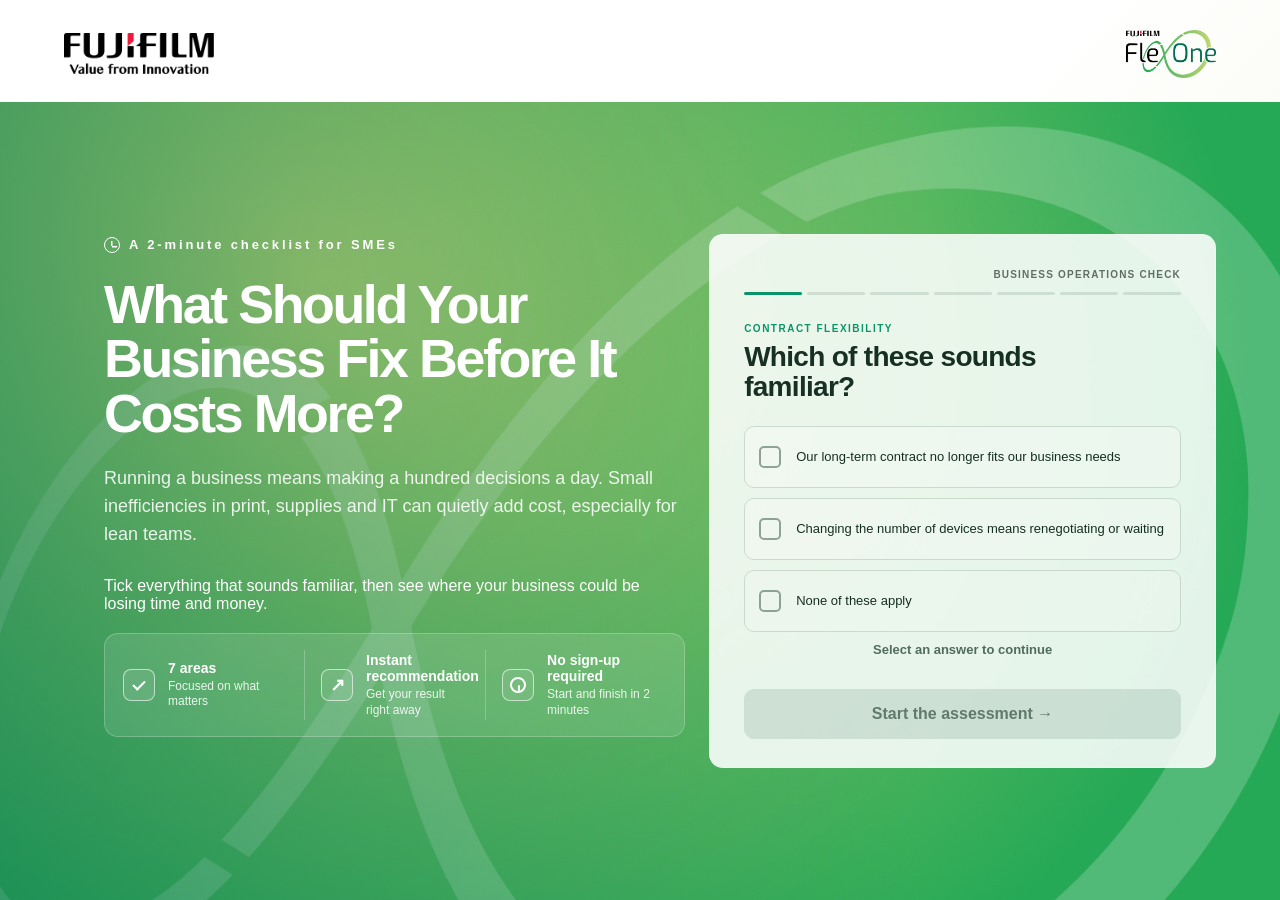
<file: business-check/index.html>
<!doctype html>
<html lang="en">
<head>
<meta charset="utf-8">
<meta name="viewport" content="width=device-width,initial-scale=1,viewport-fit=cover">
<meta name="description" content="Take a quick business operations assessment and identify where flexibility, costs, administration and support could improve.">
<title>What Should Your Business Fix Before It Costs More? | FUJIFILM Business Innovation Singapore</title>
<link rel="stylesheet" href="/business-check/campaign.css">
</head>
<body>

<main id="app" class="app-shell">

  <header class="brandbar">
    <div class="brand-fujifilm"><a href="https://www.fujifilm.com/fbsg/en" target="_blank" rel="noopener noreferrer" aria-label="Visit FUJIFILM Business Innovation Singapore"><img src="/business-check/assets/fujifilm_logo.png" alt="FUJIFILM Business Innovation"></a></div>
    <div class="brand-flexone"><a href="https://campaign-fbsg.fujifilm.com/flexone/home" target="_blank" rel="noopener noreferrer" aria-label="Visit FUJIFILM FleXOne"><img src="/business-check/assets/flexone_logo.png" alt="FleXOne"></a></div>
  </header>

  <section id="screen-intro" class="screen intro-screen active" aria-labelledby="intro-title">
    <div class="intro-copy">
      <p class="eyebrow">A 2-minute checklist for SMEs</p>

      <h1 id="intro-title">What Should Your Business Fix <span>Before It Costs More?</span></h1>

      <p class="intro-lead">Running a business means making a hundred decisions a day. Small inefficiencies in print, supplies and IT can quietly add cost, especially for lean teams.</p>

      <p class="intro-followup">Tick everything that sounds familiar, then see where your business could be losing time and money.</p>

      <div class="reassurance" aria-label="Assessment details">
        <div class="usp-item"><span class="usp-icon" aria-hidden="true">✓</span><span><b>7 areas</b><small>Focused on what matters</small></span></div>
        <div class="usp-item"><span class="usp-icon" aria-hidden="true">↗</span><span><b>Instant recommendation</b><small>Get your result right away</small></span></div>
        <div class="usp-item"><span class="usp-icon" aria-hidden="true">◷</span><span><b>No sign-up required</b><small>Start and finish in 2 minutes</small></span></div>
      </div>
    </div>
    <div class="intro-visual assessment-preview" aria-hidden="true">
  <div class="preview-top">
    <span>01 / 07</span>
    <small>BUSINESS OPERATIONS CHECK</small>
  </div>
  <div class="preview-progress"><b></b><i></i><i></i><i></i><i></i><i></i><i></i></div>
  <p class="preview-kicker">CONTRACT FLEXIBILITY</p>
  <h2>Which of these sounds familiar?</h2>
  <label class="preview-option"><input type="checkbox" data-preview-option="0"><i aria-hidden="true"></i><span>Our long-term contract no longer fits our business needs</span></label>
  <label class="preview-option"><input type="checkbox" data-preview-option="1"><i aria-hidden="true"></i><span>Changing the number of devices means renegotiating or waiting</span></label>
  <label class="preview-option preview-option-none">
  <input type="checkbox" data-preview-none="true">
  <i aria-hidden="true"></i>
  <span>None of these apply</span>
</label><button id="start-btn" class="primary-btn preview-start" type="button" data-track="assessment-start">Start the assessment <span aria-hidden="true">→</span></button>
</div>
  </section>

  <section id="screen-assessment" class="screen assessment-screen" hidden aria-live="polite">
    <div id="progress" class="progress" aria-label="Assessment progress"></div>

    <div class="assessment-head">
      <div>
        <span id="step-count">01 / 07</span>
        
      </div>
      <div id="assessment-gauge"
     class="assessment-gauge gauge-good"
     role="img"
     aria-live="polite"
     aria-label="Current assessment trend: Low">
  <div class="gauge-segments" aria-hidden="true">
    <i></i><i></i><i></i><i></i><i></i><i></i><i></i>
    <i></i><i></i><i></i><i></i><i></i><i></i><i></i>
  </div>
  <div class="gauge-readout">
    <strong id="gauge-label">LOW</strong>
    <span>current grade</span>
  </div>
</div>
    </div>



    <div class="question-stage">
      <div id="question-content"></div>
    </div>

    <div class="assessment-actions">
      <button id="back-btn" class="text-btn" type="button" data-track="assessment-back">← Back</button>
      <button id="next-btn" class="primary-btn compact" type="button" data-track="assessment-next">Next →</button>
    </div>
  </section>

  <section id="screen-result" class="screen result-screen" hidden aria-live="polite">
    <div id="result-content"></div>
  </section>

</main>

<script src="/business-check/campaign.js"></script>

</body>
</html>
</file>
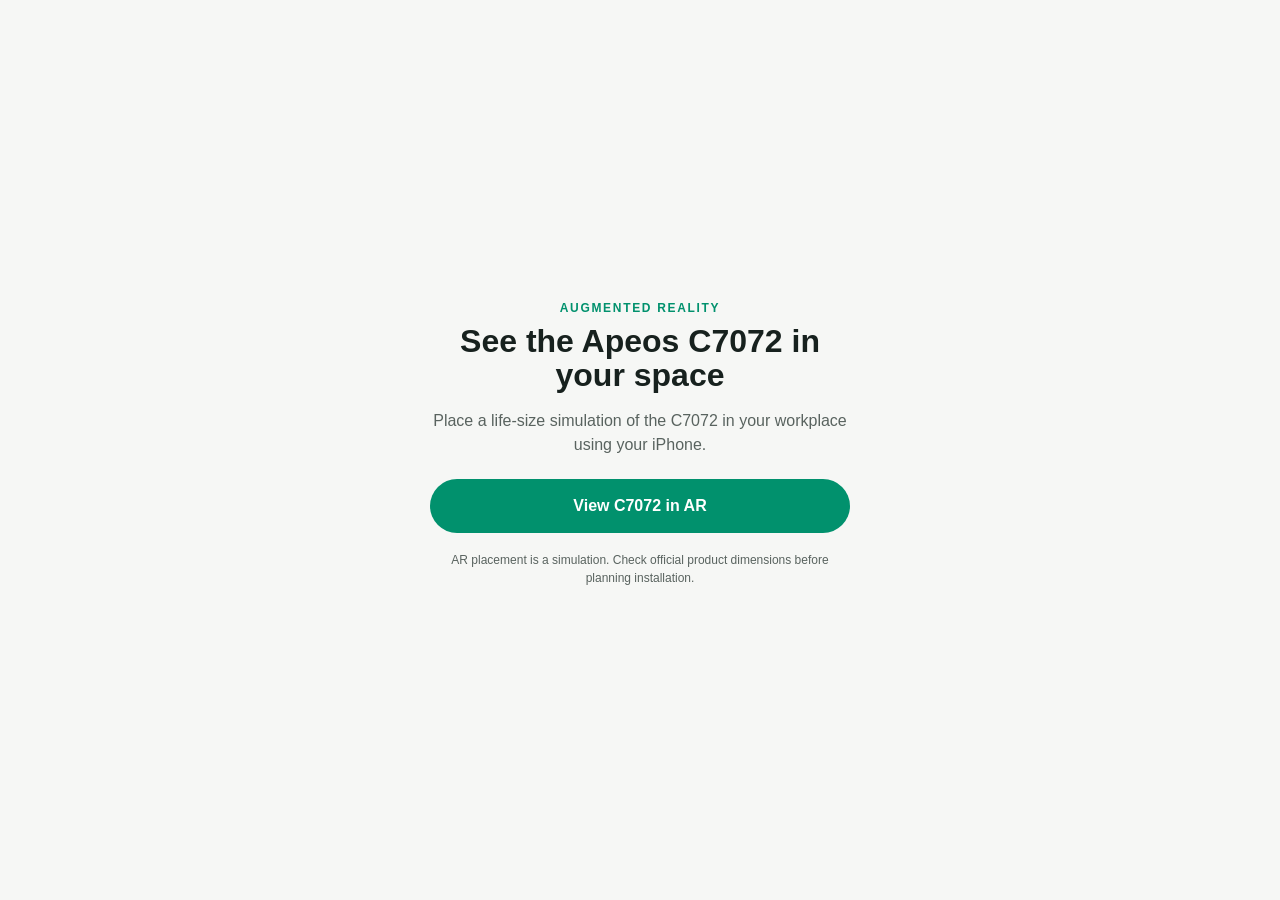
<file: ar-c7072-lab.html>
<!doctype html><html lang="en"><head><meta charset="utf-8"><meta name="viewport" content="width=device-width,initial-scale=1,viewport-fit=cover"><title>Apeos C7072 AR</title><style>body{margin:0;font-family:Arial,sans-serif;background:#f6f7f5;color:#17211e;min-height:100vh;display:grid;place-items:center}.ar{width:min(420px,calc(100% - 40px));text-align:center}.ey{font-size:12px;font-weight:700;letter-spacing:.14em;color:#01916D}h1{font-size:32px;line-height:1.05;margin:10px 0 12px}p{color:#59635f;line-height:1.5}.btn{display:flex;align-items:center;justify-content:center;min-height:54px;margin-top:22px;border-radius:999px;background:#01916D;color:#fff;text-decoration:none;font-weight:700}.note{font-size:12px;margin-top:18px}</style></head><body><main class="ar"><div class="ey">AUGMENTED REALITY</div><h1>See the Apeos C7072 in your space</h1><p>Place a life-size simulation of the C7072 in your workplace using your iPhone.</p><a class="btn" rel="ar" href="final-assets/02-Staging-Only/models/apeos-c7072-ar-textured.usdz">View C7072 in AR</a><p class="note">AR placement is a simulation. Check official product dimensions before planning installation.</p></main></body></html>
</file>
<file: business-check/campaign.css>
:root{
  --ink:#10211d;
  --muted:#596965;
  --green:#008f72;
  --green-dark:#006d58;
  --mint:#e6f3ef;
  --paper:#f7f9f7;
  --line:#cdddd7;
  --white:#fff;
}

*{box-sizing:border-box}

html,body{
  margin:0;
  width:100%;
  min-height:100%;
  font-family:Arial,Helvetica,sans-serif;
  color:var(--ink);
  background:
    linear-gradient(135deg,#fbfcfb 0%,#f4f8f6 55%,#edf5f2 100%);
}

body{overflow:hidden}

button,a,input{font:inherit}

button:focus-visible,
a:focus-visible,
input:focus-visible+span{
  outline:3px solid rgba(0,143,114,.28);
  outline-offset:4px;
}

.app-shell{
  width:100%;
  height:100vh;
  height:100dvh;
  min-height:620px;
  padding:30px clamp(34px,5vw,78px) 34px;
  display:flex;
  flex-direction:column;
  overflow:hidden;
}

.brandbar{
  height:58px;
  display:flex;
  justify-content:space-between;
  align-items:flex-start;
  flex:0 0 auto;
  position:relative;
  z-index:10;
}

.brand-fujifilm{
  font-size:27px;
  line-height:.9;
  font-weight:900;
  letter-spacing:-.06em;
}
.brand-fujifilm span{
  display:block;
  margin-top:8px;
  font-size:9px;
  letter-spacing:0;
  font-weight:700;
}

.brand-flexone{
  color:var(--green-dark);
  font-size:30px;
  letter-spacing:-.05em;
  font-weight:500;
}

.screen{
  flex:1 1 auto;
  min-height:0;
}

.intro-screen{
  display:grid;
  grid-template-columns:minmax(0,1.08fr) minmax(420px,.92fr);
  gap:4vw;
  align-items:center;
}

.intro-copy{
  max-width:750px;
  transform:translateY(-1vh);
}

.eyebrow{
  margin:0 0 24px;
  color:#183d35;
  letter-spacing:.22em;
  font-size:13px;
  font-weight:800;
}

.eyebrow:after{
  content:"";
  width:50px;
  height:3px;
  display:block;
  margin-top:12px;
  background:var(--green);
}

h1{
  margin:0;
  max-width:760px;
  font-size:clamp(50px,5vw,76px);
  line-height:.99;
  letter-spacing:-.055em;
}

h1 span{color:var(--green)}

.intro-lead{
  max-width:650px;
  margin:24px 0 28px;
  color:var(--muted);
  font-size:clamp(17px,1.55vw,22px);
  line-height:1.45;
}

.reassurance{
  display:grid;
  grid-template-columns:repeat(3,minmax(0,1fr));
  gap:24px;
  max-width:680px;
  margin-bottom:30px;
}

.reassurance div{
  padding-left:16px;
  border-left:2px solid #cbe2da;
}

.reassurance b{
  display:block;
  font-size:15px;
  line-height:1.2;
  margin-bottom:6px;
}

.reassurance span{
  display:block;
  color:var(--muted);
  font-size:13px;
  line-height:1.35;
}

.primary-btn{
  appearance:none;
  border:0;
  min-height:58px;
  padding:0 30px;
  border-radius:999px;
  background:var(--green);
  color:#fff;
  font-weight:800;
  cursor:pointer;
  transition:transform .2s ease,background .2s ease;
}

.primary-btn:hover{
  background:var(--green-dark);
  transform:translateY(-2px);
}

.primary-btn.compact{
  min-height:48px;
  padding:0 24px;
}

.intro-visual{
  position:relative;
  width:100%;
  max-width:650px;
  justify-self:end;
  opacity:.9;
}

.intro-visual svg{
  width:100%;
  display:block;
}

.flow-path{
  fill:none;
  stroke:rgba(0,143,114,.28);
  stroke-width:2;
}

.node{fill:var(--green)}

.viz-card rect{
  fill:rgba(255,255,255,.88);
  stroke:rgba(0,143,114,.10);
}

.viz-card path,
.viz-card circle{
  fill:none;
  stroke:#087762;
  stroke-width:3;
  stroke-linecap:round;
  stroke-linejoin:round;
}

.c1{transform:translate(100px,115px)}
.c2{transform:translate(395px,80px)}
.c3{transform:translate(190px,320px)}
.c4{transform:translate(410px,325px)}

.visual-label{
  position:absolute;
  right:7%;
  bottom:3%;
  margin:0;
  color:#9eb0aa;
  font-size:12px;
  line-height:1.65;
  letter-spacing:.24em;
}

/* assessment */

.assessment-screen{
  max-width:1120px;
  width:100%;
  margin:0 auto;
  display:flex;
  flex-direction:column;
  padding:26px 0 10px;
}

.assessment-screen[hidden],
.result-screen[hidden],
.intro-screen[hidden]{display:none!important}

.assessment-head{
  display:flex;
  align-items:flex-end;
  justify-content:space-between;
  gap:24px;
  margin-bottom:18px;
}

.assessment-head span{
  color:var(--green);
  font-size:24px;
  font-weight:800;
}

.assessment-head p{
  margin:5px 0 0;
  color:var(--muted);
  font-size:11px;
  letter-spacing:.16em;
  font-weight:800;
}

.assessment-head strong{
  color:var(--green-dark);
  font-size:14px;
}

.progress{
  display:grid;
  grid-template-columns:repeat(7,1fr);
  gap:7px;
  margin-bottom:28px;
}

.progress span{
  height:4px;
  border-radius:10px;
  background:#dce7e3;
}

.progress span.done,
.progress span.current{background:var(--green)}

.question-stage{
  flex:1;
  min-height:0;
  display:flex;
  align-items:center;
}

.question{
  width:100%;
  max-width:920px;
}

.question-kicker{
  margin:0 0 9px;
  color:var(--green);
  font-size:12px;
  font-weight:800;
  letter-spacing:.16em;
}

.question h2{
  margin:0 0 10px;
  font-size:clamp(36px,4vw,58px);
  line-height:1.02;
  letter-spacing:-.045em;
}

.question-intro{
  margin:0 0 26px;
  color:var(--muted);
  font-size:17px;
}

.options{
  display:grid;
  gap:12px;
  max-width:900px;
}

.option{
  display:grid;
  grid-template-columns:32px 1fr;
  gap:16px;
  align-items:center;
  min-height:70px;
  padding:14px 20px;
  border:1px solid #ccd9d4;
  border-radius:14px;
  background:rgba(255,255,255,.76);
  cursor:pointer;
  transition:border-color .18s ease,background .18s ease,transform .18s ease;
}

.option:hover{
  border-color:#7cb8a7;
  transform:translateX(3px);
}

.option input{
  position:absolute;
  opacity:0;
  pointer-events:none;
}

.check{
  width:29px;
  height:29px;
  border:2px solid #8ca49c;
  border-radius:7px;
  position:relative;
}

.option input:checked+.check{
  background:var(--green);
  border-color:var(--green);
}

.option input:checked+.check:after{
  content:"";
  position:absolute;
  left:8px;
  top:4px;
  width:8px;
  height:14px;
  border:solid #fff;
  border-width:0 3px 3px 0;
  transform:rotate(45deg);
}

.option:has(input:checked){
  background:#edf7f3;
  border-color:#70b7a3;
}

.option-text{
  font-size:17px;
  line-height:1.35;
}

.assessment-actions{
  display:flex;
  align-items:center;
  justify-content:space-between;
  padding-top:22px;
}

.text-btn{
  border:0;
  background:transparent;
  color:#344a43;
  font-weight:700;
  cursor:pointer;
  padding:14px 4px;
}

/* result */

.result-screen{
  max-width:1100px;
  width:100%;
  margin:0 auto;
  display:flex;
  align-items:center;
}

.result{
  width:100%;
  display:grid;
  grid-template-columns:.8fr 1.2fr;
  gap:70px;
  align-items:center;
}

.score-block{
  padding-right:40px;
  border-right:1px solid var(--line);
}

.score-label{
  color:var(--green);
  font-size:12px;
  font-weight:800;
  letter-spacing:.16em;
}

.score-number{
  margin:12px 0 4px;
  font-size:clamp(74px,9vw,128px);
  line-height:.9;
  font-weight:800;
  letter-spacing:-.07em;
}

.score-number span{
  font-size:20px;
  color:var(--muted);
  letter-spacing:0;
}

.result-copy h2{
  margin:8px 0 16px;
  font-size:clamp(38px,4vw,58px);
  line-height:1.03;
  letter-spacing:-.045em;
}

.result-copy>p{
  max-width:700px;
  color:var(--muted);
  font-size:17px;
  line-height:1.55;
}

.priority-label{
  margin:26px 0 10px;
  font-size:11px;
  letter-spacing:.14em;
  font-weight:800;
}

.priority-chips{
  display:flex;
  flex-wrap:wrap;
  gap:8px;
  margin-bottom:28px;
}

.priority-chips span{
  padding:8px 12px;
  border-radius:999px;
  background:#e4f1ed;
  color:#075f4e;
  font-size:12px;
  font-weight:700;
}

.result-actions{
  display:flex;
  align-items:center;
  flex-wrap:wrap;
  gap:14px;
}

.result-actions a.primary-btn{
  display:inline-flex;
  align-items:center;
  text-decoration:none;
}

.secondary-link{
  color:#315049;
  text-decoration:none;
  font-size:14px;
  font-weight:700;
}

@media(max-width:900px){
  body{overflow:auto}

  .app-shell{
    min-height:100dvh;
    height:auto;
    padding:18px 18px max(22px,env(safe-area-inset-bottom));
  }

  .brandbar{height:48px}
  .brand-fujifilm{font-size:22px}
  .brand-flexone{font-size:23px}

  .intro-screen{
    grid-template-columns:1fr;
    padding:38px 0 20px;
  }

  .intro-visual{display:none}

  h1{
    font-size:clamp(42px,12vw,60px);
  }

  .intro-lead{font-size:17px}

  .reassurance{
    grid-template-columns:1fr;
    gap:12px;
    margin-bottom:24px;
  }

  .reassurance div{
    display:grid;
    grid-template-columns:150px 1fr;
    gap:12px;
  }

  .primary-btn{width:100%}

  .assessment-screen{
    padding-top:24px;
    min-height:calc(100dvh - 48px);
  }

  .question-stage{align-items:flex-start;padding-top:28px}

  .question h2{
    font-size:clamp(36px,10vw,48px);
  }

  .option{
    min-height:76px;
    padding:14px 15px;
  }

  .option-text{font-size:16px}

  .assessment-actions{
    position:sticky;
    bottom:0;
    background:linear-gradient(transparent,#f4f8f6 22%);
    padding:30px 0 4px;
  }

  .assessment-actions .primary-btn{
    width:auto;
  }

  .result-screen{
    padding:30px 0;
    align-items:flex-start;
  }

  .result{
    grid-template-columns:1fr;
    gap:28px;
  }

  .score-block{
    padding:0 0 24px;
    border-right:0;
    border-bottom:1px solid var(--line);
  }
}

@media(max-height:700px) and (min-width:901px){
  .app-shell{padding-top:18px;padding-bottom:18px}
  .brandbar{height:44px}
  h1{font-size:52px}
  .intro-lead{margin:16px 0 18px;font-size:17px}
  .reassurance{margin-bottom:20px}
  .eyebrow{margin-bottom:15px}
  .question h2{font-size:42px}
  .question-intro{margin-bottom:18px}
  .option{min-height:62px}
}

@media(prefers-reduced-motion:reduce){
  *,*::before,*::after{
    scroll-behavior:auto!important;
    animation:none!important;
    transition:none!important;
  }
}

/* approved-flexone-logo-v1 */
.brand-flexone{
  display:flex;
  align-items:flex-start;
  width:auto;
}

.brand-flexone img{
  display:block;
  width:140px;
  max-height:48px;
  height:auto;
  object-fit:contain;
  object-position:right top;
}

@media(max-width:900px){
  .brand-flexone img{
    width:108px;
    max-height:38px;
  }
}

/* approved-fujifilm-logo-v1 */
.brand-fujifilm{
  display:flex;
  align-items:flex-start;
  width:auto;
}

.brand-fujifilm img{
  display:block;
  width:150px;
  max-height:46px;
  height:auto;
  object-fit:contain;
  object-position:left top;
}

@media(max-width:900px){
  .brand-fujifilm img{
    width:118px;
    max-height:38px;
  }
}

/* flexone-brand-alignment-v1 */
:root{
  --ink:#000000;
  --muted:#444444;
  --green:#01916d;
  --green-dark:#016d52;
  --mint:#eff5dd;
  --paper:#ffffff;
  --line:#d7ded9;
  --white:#ffffff;
}

/* Brand typography */
html,
body,
button,
a,
input{
  font-family:ClarimoUDPE,Arial,Helvetica,sans-serif;
}

/* Cleaner approved FleXOne surface */
html,
body{
  background:
    linear-gradient(
      135deg,
      #ffffff 0%,
      #ffffff 50%,
      #f8faef 76%,
      #eff5dd 100%
    );
}

/* Headline hierarchy closer to FleXOne */
h1{
  font-size:clamp(44px,4.2vw,64px);
  line-height:1.02;
  letter-spacing:-.045em;
}

h1 span{
  color:#01916d;
}

.intro-lead{
  color:#444444;
  font-size:18px;
  line-height:1.55;
}

.eyebrow,
.question-kicker,
.score-label,
.priority-label{
  color:#01916d;
}

/* Reassurance strip */
.reassurance div{
  border-left-color:rgba(1,145,109,.28);
}

.reassurance span{
  color:#444444;
}

/* FleXOne CTA language: rounded rectangle, not pill */
.primary-btn{
  border-radius:10px;
  background:#01916d;
  color:#ffffff;
  min-height:54px;
  padding:0 36px;
  box-shadow:none;
  transition:
    background .15s ease,
    transform .15s ease;
}

.primary-btn:hover{
  background:#016d52;
  transform:translateY(-1px);
}

.primary-btn.compact{
  border-radius:10px;
}

/* Question options */
.option{
  border-radius:10px;
  border-color:#d5ddd8;
  background:rgba(255,255,255,.92);
  box-shadow:0 4px 16px rgba(0,0,0,.04);
}

.option:hover{
  border-color:rgba(1,145,109,.55);
}

.option:has(input:checked){
  background:#eff5dd;
  border-color:#01916d;
}

.check{
  border-color:#87928e;
  border-radius:5px;
}

.option input:checked + .check{
  background:#01916d;
  border-color:#01916d;
}

/* Progress */
.progress span{
  background:#dce3df;
}

.progress span.done,
.progress span.current{
  background:#01916d;
}

.assessment-head span,
.assessment-head strong{
  color:#01916d;
}

/* Results */
.priority-chips span{
  background:#eff5dd;
  color:#016d52;
  border-radius:8px;
}

.secondary-link{
  color:#016d52;
}

.secondary-link:hover{
  color:#01916d;
}

/* Abstract intro system */
.flow-path{
  stroke:rgba(1,145,109,.26);
}

.node{
  fill:#01916d;
}

.viz-card path,
.viz-card circle{
  stroke:#01916d;
}

.viz-card rect{
  fill:rgba(255,255,255,.94);
  stroke:rgba(1,145,109,.12);
}

@media(max-width:900px){
  h1{
    font-size:clamp(40px,11vw,54px);
  }

  .primary-btn{
    min-height:52px;
    padding:0 24px;
  }
}


/* flexone-intro-background-v1 */
@media(min-width:901px){
  .intro-screen{
    position:relative;
    grid-template-columns:minmax(0,760px) 1fr;
    margin:0 calc(clamp(34px,5vw,78px) * -1) -34px;
    padding:0 clamp(34px,5vw,78px);
    background:
      linear-gradient(90deg,rgba(1,109,82,.44) 0%,rgba(1,109,82,.18) 48%,rgba(1,109,82,0) 72%),
      url("assets/10002.jpg") center/cover no-repeat;
  }

  .intro-copy{
    position:relative;
    z-index:2;
    color:#fff;
  }

  .intro-screen .eyebrow,
  .intro-screen h1,
  .intro-screen h1 span{
    color:#fff;
  }

  .intro-screen .eyebrow:after{
    background:#fff;
  }

  .intro-screen .intro-lead{
    color:rgba(255,255,255,.88);
  }

  .intro-screen .reassurance div{
    border-left-color:rgba(255,255,255,.38);
  }

  .intro-screen .reassurance b{
    color:#fff;
  }

  .intro-screen .reassurance span{
    color:rgba(255,255,255,.76);
  }

  .intro-screen .primary-btn{
    background:#fff;
    color:#016d52;
  }

  .intro-screen .primary-btn:hover{
    background:#eff5dd;
    color:#016d52;
  }

  .intro-visual{
    display:none!important;
  }
}


/* campaign-ui-balance-v1 */
@media(min-width:901px){

  /* INTRO — wider composition, use the screen */
  .intro-screen{
    grid-template-columns:minmax(620px,58%) minmax(320px,42%)!important;
  }

  .intro-copy{
    max-width:840px!important;
  }

  /* use background artwork as the right-side visual */
  .intro-screen:after{
    content:"07 AREAS\A ONE CLEAR NEXT STEP";
    white-space:pre;
    position:absolute;
    right:7vw;
    bottom:12vh;
    width:270px;
    padding-top:18px;
    border-top:1px solid rgba(255,255,255,.5);
    color:rgba(255,255,255,.86);
    font-size:14px;
    line-height:1.7;
    letter-spacing:.16em;
    font-weight:700;
    pointer-events:none;
  }

  /* ASSESSMENT — use the whole horizontal space */
  .assessment-screen{
    max-width:1320px!important;
  }

  .question-stage{
    position:relative;
  }

  .question{
    max-width:none!important;
    display:grid!important;
    grid-template-columns:minmax(560px,1.35fr) minmax(300px,.65fr)!important;
    grid-template-rows:auto auto auto!important;
    column-gap:72px!important;
    align-items:start!important;
  }

  .question-kicker{
    grid-column:1!important;
  }

  .question h2{
    grid-column:1!important;
  }

  .question-intro{
    grid-column:1!important;
  }

  .question .options{
    grid-column:1!important;
    max-width:none!important;
  }

  /* contextual right rail on every question */
  .question:after{
    content:"Select every statement that applies.\A\AYour answers stay private in this browser.\A\AYou can go back and change any answer.";
    white-space:pre-wrap;
    grid-column:2;
    grid-row:1 / span 4;
    align-self:center;
    padding:30px 0 30px 34px;
    border-left:1px solid rgba(1,145,109,.28);
    color:#444;
    font-size:15px;
    line-height:1.65;
  }

  /* RESULT — already two-column, enlarge overall footprint */
  .result-screen{
    max-width:1320px!important;
  }

  .result{
    grid-template-columns:.7fr 1.3fr!important;
    gap:90px!important;
  }

  .result-copy{
    max-width:760px;
  }
}


/* balanced-context-rail-v2 */
@media(min-width:901px){

  .intro-screen:after{
    content:"07 AREAS\A 02 MINUTES\A INSTANT RESULT"!important;
    right:8vw!important;
    top:50%!important;
    bottom:auto!important;
    width:250px!important;
    transform:translateY(-50%)!important;
    padding:18px 0!important;
    border-top:1px solid rgba(255,255,255,.48)!important;
    border-bottom:1px solid rgba(255,255,255,.22)!important;
    color:rgba(255,255,255,.88)!important;
    font-size:13px!important;
    line-height:2!important;
    letter-spacing:.18em!important;
  }

  /* Main copy uses slightly more width so visual weight reaches centre */
  .intro-copy{
    max-width:850px!important;
  }

  .intro-screen{
    grid-template-columns:62% 38%!important;
  }

  /* Assessment remains balanced around same visual axis */
  .assessment-screen,
  .result-screen{
    max-width:1320px!important;
  }

  .question{
    grid-template-columns:62% 38%!important;
    column-gap:72px!important;
  }

  .question:after{
    margin-left:24px!important;
    padding-left:36px!important;
  }
}

/* intro-duplicate-rail-removal-v3 */
@media(min-width:901px){
  .intro-screen:after{
    content:none!important;
    display:none!important;
  }

  .intro-screen{
    grid-template-columns:minmax(0,55%) minmax(0,45%)!important;
  }

  .intro-copy{
    max-width:800px!important;
  }
}

/* intro-composition-balance-v4 */
@media(min-width:901px){

  .intro-screen{
    display:grid!important;
    grid-template-columns:minmax(0,1fr) minmax(280px,.55fr)!important;
    align-items:center!important;
    column-gap:4vw!important;
  }

  .intro-copy{
    width:min(100%,900px)!important;
    max-width:900px!important;
    margin-left:clamp(40px,3vw,70px)!important;
    transform:none!important;
  }

  .intro-copy h1{
    max-width:860px!important;
  }

  .intro-lead{
    max-width:700px!important;
  }

  .reassurance{
    max-width:760px!important;
    grid-template-columns:repeat(3,1fr)!important;
  }

  .intro-screen:after{
    content:none!important;
    display:none!important;
  }
}

@media(min-width:1500px){
  .intro-copy{
    margin-left:clamp(70px,5vw,110px)!important;
  }
}

/* intro-assessment-preview-v5 */
@media(min-width:901px){
  .intro-screen{
    grid-template-columns:minmax(0,56%) minmax(360px,44%)!important;
    gap:5vw!important;
  }

  .assessment-preview{
    display:block!important;
    width:min(100%,530px)!important;
    padding:34px!important;
    justify-self:center!important;
    align-self:center!important;
    color:#10211d!important;
    background:rgba(255,255,255,.94)!important;
    border:1px solid rgba(255,255,255,.65)!important;
    border-radius:14px!important;
    box-shadow:0 18px 48px rgba(0,0,0,.12)!important;
    backdrop-filter:blur(8px)!important;
  }

  .preview-top{
    display:flex;
    justify-content:space-between;
    align-items:center;
    margin-bottom:34px;
  }

  .preview-top span{
    color:#01916d;
    font-size:18px;
    font-weight:700;
  }

  .preview-top small{
    color:#666;
    font-size:10px;
    letter-spacing:.12em;
    font-weight:700;
  }

  .preview-kicker{
    margin:0 0 8px;
    color:#01916d;
    font-size:10px;
    letter-spacing:.15em;
    font-weight:700;
  }

  .assessment-preview h2{
    margin:0 0 24px;
    max-width:390px;
    font-size:28px;
    line-height:1.08;
    letter-spacing:-.025em;
  }

  .preview-option{
    display:grid;
    grid-template-columns:24px 1fr;
    gap:13px;
    align-items:center;
    min-height:62px;
    margin-top:10px;
    padding:12px 14px;
    border:1px solid #d5ddd8;
    border-radius:10px;
    background:#fff;
    font-size:13px;
    line-height:1.35;
  }

  .preview-option i{
    width:22px;
    height:22px;
    border:2px solid #91a19b;
    border-radius:5px;
  }

  .preview-progress{
    display:grid;
    grid-template-columns:repeat(7,1fr);
    gap:5px;
    margin-top:28px;
  }

  .preview-progress>*{
    height:3px;
    margin:0;
    background:#dce3df;
    border-radius:5px;
  }

  .preview-progress b{
    background:#01916d;
  }
}

/* assessment-preview-cta-v6 */
@media(min-width:901px){
  .assessment-preview{
    padding-bottom:28px!important;
  }

  .preview-start{
    width:100%!important;
    margin-top:24px!important;
    min-height:50px!important;
    background:#01916d!important;
    color:#fff!important;
  }

  .preview-start:hover{
    background:#016d52!important;
  }
}



/* assessment-preview-surface-v7 */
@media(min-width:901px){
  .assessment-preview{
    background:rgba(255,255,255,.97)!important;
    border-color:rgba(255,255,255,.9)!important;
    backdrop-filter:none!important;
    box-shadow:0 12px 32px rgba(0,0,0,.10)!important;
  }

  .preview-option{
    background:#fff!important;
    border-color:#d7ded9!important;
  }
}

/* real-assessment-screen-v8 */
@media(min-width:901px){

  .assessment-screen{
    max-width:none!important;
    margin:0 calc(clamp(34px,5vw,78px) * -1) -34px!important;
    padding:54px clamp(7vw,10vw,160px) 44px!important;
    background:
      linear-gradient(rgba(255,255,255,.93),rgba(255,255,255,.93)),
      url("assets/10002.jpg") center/cover no-repeat!important;
  }

  .assessment-head{
    max-width:1180px!important;
    width:100%!important;
    margin:0 auto 16px!important;
  }

  .progress{
    max-width:1180px!important;
    width:100%!important;
    margin:0 auto 34px!important;
  }

  .question-stage{
    width:100%!important;
    max-width:1180px!important;
    margin:0 auto!important;
  }

  .question{
    display:grid!important;
    grid-template-columns:minmax(0,680px) minmax(260px,1fr)!important;
    column-gap:90px!important;
    align-items:center!important;
  }

  .question-kicker,
  .question h2,
  .question-intro,
  .question .options{
    grid-column:1!important;
  }

  .question h2{
    font-size:52px!important;
    color:#10211d!important;
  }

  .question .options{
    width:100%!important;
  }

  .option{
    background:#fff!important;
    min-height:74px!important;
  }

  .question:after{
    content:"YOUR CHECK\A\ASelect every statement that sounds familiar.\A\AYour issue count updates as you go.\A\AYou can return to any previous question.";
    white-space:pre-wrap!important;
    grid-column:2!important;
    grid-row:1 / span 4!important;
    align-self:center!important;
    padding:32px 0 32px 38px!important;
    border-left:1px solid rgba(1,145,109,.28)!important;
    color:#444!important;
    font-size:14px!important;
    line-height:1.65!important;
  }

  .assessment-actions{
    width:100%!important;
    max-width:1180px!important;
    margin:0 auto!important;
  }
}

/* intro-usp-iconography-v9 */
.reassurance .usp-item{
  display:grid!important;
  grid-template-columns:42px 1fr!important;
  gap:13px!important;
  align-items:center!important;
  padding-left:0!important;
  border-left:0!important;
}

.usp-icon{
  width:40px;
  height:40px;
  display:grid;
  place-items:center;
  border:1px solid rgba(255,255,255,.55);
  border-radius:10px;
  color:#fff;
  font-size:18px;
  font-weight:700;
  background:rgba(255,255,255,.08);
}

.reassurance .usp-item b{
  margin:0 0 3px!important;
  color:#fff!important;
  font-size:14px!important;
}

.reassurance .usp-item small{
  display:block;
  color:rgba(255,255,255,.78);
  font-size:12px;
  line-height:1.35;
}

.assessment-head>div>span{
  display:block;
}


/* usp-icon-consistency-v11 */
.reassurance .usp-icon{
  font-size:0!important;
  position:relative!important;
}

/* CHECK */
.reassurance .usp-item:nth-child(1) .usp-icon::after{
  content:""!important;
  position:absolute!important;
  left:50%!important;
  top:50%!important;
  width:10px!important;
  height:5px!important;
  border-left:2px solid #fff!important;
  border-bottom:2px solid #fff!important;
  transform:translate(-50%,-65%) rotate(-45deg)!important;
}

/* ARROW */
.reassurance .usp-item:nth-child(2) .usp-icon::after{
  content:"↗"!important;
  position:absolute!important;
  left:50%!important;
  top:50%!important;
  transform:translate(-50%,-50%)!important;
  color:#fff!important;
  font-size:18px!important;
  line-height:1!important;
  font-weight:700!important;
}

/* CLOCK */
.reassurance .usp-item:nth-child(3) .usp-icon::before{
  content:""!important;
  position:absolute!important;
  left:50%!important;
  top:50%!important;
  width:16px!important;
  height:16px!important;
  border:2px solid #fff!important;
  border-radius:50%!important;
  transform:translate(-50%,-50%)!important;
  box-sizing:border-box!important;
}

.reassurance .usp-item:nth-child(3) .usp-icon::after{
  content:""!important;
  position:absolute!important;
  left:50%!important;
  top:50%!important;
  width:2px!important;
  height:6px!important;
  background:#fff!important;
  transform-origin:50% 100%!important;
  transform:translate00%) rotate(-30deg)!important;
  border-radius:2px!important;
}

/* intro-step1-disabled-state-v1 */
#start-btn:disabled,
#start-btn[aria-disabled="true"]{
  background:#cbd7d1!important;
  color:#718079!important;
  border-color:#cbd7d1!important;
  box-shadow:none!important;
  cursor:not-allowed!important;
  opacity:1!important;
  transform:none!important;
  pointer-events:none!important;
}

#start-btn:not(:disabled){
  background:#01916d!important;
  color:#fff!important;
  cursor:pointer!important;
}

/* intro-step1-guidance-v2 */
.selection-guidance{
  margin:14px 0 9px;
  text-align:center;
  color:#52655d;
  font-size:13px;
  font-weight:650;
  line-height:1.35;
}

.selection-guidance::before{
  content:"";
  display:inline-block;
  width:6px;
  height:6px;
  margin:0 7px 2px 0;
  border-radius:50%;
  background:#8c9d96;
}

.selection-guidance.is-ready{
  color:#017e5e;
}

.selection-guidance.is-ready::before{
  background:#01916d;
}

#start-btn:disabled,
#start-btn[aria-disabled="true"]{
  background:#e2e9e5!important;
  color:#617069!important;
  border:1px solid #cbd7d1!important;
  box-shadow:none!important;
  cursor:not-allowed!important;
  opacity:1!important;
}

#start-btn:not(:disabled){
  background:#01916d!important;
  color:#fff!important;
  border-color:#01916d!important;
  cursor:pointer!important;
}

/* intro-step1-selection-guidance-final */
.start-selection-hint{
  margin:10px 0 8px!important;
  text-align:center;
  color:#52655d;
  font-size:13px;
  font-weight:600;
}

.start-selection-hint.is-ready{
  color:#017e5e;
}

#start-btn:disabled{
  background:#d9e3de!important;
  color:#6d7d75!important;
  cursor:not-allowed!important;
  box-shadow:none!important;
}

#start-btn:not(:disabled){
  background:#01916d!important;
  color:#fff!important;
  cursor:pointer!important;
}

/* intro-step1-functional-inputs-v12 */
.preview-option{
  cursor:pointer!important;
}

.preview-option input{
  position:absolute!important;
  opacity:0!important;
  pointer-events:none!important;
}

.preview-option i{
  position:relative!important;
}

.preview-option:has(input:checked){
  background:#eff5dd!important;
  border-color:#01916d!important;
}

.preview-option input:checked + i{
  background:#01916d!important;
  border-color:#01916d!important;
}

.preview-option input:checked + i::after{
  content:"";
  position:absolute;
  left:6px;
  top:2px;
  width:6px;
  height:11px;
  border:solid #fff;
  border-width:0 2px 2px 0;
  transform:rotate(45deg);
}

/* Disabled = requirement not yet satisfied */
#start-btn:disabled{
  background:#dce5e1!important;
  color:#65746e!important;
  border-color:#dce5e1!important;
  cursor:not-allowed!important;
  box-shadow:none!important;
  transform:none!important;
}

/* Answer supplied */
#start-btn:not(:disabled){
  background:#01916d!important;
  color:#fff!important;
  cursor:pointer!important;
}

/* assessment-steps-02-07-v13 */

/* Compact centred assessment shell */
#screen-assessment .assessment-screen{
  width:min(100% - 40px, 760px)!important;
  max-width:760px!important;
  min-height:auto!important;
  margin:0 auto!important;
  padding:34px 0 40px!important;
  display:flex!important;
  flex-direction:column!important;
}

/* Status bar: step count and issue count stay together */
#screen-assessment .assessment-head{
  display:flex!important;
  align-items:center!important;
  justify-content:space-between!important;
  gap:20px!important;
  margin:0 0 14px!important;
}

#screen-assessment .assessment-head span{
  font-size:19px!important;
  line-height:1!important;
}

#screen-assessment .assessment-head strong{
  display:inline-flex!important;
  align-items:center!important;
  justify-content:center!important;
  min-height:30px!important;
  padding:6px 11px!important;
  border-radius:999px!important;
  background:rgba(1,145,109,.08)!important;
  color:#017e5e!important;
  font-size:12px!important;
  line-height:1.2!important;
  white-space:nowrap!important;
}

/* Keep progress compact within the same card width */
#screen-assessment .progress{
  width:100%!important;
  margin:0 0 34px!important;
  gap:7px!important;
}

#screen-assessment .progress span{
  height:4px!important;
}

/* Remove old wide/two-column stage */
#screen-assessment .question-stage{
  display:block!important;
  min-height:0!important;
  padding:0!important;
}

#screen-assessment .question{
  display:block!important;
  width:100%!important;
  max-width:none!important;
  margin:0!important;
}

/* Remove obsolete right-hand YOUR CHECK rail */
#screen-assessment .question::after{
  content:none!important;
  display:none!important;
}

/* Typography aligned with Intro Step 01 card */
#screen-assessment .question-kicker{
  margin:0 0 8px!important;
  color:#01916d!important;
  font-size:11px!important;
  line-height:1.3!important;
  font-weight:800!important;
  letter-spacing:.16em!important;
  text-transform:uppercase!important;
}

#screen-assessment .question h2{
  margin:0 0 10px!important;
  max-width:none!important;
  color:#10211d!important;
  font-size:clamp(34px,4vw,48px)!important;
  line-height:1!important;
  letter-spacing:-.04em!important;
}

#screen-assessment .question-intro{
  margin:0 0 20px!important;
  color:#35443f!important;
  font-size:16px!important;
  line-height:1.45!important;
}

/* Remove native fieldset appearance */
#screen-assessment .options{
  display:grid!important;
  width:100%!important;
  max-width:none!important;
  gap:12px!important;
  margin:0!important;
  padding:0!important;
  border:0!important;
  background:transparent!important;
}

/* Answer cards inherit Step 01 visual language */
#screen-assessment .option{
  display:grid!important;
  grid-template-columns:28px minmax(0,1fr)!important;
  gap:14px!important;
  align-items:center!important;
  width:100%!important;
  min-height:68px!important;
  margin:0!important;
  padding:15px 17px!important;
  border:1px solid #d3dfda!important;
  border-radius:14px!important;
  background:rgba(255,255,255,.84)!important;
  box-shadow:0 8px 24px rgba(16,33,29,.045)!important;
  transform:none!important;
  box-sizing:border-box!important;
}

#screen-assessment .option:hover{
  border-color:#78b9a7!important;
  background:#fff!important;
  transform:none!important;
}

#screen-assessment .option:has(input:checked){
  border-color:#01916d!important;
  background:#eff7f3!important;
  box-shadow:0 0 0 2px rgba(1,145,109,.08)!important;
}

#screen-assessment .check{
  width:26px!important;
  height:26px!important;
}

/* Requirement is explicit, not implied by a dead button */
#screen-assessment .question-guidance{
  margin:13px 0 0!important;
  color:#5b6964!important;
  font-size:13px!important;
  font-weight:650!important;
  line-height:1.4!important;
}

#screen-assessment .question-guidance::before{
  content:""!important;
  display:inline-block!important;
  width:6px!important;
  height:6px!important;
  margin:0 7px 2px 0!important;
  border-radius:50%!important;
  background:#87968f!important;
}

#screen-assessment .question-guidance.is-ready{
  color:#017e5e!important;
}

#screen-assessment .question-guidance.is-ready::before{
  background:#01916d!important;
}

/* Related navigation controls stay in one row */
#screen-assessment .assessment-actions{
  display:flex!important;
  align-items:center!important;
  justify-content:space-between!important;
  gap:16px!important;
  width:100%!important;
  margin:26px 0 0!important;
  padding:0!important;
  position:static!important;
}

#screen-assessment #back-btn,
#screen-assessment #next-btn{
  position:static!important;
  inset:auto!important;
  margin:0!important;
}

#screen-assessment #back-btn{
  min-height:46px!important;
  padding:0 16px!important;
}

#screen-assessment #next-btn{
  min-width:138px!important;
  min-height:48px!important;
  padding:0 22px!important;
}

#screen-assessment #next-btn:disabled,
#screen-assessment #next-btn[aria-disabled="true"]{
  background:#dce5e1!important;
  color:#66756f!important;
  border-color:#dce5e1!important;
  box-shadow:none!important;
  cursor:not-allowed!important;
  opacity:1!important;
  transform:none!important;
}

#screen-assessment #next-btn:not(:disabled){
  background:#01916d!important;
  color:#fff!important;
  border-color:#01916d!important;
  cursor:pointer!important;
}

/* Mobile */
@media(max-width:700px){
  #screen-assessment .assessment-screen{
    width:min(100% - 28px, 760px)!important;
    padding:24px 0 30px!important;
  }

  #screen-assessment .assessment-head{
    align-items:flex-start!important;
  }

  #screen-assessment .assessment-head strong{
    max-width:150px!important;
    white-space:normal!important;
    text-align:right!important;
  }

  #screen-assessment .progress{
    margin-bottom:26px!important;
  }

  #screen-assessment .question h2{
    font-size:36px!important;
  }

  #screen-assessment .option{
    min-height:64px!important;
    padding:14px!important;
  }

  #screen-assessment .assessment-actions{
    margin-top:22px!important;
  }
}


/* assessment-surface-v14 */

/* 1. Kill legacy assessment artwork */
#screen-assessment{
  background:#f7faf8!important;
  background-image:none!important;
}

#screen-assessment::before,
#screen-assessment::after{
  content:none!important;
  display:none!important;
}

/* 2. True compact assessment column */
#screen-assessment .assessment-screen{
  width:min(100% - 40px, 760px)!important;
  max-width:760px!important;
  margin:0 auto!important;
  padding:42px 0 48px!important;
  box-sizing:border-box!important;
}

/* 3. Keep all assessment pieces on same visual axis */
#screen-assessment .assessment-head,
#screen-assessment .progress,
#screen-assessment .question-stage,
#screen-assessment .assessment-actions{
  width:100%!important;
  max-width:760px!important;
  margin-left:auto!important;
  margin-right:auto!important;
  box-sizing:border-box!important;
}

/* 4. Progress/status */
#screen-assessment .assessment-head{
  margin-bottom:14px!important;
}

#screen-assessment .progress{
  margin-bottom:32px!important;
}

/* 5. Question */
#screen-assessment .question{
  width:100%!important;
  max-width:760px!important;
  margin:0!important;
}

#screen-assessment .question::after{
  content:none!important;
  display:none!important;
}

/* 6. Remove fieldset/legend visual baggage completely */
#screen-assessment fieldset.options{
  margin:0!important;
  padding:0!important;
  border:0!important;
  min-width:0!important;
}

#screen-assessment fieldset.options legend{
  padding:0!important;
  margin:0 0 11px!important;
  color:#53625c!important;
  font-size:12px!important;
  font-weight:700!important;
  letter-spacing:.02em!important;
}

/* 7. Keep answer cards compact */
#screen-assessment .option{
  min-height:64px!important;
  padding:14px 16px!important;
  border-radius:12px!important;
}

/* 8. Guidance belongs immediately below answers */
#screen-assessment .question-guidance{
  margin:12px 0 0!important;
}

/* 9. Navigation is part of the question, not page corners */
#screen-assessment .assessment-actions{
  position:static!important;
  display:flex!important;
  justify-content:flex-end!important;
  align-items:center!important;
  gap:12px!important;
  margin-top:24px!important;
  padding:0!important;
}

/* Back now sits immediately before Next */
#screen-assessment #back-btn,
#screen-assessment #next-btn{
  position:static!important;
  inset:auto!important;
  margin:0!important;
}

#screen-assessment #back-btn{
  min-height:48px!important;
  padding:0 18px!important;
  border:1px solid #cbd9d3!important;
  border-radius:10px!important;
  background:#fff!important;
  color:#16352c!important;
}

#screen-assessment #next-btn{
  min-width:138px!important;
  min-height:48px!important;
  border-radius:10px!important;
}

/* mobile */
@media(max-width:700px){
  #screen-assessment .assessment-screen{
    width:calc(100% - 28px)!important;
    padding:28px 0 32px!important;
  }

  #screen-assessment .assessment-actions{
    justify-content:space-between!important;
  }

  #screen-assessment #back-btn,
  #screen-assessment #next-btn{
    width:auto!important;
    flex:1 1 0!important;
  }
}

/* assessment-background-continuity-v15 */

/* Restore visual continuity from Intro through Steps 02-07 */
#screen-assessment{
  position:relative!important;
  isolation:isolate!important;

  /* remove the flat surface from v14 */
  background-color:#eef7f2!important;

  /*
    Restore the assessment artwork underneath.
    Replace the URL below ONLY if your existing campaign.css uses
    a different assessment background asset.
  */
  background-image:
    linear-gradient(
      90deg,
      rgba(247,250,248,.93) 0%,
      rgba(247,250,248,.89) 52%,
      rgba(239,248,244,.84) 100%
    ),
    var(--assessment-bg, none)!important;

  background-size:cover!important;
  background-position:center!important;
  background-repeat:no-repeat!important;
}

/* Keep content above the visual surface */
#screen-assessment .assessment-screen{
  position:relative!important;
  z-index:2!important;
}

/* Give answer cards enough separation from image detail */
#screen-assessment .option{
  background:rgba(255,255,255,.94)!important;
  backdrop-filter:blur(6px)!important;
  -webkit-backdrop-filter:blur(6px)!important;
}

/* subtle depth; avoid turning the assessment into a floating modal */
#screen-assessment .option{
  box-shadow:
    0 8px 24px rgba(16,33,29,.05),
    0 1px 2px rgba(16,33,29,.04)!important;
}

/* assessment-background-continuity-v16 */
#screen-assessment{
  background:
    linear-gradient(
      90deg,
      rgba(247,250,248,.88) 0%,
      rgba(247,250,248,.84) 52%,
      rgba(239,248,244,.78) 100%
    ),
    url("assets/10002.jpg") center/cover no-repeat!important;
}

/* assessment-full-bleed-background-v17 */
#screen-assessment{
  position:relative!important;
  z-index:0!important;
  overflow:visible!important;
  background:none!important;
}

/* Full-viewport assessment artwork */
#screen-assessment::before{
  content:""!important;
  display:block!important;
  position:absolute!important;
  z-index:-1!important;

  top:0!important;
  bottom:0!important;

  /* Escape the centred page container */
  left:50%!important;
  width:100vw!important;
  transform:translateX(-50%)!important;

  background:
    linear-gradient(
      90deg,
      rgba(247,250,248,.88) 0%,
      rgba(247,250,248,.84) 52%,
      rgba(239,248,244,.78) 100%
    ),
    url("assets/10002.jpg") center/cover no-repeat!important;
}

/* Assessment content remains centred above background */
#screen-assessment .assessment-screen{
  position:relative!important;
  z-index:1!important;
}

/* full-viewport-shell-v18 */
html,
body,
.app-shell{
  width:100%!important;
  max-width:none!important;
}

.app-shell{
  margin-left:0!important;
  margin-right:0!important;
}

/* Keep actual assessment content constrained */
#screen-assessment .assessment-screen{
  width:min(calc(100% - 40px),760px)!important;
  max-width:760px!important;
  margin-left:auto!important;
  margin-right:auto!important;
}

/* Background belongs to full-width screen */
#screen-assessment{
  width:100%!important;
  max-width:none!important;
  background:
    linear-gradient(
      90deg,
      rgba(247,250,248,.88) 0%,
      rgba(247,250,248,.84) 52%,
      rgba(239,248,244,.78) 100%
    ),
    url("assets/10002.jpg") center/cover no-repeat!important;
}

/* assessment-true-full-bleed-v19 */

/* Let screen escape the app-shell's horizontal padding */
#screen-assessment{
  width:auto!important;
  max-width:none!important;

  margin-left:calc(-1 * clamp(34px,5vw,78px))!important;
  margin-right:calc(-1 * clamp(34px,5vw,78px))!important;

  padding-left:clamp(34px,5vw,78px)!important;
  padding-right:clamp(34px,5vw,78px)!important;

  background:
    linear-gradient(
      90deg,
      rgba(247,250,248,.88) 0%,
      rgba(247,250,248,.84) 52%,
      rgba(239,248,244,.78) 100%
    ),
    url("assets/10002.jpg") center/cover no-repeat!important;
}

/* Kill the obsolete pseudo-background from v17 */
#screen-assessment::before{
  content:none!important;
  display:none!important;
}

/* Assessment itself stays compact */
#screen-assessment .assessment-screen{
  width:min(100%,760px)!important;
  max-width:760px!important;
  margin-left:auto!important;
  margin-right:auto!important;
}

/* assessment-ui-polish-v20 */

/* ---------------------------------------------------------
   1. Remove duplicate fieldset instruction
   "Which of these sounds familiar?" already explains it.
--------------------------------------------------------- */
#screen-assessment fieldset.options > legend{
  position:absolute!important;
  width:1px!important;
  height:1px!important;
  padding:0!important;
  margin:-1px!important;
  overflow:hidden!important;
  clip:rect(0,0,0,0)!important;
  white-space:nowrap!important;
  border:0!important;
}

/* tighten question -> answers now legend is visually removed */
#screen-assessment .question-intro{
  margin-bottom:18px!important;
}

/* ---------------------------------------------------------
   2. Checkbox alignment
--------------------------------------------------------- */
#screen-assessment .check{
  position:relative!important;
  display:grid!important;
  place-items:center!important;
  width:26px!important;
  height:26px!important;
  padding:0!important;
  flex:0 0 26px!important;
  box-sizing:border-box!important;
}

/* suppress any legacy tick positioning */
#screen-assessment .check::after{
  content:none!important;
}

#screen-assessment .option input:checked + .check::after{
  content:""!important;
  display:block!important;
  position:absolute!important;

  left:50%!important;
  top:50%!important;

  width:6px!important;
  height:11px!important;

  border:solid #fff!important;
  border-width:0 2px 2px 0!important;

  transform:
    translate(-50%,-58%)
    rotate(45deg)!important;

  transform-origin:center!important;
}

/* ---------------------------------------------------------
   3. BACK = secondary navigation, not competing CTA
--------------------------------------------------------- */
#screen-assessment #back-btn{
  min-width:auto!important;
  min-height:44px!important;
  padding:0 8px!important;

  background:transparent!important;
  border:0!important;
  box-shadow:none!important;

  color:#29483f!important;
  font-size:14px!important;
  font-weight:650!important;

  text-decoration:none!important;
}

#screen-assessment #back-btn:hover{
  color:#01916d!important;
  background:transparent!important;
  box-shadow:none!important;
  transform:none!important;
}

/* ---------------------------------------------------------
   4. NEXT always retains primary-CTA identity
--------------------------------------------------------- */
#screen-assessment #next-btn{
  min-width:138px!important;
  min-height:48px!important;

  border:0!important;
  border-radius:10px!important;

  font-size:15px!important;
  font-weight:750!important;

  transition:
    background-color .18s ease,
    color .18s ease,
    box-shadow .18s ease,
    opacity .18s ease!important;
}

/* Disabled = recognisably teal primary CTA, but unavailable */
#screen-assessment #next-btn:disabled,
#screen-assessment #next-btn[aria-disabled="true"]{
  background:#91cbbb!important;
  color:rgba(255,255,255,.92)!important;

  border:0!important;
  box-shadow:none!important;

  opacity:1!important;
  cursor:not-allowed!important;
  transform:none!important;
}

/* Active primary CTA */
#screen-assessment #next-btn:not(:disabled){
  background:#01916d!important;
  color:#fff!important;

  box-shadow:0 6px 16px rgba(1,145,109,.18)!important;
  cursor:pointer!important;
}

#screen-assessment #next-btn:not(:disabled):hover{
  background:#007f60!important;
  box-shadow:0 8px 20px rgba(1,145,109,.24)!important;
}

/* ---------------------------------------------------------
   5. Navigation hierarchy
--------------------------------------------------------- */
#screen-assessment .assessment-actions{
  display:flex!important;
  justify-content:flex-end!important;
  align-items:center!important;
  gap:18px!important;
  margin-top:28px!important;
}

/* assessment-remove-duplicate-heading-v21 */

/* Step counter already provides the eyebrow-level hierarchy.
   Suppress duplicated category label above the question title. */
#screen-assessment .question-kicker{
  display:none!important;
}

/* Rebalance spacing after kicker removal */
#screen-assessment .question h2{
  margin-top:0!important;
  margin-bottom:10px!important;
}

#screen-assessment .question-intro{
  margin-top:0!important;
  margin-bottom:18px!important;
}

/* result-priority-flow-v22 */

#screen-result{
  width:auto!important;
  max-width:none!important;

  margin-left:calc(-1 * clamp(34px,5vw,78px))!important;
  margin-right:calc(-1 * clamp(34px,5vw,78px))!important;

  padding-left:clamp(34px,5vw,78px)!important;
  padding-right:clamp(34px,5vw,78px)!important;
}

#screen-result .result-screen{
  width:min(100%,920px)!important;
  max-width:920px!important;
  margin:0 auto!important;
}

#screen-result .result{
  display:block!important;
  width:100%!important;
  max-width:760px!important;
  margin:0 auto!important;
}

#screen-result .result-copy{
  max-width:760px!important;
}

#screen-result .result-summary{
  display:flex!important;
  align-items:baseline!important;
  gap:8px!important;
  margin:0 0 26px!important;
  color:#01916d!important;
}

#screen-result .result-score{
  font-size:38px!important;
  line-height:1!important;
  font-weight:800!important;
  letter-spacing:-.045em!important;
}

#screen-result .result-score-copy{
  font-size:13px!important;
  font-weight:750!important;
}

#screen-result .result-eyebrow{
  margin:0 0 10px!important;
  color:#01916d!important;
  font-size:11px!important;
  font-weight:800!important;
  letter-spacing:.16em!important;
}

#screen-result #result-title{
  max-width:680px!important;
  margin:0 0 16px!important;
  font-size:clamp(44px,5vw,64px)!important;
  line-height:.98!important;
  letter-spacing:-.05em!important;
}

#screen-result .result-lead{
  max-width:620px!important;
  margin:0!important;
  color:#35443f!important;
  font-size:17px!important;
  line-height:1.5!important;
}

#screen-result .result-priorities{
  margin-top:28px!important;
}

#screen-result .priority-label{
  margin:0 0 10px!important;
  color:#44554f!important;
  font-size:11px!important;
  font-weight:800!important;
  letter-spacing:.14em!important;
}

#screen-result .priority-chips{
  display:flex!important;
  flex-wrap:wrap!important;
  gap:8px!important;
  margin:0!important;
}

#screen-result .priority-chips span{
  padding:8px 12px!important;
  border-radius:999px!important;
  background:rgba(255,255,255,.78)!important;
  border:1px solid rgba(1,145,109,.18)!important;
  color:#017e5e!important;
  font-size:12px!important;
  font-weight:750!important;
}

#screen-result .result-actions{
  display:flex!important;
  align-items:center!important;
  gap:20px!important;
  margin-top:30px!important;
}

#screen-result .result-actions .primary-btn{
  min-height:50px!important;
  padding:0 24px!important;
  border-radius:10px!important;
  background:#01916d!important;
  color:#fff!important;
  font-weight:750!important;
}

#screen-result #retake-btn{
  padding:8px 2px!important;
  border:0!important;
  background:transparent!important;
  box-shadow:none!important;
  color:#42554e!important;
  font-size:13px!important;
  font-weight:650!important;
}

/* old result column no longer exists */
#screen-result .score-block,
#screen-result .secondary-link{
  display:none!important;
}

@media(max-width:700px){
  #screen-result{
    margin-left:-18px!important;
    margin-right:-18px!important;
    padding-left:22px!important;
    padding-right:22px!important;
  }

  #screen-result #result-title{
    font-size:42px!important;
  }

  #screen-result .result-actions{
    align-items:flex-start!important;
    flex-direction:column!important;
  }
}

/* result-scorecard-v23 */

#screen-result .scorecard{
  --state:#01916d;
  --state-soft:#e5f4ef;

  display:grid!important;
  grid-template-columns:270px minmax(0,1fr)!important;
  gap:54px!important;
  align-items:center!important;

  width:min(100%,900px)!important;
  max-width:900px!important;
  margin:0 auto!important;
}

/* STATE COLOURS */

#screen-result .scorecard-good{
  --state:#16865f;
  --state-soft:#e5f4ec;
}

#screen-result .scorecard-watch{
  --state:#b48100;
  --state-soft:#faf1d7;
}

#screen-result .scorecard-action{
  --state:#d46a16;
  --state-soft:#fae8d9;
}

#screen-result .scorecard-high{
  --state:#c43d32;
  --state-soft:#f8e1de;
}


/* SCORE */

#screen-result .scorecard-meter{
  padding:28px!important;
  border:1px solid color-mix(in srgb,var(--state) 24%,transparent)!important;
  border-radius:20px!important;
  background:rgba(255,255,255,.82)!important;
  box-shadow:0 16px 44px rgba(25,48,40,.08)!important;
  backdrop-filter:blur(8px)!important;
}

#screen-result .scorecard-topline{
  display:flex!important;
  align-items:center!important;
  gap:16px!important;
}

#screen-result .score-status-icon{
  display:grid!important;
  place-items:center!important;
  flex:0 0 48px!important;

  width:48px!important;
  height:48px!important;

  border-radius:50%!important;
  background:var(--state-soft)!important;
  color:var(--state)!important;
}

#screen-result .score-icon-mark{
  position:relative!important;
  display:grid!important;
  place-items:center!important;
  color:var(--state)!important;
}

#screen-result .score-icon-check{
  width:16px!important;
  height:9px!important;
  border-left:3px solid currentColor!important;
  border-bottom:3px solid currentColor!important;
  transform:translateY(-2px) rotate(-45deg)!important;
}

#screen-result .score-icon-arrow{
  font-size:24px!important;
  font-weight:800!important;
  line-height:1!important;
}

#screen-result .score-icon-alert{
  width:25px!important;
  height:25px!important;
  border:2px solid currentColor!important;
  border-radius:50%!important;
  font-size:16px!important;
  font-weight:900!important;
  line-height:1!important;
}

#screen-result .score-status{
  margin:0 0 3px!important;
  color:var(--state)!important;

  font-size:11px!important;
  font-weight:850!important;
  letter-spacing:.1em!important;
}

#screen-result .score-fraction{
  display:flex!important;
  align-items:baseline!important;
  gap:4px!important;
  margin:0!important;
}

#screen-result .score-fraction strong{
  color:#10211d!important;
  font-size:44px!important;
  line-height:.9!important;
  letter-spacing:-.05em!important;
}

#screen-result .score-fraction span{
  color:#66746f!important;
  font-size:14px!important;
  font-weight:700!important;
}


/* GAUGE */

#screen-result .score-bar{
  position:relative!important;
  height:10px!important;
  margin:25px 0 8px!important;
  overflow:hidden!important;

  border-radius:999px!important;
  background:#e1e8e5!important;
}

#screen-result .score-bar > span{
  display:block!important;
  height:100%!important;

  border-radius:inherit!important;
  background:var(--state)!important;
}

#screen-result .score-scale{
  display:flex!important;
  justify-content:space-between!important;

  color:#7b8983!important;
  font-size:9px!important;
  font-weight:800!important;
  letter-spacing:.08em!important;
}


/* MESSAGE HIERARCHY */

#screen-result .result-copy{
  max-width:560px!important;
}

#screen-result .result-eyebrow{
  margin:0 0 11px!important;
  color:var(--state)!important;

  font-size:11px!important;
  font-weight:850!important;
  letter-spacing:.15em!important;
}

#screen-result #result-title{
  margin:0 0 14px!important;
  max-width:540px!important;

  color:#0d1714!important;
  font-size:clamp(46px,5vw,66px)!important;
  line-height:.96!important;
  letter-spacing:-.055em!important;
}

#screen-result .result-lead{
  max-width:520px!important;
  margin:0!important;

  color:#40504a!important;
  font-size:16px!important;
  line-height:1.5!important;
}


/* PRIORITIES */

#screen-result .result-priorities{
  margin-top:25px!important;
}

#screen-result .priority-label{
  margin:0 0 9px!important;
  color:#52615c!important;

  font-size:10px!important;
  font-weight:850!important;
  letter-spacing:.13em!important;
}

#screen-result .priority-chips{
  display:flex!important;
  flex-wrap:wrap!important;
  gap:7px!important;
}

#screen-result .priority-chips span{
  padding:7px 11px!important;

  border:1px solid color-mix(in srgb,var(--state) 20%,transparent)!important;
  border-radius:999px!important;

  background:var(--state-soft)!important;
  color:var(--state)!important;

  font-size:11px!important;
  font-weight:750!important;
}


/* ACTION */

#screen-result .result-actions{
  display:flex!important;
  align-items:center!important;
  gap:18px!important;
  margin-top:27px!important;
}

#screen-result .result-primary{
  min-height:50px!important;
  padding:0 24px!important;

  border-radius:10px!important;
  border:0!important;

  background:#01916d!important;
  color:#fff!important;

  font-size:15px!important;
  font-weight:800!important;

  box-shadow:0 8px 20px rgba(1,145,109,.20)!important;
}

#screen-result #retake-btn{
  padding:8px 2px!important;
  border:0!important;
  background:transparent!important;
  box-shadow:none!important;

  color:#53615c!important;
  font-size:12px!important;
  font-weight:650!important;
}


/* MOBILE */

@media(max-width:760px){

  #screen-result .scorecard{
    grid-template-columns:1fr!important;
    gap:28px!important;
  }

  #screen-result .scorecard-meter{
    padding:22px!important;
  }

  #screen-result #result-title{
    font-size:44px!important;
  }

  #screen-result .result-actions{
    align-items:flex-start!important;
    flex-direction:column!important;
  }

}

/* result-scorecard-v23 */

#screen-result .scorecard{
  --state:#01916d;
  --state-soft:#e5f4ef;

  display:grid!important;
  grid-template-columns:270px minmax(0,1fr)!important;
  gap:54px!important;
  align-items:center!important;

  width:min(100%,900px)!important;
  max-width:900px!important;
  margin:0 auto!important;
}

/* STATE COLOURS */

#screen-result .scorecard-good{
  --state:#16865f;
  --state-soft:#e5f4ec;
}

#screen-result .scorecard-watch{
  --state:#b48100;
  --state-soft:#faf1d7;
}

#screen-result .scorecard-action{
  --state:#d46a16;
  --state-soft:#fae8d9;
}

#screen-result .scorecard-high{
  --state:#c43d32;
  --state-soft:#f8e1de;
}


/* SCORE */

#screen-result .scorecard-meter{
  padding:28px!important;
  border:1px solid color-mix(in srgb,var(--state) 24%,transparent)!important;
  border-radius:20px!important;
  background:rgba(255,255,255,.82)!important;
  box-shadow:0 16px 44px rgba(25,48,40,.08)!important;
  backdrop-filter:blur(8px)!important;
}

#screen-result .scorecard-topline{
  display:flex!important;
  align-items:center!important;
  gap:16px!important;
}

#screen-result .score-status-icon{
  display:grid!important;
  place-items:center!important;
  flex:0 0 48px!important;

  width:48px!important;
  height:48px!important;

  border-radius:50%!important;
  background:var(--state-soft)!important;
  color:var(--state)!important;
}

#screen-result .score-icon-mark{
  position:relative!important;
  display:grid!important;
  place-items:center!important;
  color:var(--state)!important;
}

#screen-result .score-icon-check{
  width:16px!important;
  height:9px!important;
  border-left:3px solid currentColor!important;
  border-bottom:3px solid currentColor!important;
  transform:translateY(-2px) rotate(-45deg)!important;
}

#screen-result .score-icon-arrow{
  font-size:24px!important;
  font-weight:800!important;
  line-height:1!important;
}

#screen-result .score-icon-alert{
  width:25px!important;
  height:25px!important;
  border:2px solid currentColor!important;
  border-radius:50%!important;
  font-size:16px!important;
  font-weight:900!important;
  line-height:1!important;
}

#screen-result .score-status{
  margin:0 0 3px!important;
  color:var(--state)!important;

  font-size:11px!important;
  font-weight:850!important;
  letter-spacing:.1em!important;
}

#screen-result .score-fraction{
  display:flex!important;
  align-items:baseline!important;
  gap:4px!important;
  margin:0!important;
}

#screen-result .score-fraction strong{
  color:#10211d!important;
  font-size:44px!important;
  line-height:.9!important;
  letter-spacing:-.05em!important;
}

#screen-result .score-fraction span{
  color:#66746f!important;
  font-size:14px!important;
  font-weight:700!important;
}


/* GAUGE */

#screen-result .score-bar{
  position:relative!important;
  height:10px!important;
  margin:25px 0 8px!important;
  overflow:hidden!important;

  border-radius:999px!important;
  background:#e1e8e5!important;
}

#screen-result .score-bar > span{
  display:block!important;
  height:100%!important;

  border-radius:inherit!important;
  background:var(--state)!important;
}

#screen-result .score-scale{
  display:flex!important;
  justify-content:space-between!important;

  color:#7b8983!important;
  font-size:9px!important;
  font-weight:800!important;
  letter-spacing:.08em!important;
}


/* MESSAGE HIERARCHY */

#screen-result .result-copy{
  max-width:560px!important;
}

#screen-result .result-eyebrow{
  margin:0 0 11px!important;
  color:var(--state)!important;

  font-size:11px!important;
  font-weight:850!important;
  letter-spacing:.15em!important;
}

#screen-result #result-title{
  margin:0 0 14px!important;
  max-width:540px!important;

  color:#0d1714!important;
  font-size:clamp(46px,5vw,66px)!important;
  line-height:.96!important;
  letter-spacing:-.055em!important;
}

#screen-result .result-lead{
  max-width:520px!important;
  margin:0!important;

  color:#40504a!important;
  font-size:16px!important;
  line-height:1.5!important;
}


/* PRIORITIES */

#screen-result .result-priorities{
  margin-top:25px!important;
}

#screen-result .priority-label{
  margin:0 0 9px!important;
  color:#52615c!important;

  font-size:10px!important;
  font-weight:850!important;
  letter-spacing:.13em!important;
}

#screen-result .priority-chips{
  display:flex!important;
  flex-wrap:wrap!important;
  gap:7px!important;
}

#screen-result .priority-chips span{
  padding:7px 11px!important;

  border:1px solid color-mix(in srgb,var(--state) 20%,transparent)!important;
  border-radius:999px!important;

  background:var(--state-soft)!important;
  color:var(--state)!important;

  font-size:11px!important;
  font-weight:750!important;
}


/* ACTION */

#screen-result .result-actions{
  display:flex!important;
  align-items:center!important;
  gap:18px!important;
  margin-top:27px!important;
}

#screen-result .result-primary{
  min-height:50px!important;
  padding:0 24px!important;

  border-radius:10px!important;
  border:0!important;

  background:#01916d!important;
  color:#fff!important;

  font-size:15px!important;
  font-weight:800!important;

  box-shadow:0 8px 20px rgba(1,145,109,.20)!important;
}

#screen-result #retake-btn{
  padding:8px 2px!important;
  border:0!important;
  background:transparent!important;
  box-shadow:none!important;

  color:#53615c!important;
  font-size:12px!important;
  font-weight:650!important;
}


/* MOBILE */

@media(max-width:760px){

  #screen-result .scorecard{
    grid-template-columns:1fr!important;
    gap:28px!important;
  }

  #screen-result .scorecard-meter{
    padding:22px!important;
  }

  #screen-result #result-title{
    font-size:44px!important;
  }

  #screen-result .result-actions{
    align-items:flex-start!important;
    flex-direction:column!important;
  }

}

/* assessment-none-option-v25 */

.preview-option-none,
#screen-assessment .option-none{
  margin-top:4px!important;
  border-style:dashed!important;
  background:rgba(255,255,255,.58)!important;
}

.preview-option-none span,
#screen-assessment .option-none .option-text{
  color:#596862!important;
  font-weight:650!important;
}

.preview-option-none:has(input:checked),
#screen-assessment .option-none:has(input:checked){
  border-style:solid!important;
  border-color:#7ba99b!important;
  background:#eef6f2!important;
}

/* None is a valid explicit answer, not an issue */
#screen-assessment .option-none{
  box-shadow:none!important;
}


/* none-option-weight-v26 */

/* Step 01 */
.preview-option-none > span{
  font-weight:400!important;
}

/* Steps 02-07 */
#screen-assessment .option-none .option-text{
  font-weight:400!important;
}


/* live-assessment-gauge-v1 */

/* Step 01: progress sits directly beneath the step-count row */
@media(min-width:901px){
  .assessment-preview .preview-top{
    margin-bottom:0!important;
  }

  .assessment-preview .preview-top + .preview-progress{
    margin:12px 0 28px!important;
  }
}

/* Live score gauge */
.assessment-gauge{
  --gauge-color:#01916d;
  position:relative;
  width:154px;
  height:82px;
  flex:0 0 154px;
}

.gauge-segments{
  position:absolute;
  left:50%;
  top:2px;
  width:138px;
  height:138px;
  transform:translateX(-50%);
}

.gauge-segments i{
  position:absolute;
  left:64px;
  top:0;
  width:10px;
  height:34px;
  border-radius:999px;
  background:#dce3df;
  transform-origin:5px 69px;
  transition:
    background .22s ease,
    opacity .22s ease,
    transform .22s ease;
}

/* 14 issues = 14 visible segments across 180 degrees */
.gauge-segments i:nth-child(1){transform:rotate(-84deg)}
.gauge-segments i:nth-child(2){transform:rotate(-71deg)}
.gauge-segments i:nth-child(3){transform:rotate(-58deg)}
.gauge-segments i:nth-child(4){transform:rotate(-45deg)}
.gauge-segments i:nth-child(5){transform:rotate(-32deg)}
.gauge-segments i:nth-child(6){transform:rotate(-19deg)}
.gauge-segments i:nth-child(7){transform:rotate(-6deg)}
.gauge-segments i:nth-child(8){transform:rotate(7deg)}
.gauge-segments i:nth-child(9){transform:rotate(20deg)}
.gauge-segments i:nth-child(10){transform:rotate(33deg)}
.gauge-segments i:nth-child(11){transform:rotate(46deg)}
.gauge-segments i:nth-child(12){transform:rotate(59deg)}
.gauge-segments i:nth-child(13){transform:rotate(72deg)}
.gauge-segments i:nth-child(14){transform:rotate(85deg)}

.gauge-segments i.filled{
  background:var(--gauge-color);
}

.gauge-readout{
  position:absolute;
  left:0;
  right:0;
  bottom:0;
  text-align:center;
  pointer-events:none;
}

.gauge-readout strong{
  display:block;
  color:var(--gauge-color)!important;
  font-size:15px!important;
  line-height:1!important;
  font-weight:800!important;
  letter-spacing:.08em;
  transition:color .22s ease;
}

.gauge-readout span{
  display:block!important;
  margin-top:5px;
  color:#7a8782!important;
  font-size:9px!important;
  line-height:1!important;
  font-weight:700!important;
  letter-spacing:.08em;
  text-transform:uppercase;
}

.assessment-gauge.gauge-good{
  --gauge-color:#01916d;
}

.assessment-gauge.gauge-watch{
  --gauge-color:#d3aa29;
}

.assessment-gauge.gauge-action{
  --gauge-color:#df7b2d;
}

.assessment-gauge.gauge-high{
  --gauge-color:#c94b45;
}

@media(max-width:900px){
  .assessment-gauge{
    width:128px;
    height:72px;
    flex-basis:128px;
  }

  .gauge-segments{
    transform:translateX(-50%) scale(.84);
    transform-origin:top center;
  }
}
/* =========================================================
   assessment-ui-fix-v2
   Normalise Step 01 cards + repair live gauge geometry
   ========================================================= */

/* ---------- STEP 01 OPTION ALIGNMENT ---------- */

.assessment-preview .preview-option{
  box-sizing:border-box!important;
  margin:0 0 10px!important;
}

.assessment-preview .preview-option + .preview-option{
  margin-top:0!important;
}

.assessment-preview .preview-option-none{
  margin-top:0!important;
  margin-bottom:0!important;
}

/* keep every checkbox on the same left axis */
.assessment-preview .preview-option > i{
  flex:0 0 auto!important;
  margin:0!important;
}

.assessment-preview .preview-option > span{
  margin:0!important;
}

/* ---------- LIVE GAUGE RESET ---------- */

.assessment-head{
  align-items:flex-start!important;
}

.assessment-gauge{
  --gauge-color:#01916d;

  position:relative!important;
  display:block!important;
  width:176px!important;
  height:82px!important;
  min-width:176px!important;
  flex:0 0 176px!important;

  overflow:visible!important;
  margin:-8px 0 0 auto!important;
}

/*
  Gauge arc gets its own fixed coordinate system.
  This stops inherited option/i rules affecting the segments.
*/
.assessment-gauge .gauge-segments{
  position:absolute!important;
  display:block!important;

  width:142px!important;
  height:72px!important;

  left:50%!important;
  top:0!important;

  transform:translateX(-50%)!important;
  transform-origin:center center!important;

  overflow:hidden!important;
}

/* hard reset segment geometry */
.assessment-gauge .gauge-segments > i{
  position:absolute!important;
  display:block!important;

  left:67px!important;
  top:5px!important;

  width:8px!important;
  height:27px!important;

  margin:0!important;
  padding:0!important;

  border:0!important;
  border-radius:999px!important;

  background:#dce5e1!important;

  transform-origin:4px 66px!important;

  opacity:1!important;

  transition:
    background-color .2s ease,
    opacity .2s ease!important;
}

/*
  14 segments distributed across the upper semicircle.
*/
.assessment-gauge .gauge-segments > i:nth-child(1){
  transform:rotate(-84deg)!important;
}
.assessment-gauge .gauge-segments > i:nth-child(2){
  transform:rotate(-71deg)!important;
}
.assessment-gauge .gauge-segments > i:nth-child(3){
  transform:rotate(-58deg)!important;
}
.assessment-gauge .gauge-segments > i:nth-child(4){
  transform:rotate(-45deg)!important;
}
.assessment-gauge .gauge-segments > i:nth-child(5){
  transform:rotate(-32deg)!important;
}
.assessment-gauge .gauge-segments > i:nth-child(6){
  transform:rotate(-19deg)!important;
}
.assessment-gauge .gauge-segments > i:nth-child(7){
  transform:rotate(-6deg)!important;
}
.assessment-gauge .gauge-segments > i:nth-child(8){
  transform:rotate(7deg)!important;
}
.assessment-gauge .gauge-segments > i:nth-child(9){
  transform:rotate(20deg)!important;
}
.assessment-gauge .gauge-segments > i:nth-child(10){
  transform:rotate(33deg)!important;
}
.assessment-gauge .gauge-segments > i:nth-child(11){
  transform:rotate(46deg)!important;
}
.assessment-gauge .gauge-segments > i:nth-child(12){
  transform:rotate(59deg)!important;
}
.assessment-gauge .gauge-segments > i:nth-child(13){
  transform:rotate(72deg)!important;
}
.assessment-gauge .gauge-segments > i:nth-child(14){
  transform:rotate(85deg)!important;
}

/* active portion */
.assessment-gauge .gauge-segments > i.filled{
  background:var(--gauge-color)!important;
}

/* ---------- GAUGE LABEL ---------- */

.assessment-gauge .gauge-readout{
  position:absolute!important;

  left:0!important;
  right:0!important;
  bottom:0!important;

  width:auto!important;
  margin:0!important;

  display:flex!important;
  flex-direction:column!important;
  align-items:center!important;
  justify-content:center!important;

  text-align:center!important;
  white-space:nowrap!important;
}

.assessment-gauge .gauge-readout strong{
  display:block!important;

  margin:0!important;
  padding:0!important;

  color:var(--gauge-color)!important;

  font-size:13px!important;
  line-height:1!important;
  font-weight:800!important;
  letter-spacing:.08em!important;

  white-space:nowrap!important;
}

.assessment-gauge .gauge-readout span{
  display:block!important;

  margin:5px 0 0!important;
  padding:0!important;

  color:#74827d!important;

  font-size:8px!important;
  line-height:1!important;
  font-weight:700!important;
  letter-spacing:.11em!important;

  text-transform:uppercase!important;
  white-space:nowrap!important;
}

/* ---------- AGREED GRADE COLOURS ---------- */

.assessment-gauge.gauge-good{
  --gauge-color:#01916d;
}

.assessment-gauge.gauge-watch{
  --gauge-color:#d3aa29;
}

.assessment-gauge.gauge-action{
  --gauge-color:#df7b2d;
}

.assessment-gauge.gauge-high{
  --gauge-color:#c94b45;
}

/* ---------- MOBILE ---------- */

@media(max-width:640px){

  .assessment-gauge{
    width:142px!important;
    min-width:142px!important;
    flex-basis:142px!important;
    transform:scale(.88)!important;
    transform-origin:top right!important;
  }

}

/* =========================================================
   gauge-visual-v3
   Gauge is primary; grading text is secondary
   ========================================================= */

.assessment-gauge{
  width:176px!important;
  min-width:176px!important;
  height:106px!important;
  flex:0 0 176px!important;
  margin:-6px 0 0 auto!important;
}

/* give the arc an isolated upper zone */
.assessment-gauge .gauge-segments{
  left:50%!important;
  top:0!important;
  width:142px!important;
  height:70px!important;
  transform:translateX(-50%)!important;
}

/* shorter segments = cleaner/lighter gauge */
.assessment-gauge .gauge-segments > i{
  left:67px!important;
  top:6px!important;
  width:7px!important;
  height:23px!important;
  transform-origin:3.5px 62px!important;
  border-radius:999px!important;
}

/* readout gets its own zone BELOW the gauge */
.assessment-gauge .gauge-readout{
  position:absolute!important;
  left:0!important;
  right:0!important;
  top:73px!important;
  bottom:auto!important;

  display:flex!important;
  flex-direction:column!important;
  align-items:center!important;

  margin:0!important;
  padding:0!important;

  text-align:center!important;
  white-space:nowrap!important;
}

/* grade: visible, but deliberately secondary to gauge */
.assessment-gauge .gauge-readout strong{
  display:block!important;
  margin:0!important;
  padding:0!important;

  color:var(--gauge-color)!important;

  font-size:11px!important;
  line-height:1!important;
  font-weight:700!important;
  letter-spacing:.06em!important;

  white-space:nowrap!important;
}

/* "CURRENT GRADE": true supporting micro-copy */
.assessment-gauge .gauge-readout span{
  display:block!important;
  margin:5px 0 0!important;
  padding:0!important;

  color:#7c8984!important;

  font-size:7px!important;
  line-height:1!important;
  font-weight:500!important;
  letter-spacing:.08em!important;

  text-transform:uppercase!important;
  white-space:nowrap!important;
}

/* retain agreed grading palette */
.assessment-gauge.gauge-good{
  --gauge-color:#01916d;
}

.assessment-gauge.gauge-watch{
  --gauge-color:#d3aa29;
}

.assessment-gauge.gauge-action{
  --gauge-color:#df7b2d;
}

.assessment-gauge.gauge-high{
  --gauge-color:#c94b45;
}

@media(max-width:640px){
  .assessment-gauge{
    width:150px!important;
    min-width:150px!important;
    flex-basis:150px!important;
    height:96px!important;
    transform:none!important;
  }
}

/* =========================================================
   gauge-visual-v4
   Arc is the hero. Grade is micro-label only.
   ========================================================= */

.assessment-head{
  min-height:74px!important;
  align-items:flex-start!important;
}

/* keep progress safely below gauge/header */
.assessment-head + .progress{
  margin-top:10px!important;
}

/* compact gauge footprint */
.assessment-gauge{
  position:relative!important;
  width:146px!important;
  min-width:146px!important;
  height:68px!important;
  flex:0 0 146px!important;

  margin:-8px 0 0 auto!important;
  padding:0!important;
  overflow:visible!important;
}

/* arc owns almost all of the component */
.assessment-gauge .gauge-segments{
  position:absolute!important;
  left:50%!important;
  top:0!important;

  width:132px!important;
  height:55px!important;

  transform:translateX(-50%)!important;
  overflow:hidden!important;
}

/* slightly smaller, cleaner segments */
.assessment-gauge .gauge-segments > i{
  left:62px!important;
  top:5px!important;

  width:7px!important;
  height:22px!important;

  margin:0!important;
  padding:0!important;

  transform-origin:3.5px 57px!important;
  border-radius:999px!important;
}

/* readout sits beneath arc, not inside it */
.assessment-gauge .gauge-readout{
  position:absolute!important;
  left:0!important;
  right:0!important;
  top:54px!important;
  bottom:auto!important;

  width:100%!important;
  height:auto!important;

  display:block!important;

  margin:0!important;
  padding:0!important;

  text-align:center!important;
  line-height:1!important;
  white-space:nowrap!important;

  background:none!important;
  border:0!important;
}

/* LOW / MODERATE / ELEVATED / HIGH only */
.assessment-gauge .gauge-readout strong{
  display:inline!important;

  margin:0!important;
  padding:0!important;

  background:none!important;
  border:0!important;
  border-radius:0!important;
  box-shadow:none!important;

  color:var(--gauge-color)!important;

  font-size:9px!important;
  line-height:1!important;
  font-weight:600!important;
  letter-spacing:.06em!important;

  text-transform:uppercase!important;
  white-space:nowrap!important;
}

/* remove CURRENT GRADE from the visual hierarchy */
.assessment-gauge .gauge-readout span{
  display:none!important;
}

/* preserve agreed colours */
.assessment-gauge.gauge-good{
  --gauge-color:#01916d!important;
}

.assessment-gauge.gauge-watch{
  --gauge-color:#d3aa29!important;
}

.assessment-gauge.gauge-action{
  --gauge-color:#df7b2d!important;
}

.assessment-gauge.gauge-high{
  --gauge-color:#c94b45!important;
}

@media(max-width:640px){

  .assessment-head{
    min-height:68px!important;
  }

  .assessment-gauge{
    width:126px!important;
    min-width:126px!important;
    flex-basis:126px!important;
  }
}

/* car-gauge-v1 */
.assessment-gauge{position:relative!important;width:150px!important;min-width:150px!important;height:72px!important;flex:0 0 150px!important;margin:-6px 0 0 auto!important}.gauge-segments{position:absolute!important;left:50%!important;top:0!important;width:136px!important;height:65px!important;transform:translateX(-50%)!important;overflow:visible!important}.gauge-segments i{display:none!important}.gauge-segments i:nth-child(1),.gauge-segments i:nth-child(2),.gauge-segments i:nth-child(3){display:block!important;position:absolute!important;top:8px!important;left:62px!important;width:12px!important;height:42px!important;border-radius:999px!important;transform-origin:6px 60px!important;opacity:1!important}.gauge-segments i:nth-child(1){background:#01916d!important;transform:rotate(-55deg)!important}.gauge-segments i:nth-child(2){background:#d99b22!important;transform:rotate(0deg)!important}.gauge-segments i:nth-child(3){background:#d6524b!important;transform:rotate(55deg)!important}.gauge-segments:after{content:""!important;position:absolute!important;left:66px!important;top:43px!important;width:3px!important;height:30px!important;border-radius:999px!important;background:#18332b!important;transform-origin:50% 100%!important;transform:rotate(var(--needle,-55deg))!important;transition:transform .3s ease!important}.gauge-segments:before{content:""!important;position:absolute!important;left:62px!important;top:68px!important;width:11px!important;height:11px!important;border-radius:50%!important;background:#18332b!important;z-index:2!important}.gauge-readout{display:none!important}.assessment-head{min-height:78px!important}.assessment-head+.progress{margin-top:8px!important}
/* real-car-gauge-v2 */
.assessment-gauge{position:relative!important;width:160px!important;min-width:160px!important;height:78px!important;flex:0 0 160px!important;margin:-5px 0 0 auto!important;overflow:visible!important}.assessment-gauge .gauge-segments{position:absolute!important;display:block!important;left:50%!important;top:0!important;width:150px!important;height:75px!important;transform:translateX(-50%)!important;overflow:hidden!important}.assessment-gauge .gauge-segments i{display:none!important}.assessment-gauge .gauge-segments:before{content:""!important;position:absolute!important;left:5px!important;top:3px!important;width:140px!important;height:140px!important;border-radius:50%!important;background:conic-gradient(from 270deg,#01916d 0deg 58deg,transparent 58deg 62deg,#e0a126 62deg 118deg,transparent 118deg 122deg,#d6524b 122deg 180deg,transparent 180deg 360deg)!important;-webkit-mask:radial-gradient(circle,#0000 0 48px,#000 49px 66px,#0000 67px)!important;mask:radial-gradient(circle,#0000 0 48px,#000 49px 66px,#0000 67px)!important}.assessment-gauge .gauge-segments:after{content:""!important;position:absolute!important;left:73px!important;top:44px!important;width:3px!important;height:31px!important;border-radius:3px!important;background:#173a31!important;transform-origin:50% 100%!important;transform:rotate(var(--needle,-55deg))!important;transition:transform .3s ease!important;z-index:3!important}.assessment-gauge:after{content:""!important;position:absolute!important;left:76px!important;top:68px!important;width:10px!important;height:10px!important;border-radius:50%!important;background:#173a31!important;transform:translateX(-50%)!important;z-index:4!important}.assessment-gauge .gauge-readout{display:none!important}.assessment-head{min-height:83px!important}.assessment-head+.progress{margin-top:10px!important}@media(max-width:640px){.assessment-gauge{width:145px!important;min-width:145px!important;flex-basis:145px!important;transform:scale(.9)!important;transform-origin:top right!important}}
/* gauge-needle-v3 */
.assessment-gauge .gauge-segments:after{left:72px!important;top:30px!important;width:4px!important;height:45px!important;border-radius:999px!important;background:#173a31!important;transform-origin:50% 100%!important;transform:rotate(var(--needle,-55deg))!important;transition:transform .35s ease!important;z-index:5!important}.assessment-gauge:after{width:14px!important;height:14px!important;top:68px!important;background:#173a31!important}

/* gauge-hub-align-v1 */
.assessment-gauge:after{left:75px!important;top:68px!important;width:14px!important;height:14px!important;transform:translate(-50%,-50%)!important;z-index:6!important}

/* health-score-ui-v1 */
.result-layout{align-items:flex-start!important}.result-scorecard{align-self:flex-start!important;margin-top:0!important}.result-scorecard .score-value small{font-size:.38em!important;font-weight:600!important;margin-left:2px!important;vertical-align:baseline!important}.result-scorecard .score-value{line-height:1!important}
/* health-result-ui-v2 */
.result.scorecard{align-items:flex-start!important}.scorecard-meter{margin-top:0!important;align-self:flex-start!important}.score-fraction{align-items:baseline!important}.score-fraction strong{font-size:42px!important;line-height:1!important}.score-fraction span{font-size:9px!important;font-weight:600!important;letter-spacing:.06em!important;margin-left:7px!important;color:#64736e!important;white-space:nowrap!important}
/* result-clean-v3 */
.score-scale{display:none!important}.score-bar{margin-top:18px!important}.scorecard-meter{padding-bottom:24px!important}

/* needle-pivot-v2 */
.assessment-gauge .gauge-segments:after{top:34px!important;height:39px!important;transform-origin:50% 100%!important}.assessment-gauge:after{top:67px!important;left:75px!important;width:14px!important;height:14px!important;transform:translate(-50%,-50%)!important;z-index:7!important}

/* needle-hub-v3 */
.assessment-gauge .gauge-segments:after{top:30px!important;height:37px!important;transform-origin:50% 100%!important}.assessment-gauge:after{left:75px!important;top:67px!important;width:14px!important;height:14px!important;transform:translate(-50%,-50%)!important;z-index:8!important}

/* needle-left-v4 */
.assessment-gauge .gauge-segments:after{left:70px!important}

/* result-align-v4 */
.result.scorecard{display:grid!important;grid-template-columns:270px minmax(0,1fr)!important;column-gap:54px!important;align-items:start!important}.scorecard-meter{width:270px!important;box-sizing:border-box!important;margin-top:12px!important;padding:30px 28px 26px!important}.scorecard-topline{align-items:flex-start!important;gap:14px!important}.scorecard-topline>div:last-child{min-width:0!important;flex:1!important}.score-status{font-size:11px!important;line-height:1.25!important;margin:0 0 7px!important;white-space:normal!important}.score-fraction{display:flex!important;align-items:baseline!important;gap:8px!important;margin:0!important;white-space:nowrap!important}.score-fraction strong{font-size:42px!important;line-height:.9!important}.score-fraction span{font-size:9px!important;line-height:1.2!important;font-weight:600!important;letter-spacing:.04em!important;margin:0!important}.score-scale{display:none!important}.score-bar{margin-top:22px!important}.result-copy{min-width:0!important}@media(max-width:760px){.result.scorecard{grid-template-columns:1fr!important;gap:28px!important}.scorecard-meter{width:100%!important;margin-top:0!important}}
/* needle-pivot-final-v5 */
.assessment-gauge .gauge-segments:after{left:70px!important;top:30px!important;height:37px!important;transform-origin:50% 100%!important}.assessment-gauge:after{left:75px!important;top:67px!important}

/* result-reset-v5 */
.result.scorecard{display:grid!important;grid-template-columns:280px minmax(0,1fr)!important;gap:56px!important;align-items:start!important;max-width:840px!important;margin:0 auto!important}.scorecard-meter{width:280px!important;min-height:180px!important;box-sizing:border-box!important;margin:0!important;padding:30px 28px!important;align-self:start!important}.scorecard-topline{display:grid!important;grid-template-columns:48px 1fr!important;gap:16px!important;align-items:start!important}.score-status{margin:1px 0 10px!important;font-size:10px!important;line-height:1.3!important;letter-spacing:.1em!important;white-space:normal!important}.score-fraction{display:block!important;margin:0!important;white-space:normal!important}.score-fraction strong{display:block!important;font-size:46px!important;line-height:.9!important;font-weight:700!important}.score-fraction span{display:block!important;margin:9px 0 0!important;font-size:9px!important;line-height:1!important;font-weight:600!important;letter-spacing:.08em!important;white-space:nowrap!important}.score-bar,.score-scale{display:none!important}.result-copy{padding:0!important;margin:0!important;min-width:0!important}.result-copy .eyebrow{margin-top:0!important}@media(max-width:760px){.result.scorecard{grid-template-columns:1fr!important;gap:28px!important}.scorecard-meter{width:100%!important}}
/* targeted-ui-v6 */
.assessment-gauge .gauge-segments:after{left:70px!important}
#screen-result .score-scale{display:none!important}
#screen-result .score-bar{display:none!important}
#screen-result .scorecard-meter{width:250px!important;min-height:154px!important;margin:0!important;padding:26px 24px!important;box-sizing:border-box!important}
#screen-result .scorecard-topline{display:grid!important;grid-template-columns:44px minmax(0,1fr)!important;gap:14px!important;align-items:start!important}
#screen-result .score-status{margin:0 0 8px!important;font-size:10px!important;line-height:1.25!important;white-space:normal!important}
#screen-result .score-fraction{display:block!important;margin:0!important}
#screen-result .score-fraction strong{display:block!important;font-size:42px!important;line-height:.9!important}
#screen-result .score-fraction span{display:block!important;margin:8px 0 0!important;font-size:9px!important;line-height:1!important;font-weight:600!important;letter-spacing:.05em!important;white-space:nowrap!important}
#screen-result .result-copy{margin:0!important;padding:0!important}
@media(max-width:760px){#screen-result .scorecard-meter{width:100%!important}}

/* RESULT UI FIX */
#screen-result{
  background:
    linear-gradient(90deg,rgba(255,255,255,.91) 0%,rgba(255,255,255,.78) 46%,rgba(255,255,255,.48) 100%),
    url("./assets/10002.jpg") center/cover no-repeat !important;
}

#screen-result .scorecard{
  width:min(1120px,calc(100% - 48px)) !important;
  margin:0 auto !important;
  grid-template-columns:minmax(320px,380px) minmax(0,1fr) !important;
  gap:64px !important;
  align-items:center !important;
}

#screen-result .scorecard-meter{
  min-height:320px !important;
  padding:42px 38px !important;
  border:0 !important;
  border-radius:28px !important;
  box-shadow:0 18px 50px rgba(0,0,0,.11) !important;
  display:flex !important;
  align-items:center !important;
}

#screen-result .scorecard-good .scorecard-meter{
  background:#eff5dd !important;
  color:#016d52 !important;
}

#screen-result .scorecard-watch .scorecard-meter{
  background:#fff1c7 !important;
  color:#755500 !important;
}

#screen-result .scorecard-action .scorecard-meter{
  background:#01916d !important;
  color:#fff !important;
}

#screen-result .scorecard-topline{
  width:100% !important;
  display:flex !important;
  flex-direction:column !important;
  align-items:flex-start !important;
  gap:24px !important;
}

#screen-result .score-status-icon{
  width:auto !important;
  height:auto !important;
  min-width:0 !important;
  background:transparent !important;
  border:0 !important;
}

#screen-result .result-emoticon{
  font-size:72px !important;
  line-height:1 !important;
}

#screen-result .score-status{
  margin:0 !important;
  max-width:280px !important;
  font-size:26px !important;
  line-height:1.08 !important;
  font-weight:700 !important;
  letter-spacing:0 !important;
  text-transform:none !important;
}

#screen-result .scorecard-action .score-status{
  color:#fff !important;
}

#screen-result .result-state-summary{
  display:none !important;
}

#screen-result .result-copy{
  max-width:650px !important;
}

#screen-result .result-eyebrow{
  margin-bottom:12px !important;
  font-size:14px !important;
  line-height:1.3 !important;
  font-weight:600 !important;
  letter-spacing:0 !important;
  text-transform:none !important;
  color:#01916d !important;
}

#screen-result #result-title{
  max-width:680px !important;
}

@media(max-width:800px){
  #screen-result{
    background:
      linear-gradient(rgba(255,255,255,.84),rgba(255,255,255,.84)),
      url("./assets/10002.jpg") center/cover no-repeat !important;
  }

  #screen-result .scorecard{
    width:min(100% - 32px,680px) !important;
    grid-template-columns:1fr !important;
    gap:28px !important;
  }

  #screen-result .scorecard-meter{
    min-height:220px !important;
    padding:32px !important;
  }

  #screen-result .result-emoticon{
    font-size:64px !important;
  }
}

/* APPROVED HIGH-FRICTION RESULT MOCKUP */
#screen-result:has(.scorecard-action){
  background:
    linear-gradient(90deg,rgba(255,250,247,.93) 0%,rgba(255,234,227,.83) 55%,rgba(250,205,193,.72) 100%),
    url("./assets/10002.jpg") center/cover no-repeat !important;
}

#screen-result .scorecard{
  width:min(1180px,calc(100% - 48px)) !important;
  grid-template-columns:365px minmax(0,650px) !important;
  gap:90px !important;
  justify-content:center !important;
  align-items:center !important;
}

#screen-result .scorecard-action .scorecard-meter{
  min-height:500px !important;
  padding:46px 42px !important;
  border-radius:30px !important;
  background:linear-gradient(155deg,#d86149 0%,#bd3e2e 100%) !important;
  border:0 !important;
  color:#fff !important;
  box-shadow:0 24px 54px rgba(128,42,31,.22) !important;
  display:flex !important;
  align-items:center !important;
}

#screen-result .scorecard-action .scorecard-topline{
  width:100% !important;
  height:100% !important;
  display:flex !important;
  flex-direction:column !important;
  align-items:flex-start !important;
  justify-content:center !important;
  gap:26px !important;
}

#screen-result .scorecard-action .score-status-icon{
  width:auto !important;
  height:auto !important;
  background:transparent !important;
  border:0 !important;
}

#screen-result .scorecard-action .result-emoticon{
  font-size:88px !important;
  line-height:1 !important;
}

#screen-result .scorecard-action .severity-copy{
  width:100% !important;
}

#screen-result .scorecard-action .score-status{
  max-width:280px !important;
  margin:0 0 44px !important;
  color:#fff !important;
  font-size:34px !important;
  line-height:1.08 !important;
  font-weight:700 !important;
  letter-spacing:-.02em !important;
  text-transform:none !important;
}

#screen-result .scorecard-action .severity-kicker{
  margin:0 0 15px !important;
  color:rgba(255,255,255,.72) !important;
  font-size:14px !important;
  line-height:1.2 !important;
  font-weight:700 !important;
  letter-spacing:.08em !important;
  text-transform:uppercase !important;
}

#screen-result .scorecard-action .severity-meter{
  width:100% !important;
  display:grid !important;
  grid-template-columns:repeat(3,1fr) !important;
  gap:8px !important;
}

#screen-result .scorecard-action .severity-meter span{
  height:14px !important;
  display:block !important;
  border-radius:999px !important;
  background:rgba(255,255,255,.35) !important;
}

#screen-result .scorecard-action .severity-meter span:nth-child(3){
  background:#fff !important;
  box-shadow:0 0 0 2px rgba(255,255,255,.15) !important;
}

#screen-result .scorecard-action .severity-scale{
  margin-top:10px !important;
  display:grid !important;
  grid-template-columns:repeat(3,1fr) !important;
  gap:8px !important;
  color:rgba(255,255,255,.72) !important;
}

#screen-result .scorecard-action .severity-scale small{
  font-size:13px !important;
}

#screen-result .scorecard-action .severity-scale small:nth-child(2){
  text-align:center !important;
}

#screen-result .scorecard-action .severity-scale small:last-child{
  color:#fff !important;
  font-weight:700 !important;
  text-align:right !important;
}

#screen-result .scorecard-action .result-eyebrow{
  margin:0 0 14px !important;
  color:#ad3f30 !important;
  font-size:15px !important;
  line-height:1.2 !important;
  font-weight:700 !important;
  letter-spacing:.06em !important;
  text-transform:uppercase !important;
}

#screen-result .scorecard-action #result-title{
  max-width:650px !important;
  margin-bottom:22px !important;
  color:#07130f !important;
  font-size:clamp(46px,4.3vw,68px) !important;
  line-height:.94 !important;
  letter-spacing:-.045em !important;
}

#screen-result .scorecard-action .result-lead{
  max-width:620px !important;
  color:#262626 !important;
  font-size:18px !important;
  line-height:1.5 !important;
}

#screen-result .scorecard-action .priority-chips span{
  background:#fff1ed !important;
  border:1px solid #e6aa9e !important;
  color:#ad3f30 !important;
}

#screen-result .scorecard-action .result-primary{
  background:#01916d !important;
  color:#fff !important;
  box-shadow:0 12px 28px rgba(1,145,109,.18) !important;
}

@media(max-width:800px){
  #screen-result .scorecard{
    width:min(100% - 32px,680px) !important;
    grid-template-columns:1fr !important;
    gap:30px !important;
  }

  #screen-result .scorecard-action .scorecard-meter{
    min-height:360px !important;
  }

  #screen-result .scorecard-action .result-emoticon{
    font-size:72px !important;
  }

  #screen-result .scorecard-action #result-title{
    font-size:44px !important;
  }
}

/* RESULT LAYOUT + GRADIENT BACKGROUND */
#screen-result{
  background:
    radial-gradient(circle at 76% 44%, rgba(236,153,133,.24) 0%, rgba(244,190,176,.17) 29%, transparent 55%),
    linear-gradient(115deg,#fffdf9 0%,#fff8f3 42%,#f9ded6 100%) !important;
  background-image:
    radial-gradient(circle at 76% 44%, rgba(236,153,133,.24) 0%, rgba(244,190,176,.17) 29%, transparent 55%),
    linear-gradient(115deg,#fffdf9 0%,#fff8f3 42%,#f9ded6 100%) !important;
}

#screen-result .scorecard{
  width:min(1220px,calc(100% - 80px)) !important;
  margin:0 auto !important;
  padding:54px 0 60px !important;
  grid-template-columns:365px minmax(0,650px) !important;
  column-gap:86px !important;
  justify-content:center !important;
  align-items:center !important;
}

#screen-result .scorecard-meter{
  align-self:center !important;
  margin:0 !important;
}

#screen-result .result-copy{
  align-self:center !important;
  margin:0 !important;
  padding:0 !important;
  max-width:650px !important;
}

#screen-result .scorecard-action .result-eyebrow{
  margin:0 0 16px !important;
}

#screen-result .scorecard-action #result-title{
  margin:0 0 24px !important;
  max-width:650px !important;
}

#screen-result .scorecard-action .result-lead{
  margin:0 0 28px !important;
  max-width:625px !important;
}

#screen-result .result-priorities{
  margin:0 0 26px !important;
}

#screen-result .result-actions{
  margin-top:0 !important;
}

/* Keep warning diagnosis visually separate from green solution CTA */
#screen-result .scorecard-action .scorecard-meter{
  background:linear-gradient(155deg,#dc654d 0%,#c73f2d 100%) !important;
}

#screen-result .scorecard-action .result-primary{
  background:#01916d !important;
}

@media(max-width:900px){
  #screen-result .scorecard{
    width:min(100% - 40px,720px) !important;
    padding:36px 0 48px !important;
    grid-template-columns:1fr !important;
    gap:32px !important;
  }

  #screen-result .scorecard-meter,
  #screen-result .result-copy{
    width:100% !important;
  }
}

/* RESULT HEADLINE + VERTICAL FIT */
#screen-result .scorecard-action #result-title{
  font-size:clamp(42px,3.35vw,56px) !important;
  line-height:.98 !important;
  letter-spacing:-.035em !important;
  margin-bottom:18px !important;
}

#screen-result .scorecard-action .result-lead{
  margin-bottom:22px !important;
}

#screen-result .result-priorities{
  margin-bottom:20px !important;
}

#screen-result .result-actions{
  gap:12px !important;
}

@media(max-width:800px){
  #screen-result .scorecard-action #result-title{
    font-size:38px !important;
    line-height:1 !important;
  }
}

/* RESULT BACKGROUND - FINAL GRADIENT OVERRIDE */
#screen-result,
#screen-result:has(.scorecard-action),
#screen-result::before,
#screen-result::after{
  background-image:none !important;
}

#screen-result{
  position:relative !important;
  isolation:isolate !important;
  background:#fff8f4 !important;
}

#screen-result::before{
  content:"" !important;
  position:absolute !important;
  inset:0 !important;
  z-index:-2 !important;
  pointer-events:none !important;
  background:
    radial-gradient(
      circle at 78% 45%,
      rgba(229,112,88,.20) 0%,
      rgba(238,150,131,.14) 28%,
      rgba(249,218,209,.08) 50%,
      transparent 68%
    ),
    linear-gradient(
      115deg,
      #fffdfa 0%,
      #fff8f4 38%,
      #fcebe5 70%,
      #f7d8cf 100%
    ) !important;
}

#screen-result::after{
  content:"" !important;
  position:absolute !important;
  inset:0 !important;
  z-index:-1 !important;
  pointer-events:none !important;
  background:
    radial-gradient(
      ellipse at 22% 82%,
      rgba(255,255,255,.68) 0%,
      rgba(255,255,255,0) 48%
    ) !important;
}

/* Ensure inner result containers cannot reintroduce background artwork */
#screen-result .screen-inner,
#screen-result .assessment-shell,
#screen-result .result,
#screen-result .scorecard{
  background-image:none !important;
}


/* RESULT: REMOVE BOTTOM GAP ONLY */
#screen-result{
  min-height:calc(100vh - 120px) !important;
}


/* FINAL RESULT BACKGROUND + BOTTOM EDGE FIX */
body:has(#screen-result:not([hidden])){
  overflow-x:hidden !important;
}

#screen-result:not([hidden]){
  position:relative !important;
  margin:0 !important;
  width:100% !important;
  min-height:calc(100dvh - var(--result-top, 0px)) !important;
  background:
    radial-gradient(circle at 82% 42%,rgba(225,94,68,.18) 0%,rgba(240,151,132,.12) 30%,transparent 58%),
    linear-gradient(115deg,#fffdfa 0%,#fff8f4 42%,#f9ded6 100%) !important;
  background-image:
    radial-gradient(circle at 82% 42%,rgba(225,94,68,.18) 0%,rgba(240,151,132,.12) 30%,transparent 58%),
    linear-gradient(115deg,#fffdfa 0%,#fff8f4 42%,#f9ded6 100%) !important;
}

#screen-result:not([hidden])::before,
#screen-result:not([hidden])::after{
  content:none !important;
  display:none !important;
  background:none !important;
  background-image:none !important;
}

#screen-result:not([hidden]) .screen-inner,
#screen-result:not([hidden]) .assessment-shell,
#screen-result:not([hidden]) .result,
#screen-result:not([hidden]) .scorecard{
  background-image:none !important;
}


/* RESULT BACKGROUND: FULL BLEED HORIZONTALLY ONLY */
#screen-result:not([hidden]){
  width:100vw !important;
  max-width:none !important;
  margin-left:calc(50% - 50vw) !important;
  margin-right:calc(50% - 50vw) !important;
  box-sizing:border-box !important;
}


/* =========================================================
   RESULT SYSTEM V3
   Same geometry for GOOD / WATCH / ACTION
   Only state colour changes
   ========================================================= */

/* ---------- SHARED CARD GEOMETRY ---------- */

#screen-result .scorecard-good .scorecard-meter,
#screen-result .scorecard-watch .scorecard-meter,
#screen-result .scorecard-action .scorecard-meter{
  width:365px !important;
  min-height:500px !important;
  box-sizing:border-box !important;
  padding:46px 42px !important;
  border:0 !important;
  border-radius:30px !important;
  display:flex !important;
  align-items:center !important;
}

#screen-result .scorecard-good .scorecard-topline,
#screen-result .scorecard-watch .scorecard-topline,
#screen-result .scorecard-action .scorecard-topline{
  width:100% !important;
  height:100% !important;
  display:flex !important;
  flex-direction:column !important;
  align-items:flex-start !important;
  justify-content:center !important;
  gap:26px !important;
}

#screen-result .scorecard-good .score-status-icon,
#screen-result .scorecard-watch .score-status-icon,
#screen-result .scorecard-action .score-status-icon{
  width:auto !important;
  height:auto !important;
  min-width:0 !important;
  border:0 !important;
  background:transparent !important;
}

#screen-result .scorecard-good .result-emoticon,
#screen-result .scorecard-watch .result-emoticon,
#screen-result .scorecard-action .result-emoticon{
  font-size:88px !important;
  line-height:1 !important;
}

#screen-result .severity-copy{
  width:100% !important;
}

#screen-result .scorecard-good .score-status,
#screen-result .scorecard-watch .score-status,
#screen-result .scorecard-action .score-status{
  max-width:280px !important;
  margin:0 0 44px !important;
  font-size:34px !important;
  line-height:1.08 !important;
  font-weight:700 !important;
  letter-spacing:-.02em !important;
  text-transform:none !important;
}

#screen-result .severity-kicker{
  margin:0 0 15px !important;
  font-size:14px !important;
  line-height:1.2 !important;
  font-weight:700 !important;
  letter-spacing:.08em !important;
  text-transform:uppercase !important;
}

#screen-result .severity-meter{
  width:100% !important;
  display:grid !important;
  grid-template-columns:repeat(3,minmax(0,1fr)) !important;
  gap:8px !important;
}

#screen-result .severity-meter span{
  display:block !important;
  height:14px !important;
  border-radius:999px !important;
}

#screen-result .severity-scale{
  width:100% !important;
  margin-top:10px !important;
  display:grid !important;
  grid-template-columns:repeat(3,minmax(0,1fr)) !important;
  gap:8px !important;
}

#screen-result .severity-scale small{
  display:block !important;
  font-size:13px !important;
  line-height:1.2 !important;
  white-space:nowrap !important;
}

#screen-result .severity-scale small:nth-child(2){
  text-align:center !important;
}

#screen-result .severity-scale small:last-child{
  text-align:right !important;
}


/* =========================================================
   GOOD / LOW
   ========================================================= */

#screen-result:has(.scorecard-good){
  background:
    radial-gradient(circle at 82% 42%,
      rgba(114,180,92,.18) 0%,
      rgba(174,214,151,.12) 31%,
      transparent 59%),
    linear-gradient(115deg,
      #fffefa 0%,
      #f8fbed 43%,
      #e7f1d3 100%) !important;
}

#screen-result .scorecard-good .scorecard-meter{
  background:linear-gradient(155deg,#eff5dd 0%,#dcebc0 100%) !important;
  color:#016d52 !important;
  box-shadow:0 24px 54px rgba(43,103,72,.14) !important;
}

#screen-result .scorecard-good .score-status,
#screen-result .scorecard-good .severity-kicker,
#screen-result .scorecard-good .severity-scale{
  color:#016d52 !important;
}

#screen-result .scorecard-good .severity-meter span{
  background:rgba(1,109,82,.18) !important;
}

#screen-result .scorecard-good .severity-meter span:first-child{
  background:#01916d !important;
}

#screen-result .scorecard-good .severity-scale small:first-child{
  color:#016d52 !important;
  font-weight:700 !important;
}

#screen-result .scorecard-good .result-eyebrow{
  color:#01916d !important;
}


/* =========================================================
   WATCH / MODERATE
   ========================================================= */

#screen-result:has(.scorecard-watch){
  background:
    radial-gradient(circle at 82% 42%,
      rgba(226,171,62,.20) 0%,
      rgba(244,205,121,.13) 31%,
      transparent 59%),
    linear-gradient(115deg,
      #fffefa 0%,
      #fff9ec 43%,
      #f8e5b8 100%) !important;
}

#screen-result .scorecard-watch .scorecard-meter{
  background:linear-gradient(155deg,#f1c65b 0%,#dca739 100%) !important;
  color:#392900 !important;
  box-shadow:0 24px 54px rgba(132,96,21,.17) !important;
}

#screen-result .scorecard-watch .score-status,
#screen-result .scorecard-watch .severity-kicker,
#screen-result .scorecard-watch .severity-scale{
  color:#392900 !important;
}

#screen-result .scorecard-watch .severity-meter span{
  background:rgba(57,41,0,.18) !important;
}

#screen-result .scorecard-watch .severity-meter span:nth-child(2){
  background:#664900 !important;
}

#screen-result .scorecard-watch .severity-scale small:nth-child(2){
  color:#392900 !important;
  font-weight:700 !important;
}

#screen-result .scorecard-watch .result-eyebrow{
  color:#8b6200 !important;
}


/* =========================================================
   ACTION / HIGH
   Preserve passed red treatment
   ========================================================= */

#screen-result:has(.scorecard-action){
  background:
    radial-gradient(circle at 82% 42%,
      rgba(225,94,68,.18) 0%,
      rgba(240,151,132,.12) 30%,
      transparent 58%),
    linear-gradient(115deg,
      #fffdfa 0%,
      #fff8f4 42%,
      #f9ded6 100%) !important;
}

#screen-result .scorecard-action .scorecard-meter{
  background:linear-gradient(155deg,#dc654d 0%,#c73f2d 100%) !important;
  color:#fff !important;
  box-shadow:0 24px 54px rgba(128,42,31,.22) !important;
}

#screen-result .scorecard-action .score-status,
#screen-result .scorecard-action .severity-kicker,
#screen-result .scorecard-action .severity-scale{
  color:#fff !important;
}

#screen-result .scorecard-action .severity-meter span{
  background:rgba(255,255,255,.35) !important;
}

#screen-result .scorecard-action .severity-meter span:nth-child(3){
  background:#fff !important;
}

#screen-result .scorecard-action .severity-scale small:last-child{
  color:#fff !important;
  font-weight:700 !important;
}

#screen-result .scorecard-action .result-eyebrow{
  color:#ad3f30 !important;
}


/* ---------- SHARED CONTENT POSITION ---------- */

#screen-result .scorecard-good,
#screen-result .scorecard-watch,
#screen-result .scorecard-action{
  grid-template-columns:365px minmax(0,650px) !important;
  column-gap:86px !important;
  align-items:center !important;
}


/* ---------- MOBILE ---------- */

@media(max-width:900px){
  #screen-result .scorecard-good,
  #screen-result .scorecard-watch,
  #screen-result .scorecard-action{
    grid-template-columns:1fr !important;
    gap:30px !important;
  }

  #screen-result .scorecard-good .scorecard-meter,
  #screen-result .scorecard-watch .scorecard-meter,
  #screen-result .scorecard-action .scorecard-meter{
    width:100% !important;
    min-height:360px !important;
  }

  #screen-result .scorecard-good .result-emoticon,
  #screen-result .scorecard-watch .result-emoticon,
  #screen-result .scorecard-action .result-emoticon{
    font-size:72px !important;
  }
}

/* RESULT CONTENT SPACING - ALL 3 STATES */
#screen-result .result-lead{
  margin-top:0 !important;
  margin-bottom:28px !important;
}

#screen-result .result-lead + .result-actions{
  margin-top:0 !important;
}

#screen-result .result-lead + .result-priorities{
  margin-top:0 !important;
}

#screen-result .result-priorities{
  margin-bottom:28px !important;
}


/* DYNAMIC RESULT GAUGE */
#screen-result .severity-meter span{
  position:relative !important;
  overflow:hidden !important;
  background:rgba(0,0,0,.10) !important;
}

#screen-result .severity-meter span::after{
  content:"" !important;
  position:absolute !important;
  inset:0 auto 0 0 !important;
  width:var(--fill,0%) !important;
  border-radius:inherit !important;
  transition:width .45s ease !important;
}

/* GOOD */
#screen-result .scorecard-good .severity-meter span::after{
  background:#01916d !important;
}

/* MODERATE */
#screen-result .scorecard-watch .severity-meter span::after{
  background:#664900 !important;
}

/* HIGH */
#screen-result .scorecard-action .severity-meter span{
  background:rgba(255,255,255,.25) !important;
}

#screen-result .scorecard-action .severity-meter span::after{
  background:#fff !important;
}

/* RESULT ACTIONS - CONSISTENT ACROSS ALL STATES */
#screen-result .result-actions{
  display:flex !important;
  flex-direction:column !important;
  align-items:flex-start !important;
  gap:12px !important;
  width:100% !important;
}

#screen-result .result-primary{
  flex:none !important;
}

#screen-result #retake-btn{
  display:block !important;
  margin:0 !important;
  padding:0 !important;
  align-self:flex-start !important;
}

/* AMBER OPPORTUNITY PILLS - READABILITY */
#screen-result .scorecard-watch .priority-chips{
  display:flex !important;
  flex-wrap:wrap !important;
  gap:8px !important;
}

#screen-result .scorecard-watch .priority-chips span{
  display:inline-flex !important;
  align-items:center !important;
  min-height:30px !important;
  padding:6px 12px !important;
  background:#fffaf0 !important;
  border:1px solid #b67b00 !important;
  border-radius:999px !important;
  color:#594000 !important;
  font-size:13px !important;
  line-height:1.2 !important;
  font-weight:600 !important;
}

/* AMBER OPPORTUNITY LABEL */
#screen-result .scorecard-watch .priority-label{
  color:#594000 !important;
  opacity:1 !important;
}


/* DYNAMIC GAUGE V2 - continuous, score-driven */
#screen-result .severity-meter{
  position:relative !important;
  display:block !important;
  width:100% !important;
  height:14px !important;
  overflow:hidden !important;
  border-radius:999px !important;
  background:rgba(0,0,0,.12) !important;
}

#screen-result .severity-meter > span{
  display:block !important;
  width:var(--score-progress,0%) !important;
  height:100% !important;
  border-radius:999px !important;
  transition:width .4s ease !important;
}

#screen-result .severity-meter > span::after{
  content:none !important;
}

#screen-result .scorecard-good .severity-meter > span{
  background:#01916d !important;
}

#screen-result .scorecard-watch .severity-meter > span{
  background:#664900 !important;
}

#screen-result .scorecard-action .severity-meter{
  background:rgba(255,255,255,.28) !important;
}

#screen-result .scorecard-action .severity-meter > span{
  background:#fff !important;
}

#screen-result .severity-scale{
  display:grid !important;
  grid-template-columns:repeat(3,1fr) !important;
  width:100% !important;
  margin-top:10px !important;
}

#screen-result .severity-scale small:first-child{
  text-align:left !important;
}

#screen-result .severity-scale small:nth-child(2){
  text-align:center !important;
}

#screen-result .severity-scale small:last-child{
  text-align:right !important;
}

/* RESULT NORMALIZATION - FINAL SHARED SYSTEM */

/* identical card title typography */
#screen-result .scorecard-good .score-status,
#screen-result .scorecard-watch .score-status,
#screen-result .scorecard-action .score-status{
  margin:0 0 44px !important;
  max-width:280px !important;
  font-size:34px !important;
  line-height:1.08 !important;
  font-weight:700 !important;
  letter-spacing:-.02em !important;
  text-transform:none !important;
}

/* identical eyebrow treatment */
#screen-result .result-eyebrow{
  margin:0 0 14px !important;
  font-size:15px !important;
  line-height:1.2 !important;
  font-weight:700 !important;
  letter-spacing:0 !important;
  text-transform:none !important;
}

/* identical main content metrics */
#screen-result #result-title{
  max-width:650px !important;
  font-size:clamp(42px,3.35vw,56px) !important;
  line-height:.98 !important;
  letter-spacing:-.035em !important;
  margin:0 0 18px !important;
}

#screen-result .result-lead{
  max-width:625px !important;
  margin:0 0 28px !important;
  font-size:18px !important;
  line-height:1.5 !important;
}

/* identical opportunities spacing */
#screen-result .result-priorities{
  margin:0 0 28px !important;
}

#screen-result .priority-label{
  margin:0 0 10px !important;
}

/* identical pill construction - colour changes by state only */
#screen-result .priority-chips{
  display:flex !important;
  flex-wrap:wrap !important;
  gap:8px !important;
}

#screen-result .priority-chips span{
  display:inline-flex !important;
  align-items:center !important;
  min-height:30px !important;
  box-sizing:border-box !important;
  padding:6px 12px !important;
  border-width:1px !important;
  border-style:solid !important;
  border-radius:999px !important;
  font-size:13px !important;
  line-height:1.2 !important;
  font-weight:600 !important;
}

/* GOOD pills */
#screen-result .scorecard-good .priority-chips span{
  background:#f5faed !important;
  border-color:#8ac9b4 !important;
  color:#016d52 !important;
}

/* MODERATE pills */
#screen-result .scorecard-watch .priority-chips span{
  background:#fffaf0 !important;
  border-color:#b67b00 !important;
  color:#594000 !important;
}

/* HIGH pills */
#screen-result .scorecard-action .priority-chips span{
  background:#fff3ef !important;
  border-color:#df9485 !important;
  color:#a93628 !important;
}

/* identical CTA + retake layout */
#screen-result .result-actions{
  display:flex !important;
  flex-direction:column !important;
  align-items:flex-start !important;
  gap:12px !important;
  margin:0 !important;
  width:100% !important;
}

#screen-result #retake-btn{
  display:block !important;
  align-self:flex-start !important;
  margin:0 !important;
  padding:0 !important;
}

/* one continuous gauge - same geometry everywhere */
#screen-result .severity-meter{
  position:relative !important;
  display:block !important;
  width:100% !important;
  height:14px !important;
  overflow:hidden !important;
  border-radius:999px !important;
}

#screen-result .severity-meter > span{
  display:block !important;
  width:var(--score-progress,0%) !important;
  height:100% !important;
  border-radius:999px !important;
  transition:width .4s ease !important;
}

#screen-result .severity-meter > span::after{
  content:none !important;
}

/* GOOD gauge */
#screen-result .scorecard-good .severity-meter{
  background:rgba(1,109,82,.17) !important;
}
#screen-result .scorecard-good .severity-meter > span{
  background:#01916d !important;
}

/* MODERATE gauge */
#screen-result .scorecard-watch .severity-meter{
  background:rgba(89,64,0,.18) !important;
}
#screen-result .scorecard-watch .severity-meter > span{
  background:#765500 !important;
}

/* HIGH gauge */
#screen-result .scorecard-action .severity-meter{
  background:rgba(255,255,255,.30) !important;
}
#screen-result .scorecard-action .severity-meter > span{
  background:#fff !important;
}

/* identical scale geometry */
#screen-result .severity-scale{
  width:100% !important;
  display:grid !important;
  grid-template-columns:repeat(3,1fr) !important;
  margin-top:10px !important;
}

#screen-result .severity-scale small{
  font-size:13px !important;
  line-height:1.2 !important;
}

#screen-result .severity-scale small:first-child{text-align:left !important;}
#screen-result .severity-scale small:nth-child(2){text-align:center !important;}
#screen-result .severity-scale small:last-child{text-align:right !important;}

/* active scale label */
#screen-result .scorecard-good .severity-scale small:first-child,
#screen-result .scorecard-watch .severity-scale small:nth-child(2),
#screen-result .scorecard-action .severity-scale small:last-child{
  font-weight:700 !important;
}

/* keep all three content blocks centred against identical cards */
#screen-result .result-copy{
  align-self:center !important;
  margin:0 !important;
}


/* RED RESULT - FINAL CONSISTENCY PATCH */

/* Match green + amber eyebrow treatment */
#screen-result .scorecard-action .result-eyebrow{
  color:#ad3f30 !important;
  font-size:15px !important;
  font-weight:700 !important;
  line-height:1.2 !important;
  letter-spacing:0 !important;
  text-transform:none !important;
}

/* A High result must visually occupy the High range.
   Preserve dynamic movement, but never allow red below 60%. */
#screen-result .scorecard-action .severity-meter > span{
  width:max(60%,var(--score-progress,60%)) !important;
  background:#fff !important;
}

/* Match opportunity-label typography across states */
#screen-result .scorecard-action .priority-label{
  color:#8f3529 !important;
  opacity:1 !important;
  font-size:12px !important;
  line-height:1.2 !important;
  font-weight:700 !important;
  letter-spacing:.08em !important;
}


/* GAUGE FINAL - INLINE SCORE WIDTH IS SOURCE OF TRUTH */
#screen-result .severity-meter > span{
  min-width:0 !important;
  max-width:100% !important;
  height:100% !important;
  border-radius:999px !important;
  transition:width .4s ease !important;
}

#screen-result .scorecard-good .severity-meter > span{
  background:#01916d !important;
}

#screen-result .scorecard-watch .severity-meter > span{
  background:#765500 !important;
}

#screen-result .scorecard-action .severity-meter > span{
  background:#fff !important;
}

/* Remove old pseudo-fill behaviour */
#screen-result .severity-meter > span::before,
#screen-result .severity-meter > span::after{
  content:none !important;
  display:none !important;
}


/* GAUGE V3: METER ITSELF IS THE FILL - NO CHILD OR PSEUDO LAYERS */
#screen-result .severity-meter{
  display:block !important;
  position:relative !important;
  width:100% !important;
  height:14px !important;
  min-height:14px !important;
  overflow:hidden !important;
  border-radius:999px !important;
}

#screen-result .severity-meter > span{
  display:none !important;
}

#screen-result .severity-meter::before,
#screen-result .severity-meter::after{
  content:none !important;
  display:none !important;
}

/* Low */
#screen-result .scorecard-good .severity-meter{
  background:
    linear-gradient(
      to right,
      #01916d 0,
      #01916d var(--gauge),
      rgba(1,109,82,.17) var(--gauge),
      rgba(1,109,82,.17) 100%
    ) !important;
}

/* Moderate */
#screen-result .scorecard-watch .severity-meter{
  background:
    linear-gradient(
      to right,
      #765500 0,
      #765500 var(--gauge),
      rgba(89,64,0,.18) var(--gauge),
      rgba(89,64,0,.18) 100%
    ) !important;
}

/* High */
#screen-result .scorecard-action .severity-meter{
  background:
    linear-gradient(
      to right,
      #ffffff 0,
      #ffffff var(--gauge),
      rgba(255,255,255,.30) var(--gauge),
      rgba(255,255,255,.30) 100%
    ) !important;
}


/* ==========================================================
   RESULT GAUGE FINAL
   Pointer = exact position on internal 0-14 assessment scale
   ========================================================== */

#screen-result .severity-meter{
  position:relative !important;
  display:block !important;
  width:100% !important;
  height:14px !important;
  min-height:14px !important;
  margin-top:26px !important;
  overflow:visible !important;
  border-radius:999px !important;
}

/* Remove every legacy child/pseudo fill mechanism */
#screen-result .severity-meter > span{
  display:none !important;
}

#screen-result .severity-meter::after{
  content:"" !important;
  display:block !important;
  position:absolute !important;
  width:0 !important;
  height:0 !important;
  top:-13px !important;
  left:clamp(7px,var(--gauge),calc(100% - 7px)) !important;
  transform:translateX(-50%) !important;
  border-left:7px solid transparent !important;
  border-right:7px solid transparent !important;
  transition:left .35s ease !important;
}

/* GOOD */
#screen-result .scorecard-good .severity-meter{
  background:
    linear-gradient(
      to right,
      #01916d 0%,
      #01916d var(--gauge),
      rgba(1,109,82,.17) var(--gauge),
      rgba(1,109,82,.17) 100%
    ) !important;
}

#screen-result .scorecard-good .severity-meter::after{
  border-top:9px solid #016d52 !important;
}

/* MODERATE */
#screen-result .scorecard-watch .severity-meter{
  background:
    linear-gradient(
      to right,
      #765500 0%,
      #765500 var(--gauge),
      rgba(89,64,0,.18) var(--gauge),
      rgba(89,64,0,.18) 100%
    ) !important;
}

#screen-result .scorecard-watch .severity-meter::after{
  border-top:9px solid #594000 !important;
}

/* HIGH */
#screen-result .scorecard-action .severity-meter{
  background:
    linear-gradient(
      to right,
      #ffffff 0%,
      #ffffff var(--gauge),
      rgba(255,255,255,.30) var(--gauge),
      rgba(255,255,255,.30) 100%
    ) !important;
}

#screen-result .scorecard-action .severity-meter::after{
  border-top:9px solid #ffffff !important;
}

/* Labels stay fixed */
#screen-result .severity-scale{
  width:100% !important;
  display:grid !important;
  grid-template-columns:repeat(3,1fr) !important;
  margin-top:10px !important;
}

#screen-result .severity-scale small:first-child{
  text-align:left !important;
}

#screen-result .severity-scale small:nth-child(2){
  text-align:center !important;
}

#screen-result .severity-scale small:last-child{
  text-align:right !important;
}


/* RESULT GAUGE POINTER V2
   Track = range; pointer = exact result position */
#screen-result .severity-meter{
  position:relative !important;
  display:block !important;
  width:100% !important;
  height:12px !important;
  min-height:12px !important;
  margin-top:28px !important;
  overflow:visible !important;
  border-radius:999px !important;
}

/* Neutral track: do not use fill length as the score */
#screen-result .scorecard-good .severity-meter{
  background:rgba(1,109,82,.20) !important;
}

#screen-result .scorecard-watch .severity-meter{
  background:rgba(89,64,0,.22) !important;
}

#screen-result .scorecard-action .severity-meter{
  background:rgba(255,255,255,.34) !important;
}

/* Kill legacy fill children */
#screen-result .severity-meter > span{
  display:none !important;
}

/* Exact-position pointer */
#screen-result .severity-meter::after{
  content:"" !important;
  display:block !important;
  position:absolute !important;
  z-index:10 !important;
  top:-15px !important;

  left:var(--gauge) !important;
  transform:translateX(-50%) !important;

  width:0 !important;
  height:0 !important;

  border-left:8px solid transparent !important;
  border-right:8px solid transparent !important;

  background:none !important;
  transition:left .35s ease !important;
}

/* Pointer colours */
#screen-result .scorecard-good .severity-meter::after{
  border-top:10px solid #016d52 !important;
}

#screen-result .scorecard-watch .severity-meter::after{
  border-top:10px solid #594000 !important;
}

#screen-result .scorecard-action .severity-meter::after{
  border-top:10px solid #fff !important;
}

/* Tick marks make the three zones obvious */
#screen-result .severity-meter::before{
  content:"" !important;
  display:block !important;
  position:absolute !important;
  inset:0 !important;
  border-radius:999px !important;
  pointer-events:none !important;
  background:
    linear-gradient(
      to right,
      transparent 0,
      transparent 33%,
      rgba(255,255,255,.55) 33%,
      rgba(255,255,255,.55) calc(33% + 1px),
      transparent calc(33% + 1px),
      transparent 66%,
      rgba(255,255,255,.55) 66%,
      rgba(255,255,255,.55) calc(66% + 1px),
      transparent calc(66% + 1px)
    ) !important;
}


/* ASSESSMENT GAUGE - CENTER PIVOT + NEEDLE */
.assessment-gauge .gauge-segments::after{
  transform-origin:50% 100% !important;
}

.assessment-gauge .gauge-pivot,
.assessment-gauge .gauge-center,
.assessment-gauge .gauge-dot{
  left:50% !important;
  transform:translateX(-50%) !important;
}


/* ASSESSMENT GAUGE - TRUE HUB CENTRE */
.assessment-gauge::after{
  left:80px !important;
  top:67px !important;
  width:14px !important;
  height:14px !important;
  transform:translate(-50%,-50%) !important;
}


/* ASSESSMENT GAUGE - ALIGN NEEDLE WITH CENTRED HUB */
.assessment-gauge .gauge-segments::after{
  left:75px !important;
  transform-origin:50% 100% !important;
}


/* ASSESSMENT GAUGE - FINAL NEEDLE NUDGE */
.assessment-gauge .gauge-segments::after{
  left:72px !important;
}


/* RESULT POINTER GAUGE - TRUE 0-14 SCALE */
#screen-result .severity-meter{
  position:relative !important;
  display:block !important;
  width:100% !important;
  height:12px !important;
  min-height:12px !important;
  overflow:visible !important;
  border-radius:999px !important;
}

/* Pointer marks exact score position */
#screen-result .severity-meter::after{
  content:"" !important;
  display:block !important;
  position:absolute !important;
  z-index:10 !important;
  left:clamp(7px,var(--gauge),calc(100% - 7px)) !important;
  top:-14px !important;
  width:0 !important;
  height:0 !important;
  transform:translateX(-50%) !important;
  border-left:7px solid transparent !important;
  border-right:7px solid transparent !important;
  transition:left .35s ease !important;
}

/* Remove obsolete score-fill elements */
#screen-result .severity-meter > span{
  display:none !important;
}

/* Actual thresholds:
   Low      0-3  = 0-21.4%
   Moderate 4-7  = 28.6-50%
   High     8-14 = 57.1-100%
*/
#screen-result .severity-meter::before{
  content:"" !important;
  display:block !important;
  position:absolute !important;
  inset:0 !important;
  border-radius:999px !important;
  pointer-events:none !important;
  background:
    linear-gradient(
      to right,
      transparent 0%,
      transparent 21.4%,
      rgba(255,255,255,.65) 21.4%,
      rgba(255,255,255,.65) calc(21.4% + 1px),
      transparent calc(21.4% + 1px),
      transparent 50%,
      rgba(255,255,255,.65) 50%,
      rgba(255,255,255,.65) calc(50% + 1px),
      transparent calc(50% + 1px)
    ) !important;
}

/* GOOD */
#screen-result .scorecard-good .severity-meter{
  background:rgba(1,109,82,.22) !important;
}
#screen-result .scorecard-good .severity-meter::after{
  border-top:9px solid #016d52 !important;
}

/* MODERATE */
#screen-result .scorecard-watch .severity-meter{
  background:rgba(89,64,0,.22) !important;
}
#screen-result .scorecard-watch .severity-meter::after{
  border-top:9px solid #594000 !important;
}

/* HIGH */
#screen-result .scorecard-action .severity-meter{
  background:rgba(255,255,255,.34) !important;
}
#screen-result .scorecard-action .severity-meter::after{
  border-top:9px solid #fff !important;
}


/* =========================================================
   RED RESULT - APPROVED MOCKUP TREATMENT
   UI only. Approved marketing copy remains untouched.
   ========================================================= */

/* ----- 1. HIGH-RISK CARD ----- */

#screen-result .scorecard-action .scorecard-meter{
  position:relative !important;
  overflow:hidden !important;
  background:
    radial-gradient(circle at 50% 18%,rgba(255,112,103,.45),transparent 34%),
    linear-gradient(155deg,#da5647 0%,#b92827 100%) !important;
  box-shadow:
    0 28px 60px rgba(142,36,31,.24),
    inset 0 1px 0 rgba(255,255,255,.18) !important;
}

/* subtle depth/glow behind warning icon */
#screen-result .scorecard-action .result-emoticon{
  position:relative !important;
  z-index:2 !important;
  filter:
    drop-shadow(0 10px 14px rgba(89,16,16,.24))
    drop-shadow(0 0 18px rgba(255,196,186,.28)) !important;
}

/* ----- 2. 3D HIGH-RISK GAUGE ----- */

#screen-result .scorecard-action .severity-meter{
  position:relative !important;
  height:18px !important;
  min-height:18px !important;
  overflow:visible !important;
  border:1px solid rgba(255,255,255,.58) !important;
  border-radius:999px !important;

  background:
    linear-gradient(
      to right,
      rgba(255,255,255,.20) 0%,
      rgba(255,255,255,.20) 28%,
      rgba(255,175,169,.50) 28%,
      rgba(255,175,169,.50) 52%,
      #ee574c 52%,
      #d51f26 100%
    ) !important;

  box-shadow:
    inset 0 3px 5px rgba(91,9,13,.24),
    inset 0 -2px 3px rgba(255,255,255,.28),
    0 5px 12px rgba(97,13,16,.18) !important;
}

/* glossy 3D highlight */
#screen-result .scorecard-action .severity-meter > span{
  display:none !important;
}

#screen-result .scorecard-action .severity-meter::before{
  content:"" !important;
  display:block !important;
  position:absolute !important;
  left:2px !important;
  right:2px !important;
  top:2px !important;
  height:6px !important;
  border-radius:999px !important;
  background:linear-gradient(
    to bottom,
    rgba(255,255,255,.48),
    rgba(255,255,255,.08)
  ) !important;
  pointer-events:none !important;
}

/* preserve actual-score pointer */
#screen-result .scorecard-action .severity-meter::after{
  content:"" !important;
  display:block !important;
  position:absolute !important;
  z-index:5 !important;
  left:clamp(7px,var(--gauge),calc(100% - 7px)) !important;
  top:-15px !important;
  width:0 !important;
  height:0 !important;
  transform:translateX(-50%) !important;
  border-left:8px solid transparent !important;
  border-right:8px solid transparent !important;
  border-top:10px solid #fff !important;
  filter:drop-shadow(0 2px 2px rgba(75,7,11,.38)) !important;
}

/* High is the active state */
#screen-result .scorecard-action .severity-scale small{
  color:rgba(255,255,255,.66) !important;
}

#screen-result .scorecard-action .severity-scale small:last-child{
  color:#fff !important;
  font-weight:800 !important;
}


/* =========================================================
   3. BIGGEST OPPORTUNITIES = RECOMMENDATION COMPONENT
   ========================================================= */

#screen-result .scorecard-action .result-priorities{
  position:relative !important;
  box-sizing:border-box !important;
  width:100% !important;
  margin:30px 0 30px !important;
  padding:24px 26px 25px !important;

  background:rgba(255,247,244,.84) !important;
  border:1.5px solid #cf4439 !important;
  border-radius:20px !important;

  box-shadow:
    0 16px 34px rgba(160,54,43,.12),
    inset 0 1px 0 rgba(255,255,255,.85) !important;
}

/* recommendation icon */
#screen-result .scorecard-action .result-priorities::before{
  content:"✦" !important;
  display:flex !important;
  align-items:center !important;
  justify-content:center !important;
  position:absolute !important;
  left:24px !important;
  top:20px !important;
  width:42px !important;
  height:42px !important;
  border-radius:50% !important;
  background:#d83f39 !important;
  color:#fff !important;
  font-size:21px !important;
  line-height:1 !important;
  box-shadow:0 8px 18px rgba(170,43,38,.18) !important;
}

/* UX-only recommendation label */
#screen-result .scorecard-action .priority-label{
  margin:5px 0 22px 56px !important;
  color:#852920 !important;
  font-size:13px !important;
  line-height:1.2 !important;
  font-weight:800 !important;
  letter-spacing:.11em !important;
  text-transform:uppercase !important;
}

/* recommendation callout */
#screen-result .scorecard-action .result-priorities::after{
  content:"Start here" !important;
  position:absolute !important;
  right:25px !important;
  top:24px !important;
  color:#be302b !important;
  font-size:14px !important;
  line-height:1 !important;
  font-weight:700 !important;
  font-style:italic !important;
  transform:rotate(-4deg) !important;
}

/* opportunity chips */
#screen-result .scorecard-action .priority-chips{
  display:flex !important;
  flex-wrap:wrap !important;
  gap:10px !important;
}

#screen-result .scorecard-action .priority-chips span{
  display:inline-flex !important;
  align-items:center !important;
  min-height:38px !important;
  padding:8px 16px !important;

  background:#fde9e5 !important;
  border:1px solid #efbbb2 !important;
  border-radius:999px !important;

  color:#55231e !important;
  font-size:14px !important;
  line-height:1.2 !important;
  font-weight:700 !important;

  box-shadow:
    inset 0 1px 0 rgba(255,255,255,.8),
    0 4px 10px rgba(140,46,39,.06) !important;
}


/* ----- 4. CTA REMAINS THE SOLUTION ----- */

#screen-result .scorecard-action .result-primary{
  min-height:58px !important;
  padding:0 28px !important;
  border-radius:12px !important;
  background:linear-gradient(135deg,#01916d,#008264) !important;
  box-shadow:0 14px 28px rgba(1,145,109,.20) !important;
}


/* ----- MOBILE ----- */

@media(max-width:800px){
  #screen-result .scorecard-action .result-priorities{
    padding:22px 20px !important;
  }

  #screen-result .scorecard-action .result-priorities::after{
    display:none !important;
  }

  #screen-result .scorecard-action .priority-label{
    margin-left:52px !important;
  }

  #screen-result .scorecard-action .priority-chips{
    gap:8px !important;
  }
}


/* =========================================================
   RED RESULT - MOCKUP FIDELITY PASS
   Approved marketing copy untouched
   ========================================================= */

#screen-result .scorecard-action{
  grid-template-columns:420px minmax(0,700px) !important;
  column-gap:70px !important;
  width:min(1240px,calc(100% - 64px)) !important;
  align-items:center !important;
}

/* ---------- LEFT CARD ---------- */

#screen-result .scorecard-action .scorecard-meter{
  width:420px !important;
  min-height:610px !important;
  padding:42px 38px 38px !important;
  border-radius:32px !important;

  background:
    radial-gradient(circle at 50% 20%,rgba(255,116,105,.58) 0%,rgba(255,94,86,.22) 20%,transparent 39%),
    linear-gradient(150deg,#dd574b 0%,#c33331 58%,#a92325 100%) !important;

  box-shadow:
    0 30px 60px rgba(141,39,34,.25),
    inset 0 1px rgba(255,255,255,.18) !important;
}

#screen-result .scorecard-action .scorecard-topline{
  justify-content:flex-start !important;
  gap:0 !important;
}

/* large alert with halo like mock */
#screen-result .scorecard-action .score-status-icon{
  position:relative !important;
  align-self:center !important;
  margin:8px 0 30px !important;
}

#screen-result .scorecard-action .score-status-icon::before,
#screen-result .scorecard-action .score-status-icon::after{
  content:"" !important;
  position:absolute !important;
  left:50% !important;
  top:50% !important;
  transform:translate(-50%,-50%) !important;
  border-radius:50% !important;
  pointer-events:none !important;
}

#screen-result .scorecard-action .score-status-icon::before{
  width:154px !important;
  height:154px !important;
  border:2px solid rgba(255,211,203,.24) !important;
  box-shadow:0 0 32px rgba(255,179,165,.17) !important;
}

#screen-result .scorecard-action .score-status-icon::after{
  width:118px !important;
  height:118px !important;
  border:2px solid rgba(255,225,218,.42) !important;
  background:rgba(255,104,96,.11) !important;
}

#screen-result .scorecard-action .result-emoticon{
  position:relative !important;
  z-index:3 !important;
  display:block !important;
  font-size:104px !important;
  line-height:1 !important;
  filter:
    drop-shadow(0 11px 12px rgba(73,13,13,.28))
    drop-shadow(0 0 15px rgba(255,206,196,.28)) !important;
}

/* Mockup uses severity as UX state on card */
#screen-result .scorecard-action .score-status{
  max-width:330px !important;
  margin:0 0 40px !important;
  color:#fff !important;
  font-size:40px !important;
  line-height:1.03 !important;
  font-weight:750 !important;
  letter-spacing:-.035em !important;
}

/* Show UX severity wording without altering approved marketing copy */
#screen-result .scorecard-action .score-status{
  font-size:0 !important;
}
#screen-result .scorecard-action .score-status::after{
  content:"High operational friction" !important;
  display:block !important;
  color:#fff !important;
  font-size:40px !important;
  line-height:1.03 !important;
  font-weight:750 !important;
  letter-spacing:-.035em !important;
}

#screen-result .scorecard-action .severity-kicker{
  margin-bottom:18px !important;
  color:rgba(255,255,255,.72) !important;
  font-size:14px !important;
  letter-spacing:.16em !important;
}

/* ---------- 3D RISK GAUGE ---------- */

#screen-result .scorecard-action .severity-meter{
  height:20px !important;
  min-height:20px !important;
  margin-top:0 !important;
  border:1px solid rgba(255,255,255,.55) !important;
  border-radius:999px !important;

  background:
    linear-gradient(
      90deg,
      rgba(255,255,255,.23) 0%,
      rgba(255,255,255,.23) 30%,
      rgba(255,151,145,.58) 30%,
      rgba(255,151,145,.58) 57%,
      #ef5149 57%,
      #e22228 82%,
      #c9131f 100%
    ) !important;

  box-shadow:
    inset 0 4px 5px rgba(95,5,10,.23),
    inset 0 -2px 3px rgba(255,255,255,.30),
    0 6px 14px rgba(92,11,14,.18) !important;
}

/* glossy overlay */
#screen-result .scorecard-action .severity-meter::before{
  content:"" !important;
  display:block !important;
  position:absolute !important;
  left:3px !important;
  right:3px !important;
  top:2px !important;
  height:7px !important;
  border-radius:999px !important;
  background:linear-gradient(180deg,rgba(255,255,255,.50),rgba(255,255,255,.04)) !important;
}

/* preserve actual-score pointer */
#screen-result .scorecard-action .severity-meter::after{
  content:"" !important;
  display:block !important;
  position:absolute !important;
  z-index:8 !important;
  left:clamp(8px,var(--gauge),calc(100% - 8px)) !important;
  top:-15px !important;
  width:0 !important;
  height:0 !important;
  transform:translateX(-50%) !important;
  border-left:8px solid transparent !important;
  border-right:8px solid transparent !important;
  border-top:11px solid #fff !important;
  filter:drop-shadow(0 2px 2px rgba(83,5,9,.42)) !important;
}

#screen-result .scorecard-action .severity-scale{
  margin-top:13px !important;
}

#screen-result .scorecard-action .severity-scale small{
  font-size:14px !important;
}

#screen-result .scorecard-action .severity-scale small:last-child{
  font-size:15px !important;
  font-weight:800 !important;
  color:#fff !important;
}

/* ---------- RIGHT CONTENT ---------- */

#screen-result .scorecard-action .result-copy{
  max-width:700px !important;
}

#screen-result .scorecard-action .result-eyebrow{
  margin-bottom:16px !important;
  color:#ad3e31 !important;
  font-size:17px !important;
  font-weight:750 !important;
}

/* approved headline stays exactly Time to simplify. */
#screen-result .scorecard-action #result-title{
  max-width:660px !important;
  margin-bottom:22px !important;
  font-size:clamp(50px,4vw,64px) !important;
  line-height:.96 !important;
  letter-spacing:-.045em !important;
}

#screen-result .scorecard-action .result-lead{
  max-width:650px !important;
  margin-bottom:32px !important;
  font-size:19px !important;
  line-height:1.45 !important;
}

/* ---------- RECOMMENDATION HERO ---------- */

#screen-result .scorecard-action .result-priorities{
  width:100% !important;
  min-height:175px !important;
  box-sizing:border-box !important;
  margin:0 0 32px !important;
  padding:34px 30px 28px !important;

  border:2px solid #d9493f !important;
  border-radius:23px !important;
  background:rgba(255,245,242,.90) !important;

  box-shadow:
    0 18px 38px rgba(153,45,38,.15),
    inset 0 1px rgba(255,255,255,.92) !important;
}

/* circular recommendation icon */
#screen-result .scorecard-action .result-priorities::before{
  content:"✦" !important;
  left:30px !important;
  top:25px !important;
  width:52px !important;
  height:52px !important;
  background:#dc403c !important;
  color:#fff !important;
  font-size:24px !important;
  box-shadow:0 9px 18px rgba(171,47,40,.19) !important;
}

#screen-result .scorecard-action .priority-label{
  margin:3px 130px 27px 68px !important;
  color:#842920 !important;
  font-size:15px !important;
  font-weight:800 !important;
  letter-spacing:.14em !important;
}

/* Start here emphasis */
#screen-result .scorecard-action .result-priorities::after{
  content:"↙  Start here" !important;
  right:31px !important;
  top:30px !important;
  color:#c42f29 !important;
  font-size:18px !important;
  font-weight:700 !important;
  font-style:italic !important;
  transform:rotate(-4deg) !important;
}

/* Large recommendation pills */
#screen-result .scorecard-action .priority-chips{
  display:grid !important;
  grid-template-columns:repeat(3,minmax(0,1fr)) !important;
  gap:12px !important;
}

#screen-result .scorecard-action .priority-chips span{
  min-height:52px !important;
  justify-content:center !important;
  padding:10px 15px !important;

  background:#fbe5e0 !important;
  border:1px solid #ecb3a9 !important;
  border-radius:999px !important;

  color:#51201c !important;
  font-size:15px !important;
  font-weight:700 !important;

  box-shadow:
    inset 0 1px rgba(255,255,255,.85),
    0 5px 11px rgba(140,45,38,.08) !important;
}

/* ---------- CTA WIDTH MATCHES RECOMMENDATION ---------- */

#screen-result .scorecard-action .result-actions{
  width:100% !important;
}

#screen-result .scorecard-action .result-primary{
  box-sizing:border-box !important;
  width:100% !important;
  min-height:66px !important;
  justify-content:flex-start !important;
  padding:0 32px !important;
  border-radius:13px !important;

  font-size:17px !important;
  font-weight:750 !important;

  background:linear-gradient(135deg,#01916d,#007d60) !important;
  box-shadow:0 15px 30px rgba(1,145,109,.21) !important;
}

#screen-result .scorecard-action #retake-btn{
  margin-top:3px !important;
  font-size:14px !important;
}


/* ---------- MOBILE ---------- */

@media(max-width:900px){
  #screen-result .scorecard-action{
    width:min(100% - 32px,720px) !important;
    grid-template-columns:1fr !important;
    gap:34px !important;
  }

  #screen-result .scorecard-action .scorecard-meter{
    width:100% !important;
    min-height:510px !important;
  }

  #screen-result .scorecard-action .priority-chips{
    grid-template-columns:1fr !important;
  }

  #screen-result .scorecard-action .result-priorities::after{
    display:none !important;
  }

  #screen-result .scorecard-action #result-title{
    font-size:44px !important;
  }
}


/* =========================================================
   RED RESULT - MOCKUP REFINEMENT
   ========================================================= */

/* 1. HALO: sit BEHIND warning icon */
#screen-result .scorecard-action .score-status-icon{
  position:relative !important;
  isolation:isolate !important;
  margin:18px 0 28px !important;
}

#screen-result .scorecard-action .score-status-icon::before{
  content:"" !important;
  display:block !important;
  position:absolute !important;
  z-index:-2 !important;
  left:50% !important;
  top:50% !important;
  width:164px !important;
  height:164px !important;
  transform:translate(-50%,-50%) !important;
  border-radius:50% !important;
  border:2px solid rgba(255,220,212,.20) !important;
  background:radial-gradient(
    circle,
    rgba(255,176,164,.27) 0%,
    rgba(255,122,111,.15) 43%,
    transparent 69%
  ) !important;
  box-shadow:0 0 34px rgba(255,165,150,.18) !important;
}

#screen-result .scorecard-action .score-status-icon::after{
  content:"" !important;
  display:block !important;
  position:absolute !important;
  z-index:-1 !important;
  left:50% !important;
  top:50% !important;
  width:122px !important;
  height:122px !important;
  transform:translate(-50%,-50%) !important;
  border-radius:50% !important;
  border:2px solid rgba(255,225,218,.34) !important;
  background:rgba(255,120,109,.08) !important;
}

#screen-result .scorecard-action .result-emoticon{
  position:relative !important;
  z-index:2 !important;
}


/* 2. RIGHT HEADLINE: smaller, single line */
#screen-result .scorecard-action #result-title{
  max-width:none !important;
  width:100% !important;
  margin:0 0 20px !important;
  font-size:48px !important;
  line-height:1 !important;
  letter-spacing:-.035em !important;
  white-space:nowrap !important;
}


/* 3. BIGGEST OPPORTUNITIES: remove circular icon */
#screen-result .scorecard-action .result-priorities::before{
  content:none !important;
  display:none !important;
}

#screen-result .scorecard-action .priority-label{
  margin:0 135px 22px 0 !important;
}


/* 4. VERTICAL SPACING: tighten top/bottom composition */
#screen-result .scorecard-action{
  padding-top:26px !important;
  padding-bottom:26px !important;
}

#screen-result .scorecard-action .scorecard-meter{
  min-height:550px !important;
  padding-top:32px !important;
  padding-bottom:32px !important;
}

#screen-result .scorecard-action .result-copy{
  padding-top:0 !important;
  padding-bottom:0 !important;
}

#screen-result .scorecard-action .result-eyebrow{
  margin-top:0 !important;
  margin-bottom:14px !important;
}

#screen-result .scorecard-action .result-lead{
  margin-bottom:26px !important;
}

#screen-result .scorecard-action .result-priorities{
  min-height:150px !important;
  margin-top:0 !important;
  margin-bottom:24px !important;
  padding:26px 28px 24px !important;
}

#screen-result .scorecard-action .result-actions{
  margin-top:0 !important;
  margin-bottom:0 !important;
  gap:10px !important;
}

#screen-result .scorecard-action .result-primary{
  min-height:60px !important;
}

#screen-result .scorecard-action #retake-btn{
  margin-top:0 !important;
}


/* Keep Start here aligned after icon removal */
#screen-result .scorecard-action .result-priorities::after{
  right:28px !important;
  top:27px !important;
}


/* MOBILE: allow headline wrap */
@media(max-width:900px){
  #screen-result .scorecard-action #result-title{
    font-size:40px !important;
    white-space:normal !important;
  }

  #screen-result .scorecard-action .scorecard-meter{
    min-height:500px !important;
  }

  #screen-result .scorecard-action .priority-label{
    margin-right:0 !important;
  }
}


/* =========================================================
   GREEN + AMBER RESULT PAGES
   Mirror the locked RED PASS layout exactly.
   ========================================================= */

/* ---------- SHARED GEOMETRY ---------- */

#screen-result .scorecard-good,
#screen-result .scorecard-watch{
  grid-template-columns:420px minmax(0,700px) !important;
  column-gap:70px !important;
  width:min(1240px,calc(100% - 64px)) !important;
  align-items:center !important;
  padding-top:26px !important;
  padding-bottom:26px !important;
}

#screen-result .scorecard-good .scorecard-meter,
#screen-result .scorecard-watch .scorecard-meter{
  width:420px !important;
  min-height:550px !important;
  padding:32px 38px !important;
  border-radius:32px !important;
  overflow:hidden !important;

  box-shadow:
    0 30px 60px rgba(46,67,54,.18),
    inset 0 1px rgba(255,255,255,.22) !important;
}

#screen-result .scorecard-good .scorecard-topline,
#screen-result .scorecard-watch .scorecard-topline{
  justify-content:flex-start !important;
  gap:0 !important;
}

#screen-result .scorecard-good .score-status-icon,
#screen-result .scorecard-watch .score-status-icon{
  position:relative !important;
  isolation:isolate !important;
  align-self:center !important;
  margin:18px 0 28px !important;
}

#screen-result .scorecard-good .score-status-icon::before,
#screen-result .scorecard-watch .score-status-icon::before,
#screen-result .scorecard-good .score-status-icon::after,
#screen-result .scorecard-watch .score-status-icon::after{
  content:"" !important;
  display:block !important;
  position:absolute !important;
  left:50% !important;
  top:50% !important;
  transform:translate(-50%,-50%) !important;
  border-radius:50% !important;
  pointer-events:none !important;
}

#screen-result .scorecard-good .score-status-icon::before,
#screen-result .scorecard-watch .score-status-icon::before{
  z-index:-2 !important;
  width:164px !important;
  height:164px !important;
}

#screen-result .scorecard-good .score-status-icon::after,
#screen-result .scorecard-watch .score-status-icon::after{
  z-index:-1 !important;
  width:122px !important;
  height:122px !important;
}

#screen-result .scorecard-good .result-emoticon,
#screen-result .scorecard-watch .result-emoticon{
  position:relative !important;
  z-index:2 !important;
  display:block !important;
  font-size:104px !important;
  line-height:1 !important;
}

#screen-result .scorecard-good .score-status,
#screen-result .scorecard-watch .score-status{
  max-width:330px !important;
  margin:0 0 40px !important;
  font-size:40px !important;
  line-height:1.03 !important;
  font-weight:750 !important;
  letter-spacing:-.035em !important;
  text-transform:none !important;
}

#screen-result .scorecard-good .severity-kicker,
#screen-result .scorecard-watch .severity-kicker{
  margin-bottom:18px !important;
  font-size:14px !important;
  letter-spacing:.16em !important;
}


/* =========================================================
   GREEN / LOW
   ========================================================= */

#screen-result .scorecard-good .scorecard-meter{
  background:
    radial-gradient(circle at 50% 20%,rgba(185,224,159,.62) 0%,rgba(150,205,120,.23) 22%,transparent 40%),
    linear-gradient(150deg,#eff5dd 0%,#dceabd 60%,#c7df9e 100%) !important;

  color:#016d52 !important;
}

#screen-result .scorecard-good .score-status-icon::before{
  border:2px solid rgba(1,145,109,.12) !important;
  background:radial-gradient(circle,rgba(118,185,111,.20),rgba(118,185,111,.08) 45%,transparent 70%) !important;
  box-shadow:0 0 34px rgba(87,155,88,.12) !important;
}

#screen-result .scorecard-good .score-status-icon::after{
  border:2px solid rgba(1,145,109,.18) !important;
  background:rgba(164,211,130,.10) !important;
}

#screen-result .scorecard-good .result-emoticon{
  filter:
    drop-shadow(0 11px 12px rgba(39,93,64,.14))
    drop-shadow(0 0 15px rgba(132,198,119,.22)) !important;
}

#screen-result .scorecard-good .score-status{
  color:#016d52 !important;
}

#screen-result .scorecard-good .severity-kicker{
  color:rgba(1,109,82,.68) !important;
}

/* Green 3D gauge */
#screen-result .scorecard-good .severity-meter{
  position:relative !important;
  height:20px !important;
  min-height:20px !important;
  margin-top:0 !important;
  overflow:visible !important;
  border:1px solid rgba(1,109,82,.26) !important;
  border-radius:999px !important;

  background:
    linear-gradient(
      90deg,
      #01916d 0%,
      #42aa7e 28%,
      rgba(1,145,109,.22) 28%,
      rgba(1,145,109,.14) 57%,
      rgba(1,109,82,.10) 57%,
      rgba(1,109,82,.08) 100%
    ) !important;

  box-shadow:
    inset 0 4px 5px rgba(0,79,60,.12),
    inset 0 -2px 3px rgba(255,255,255,.62),
    0 6px 14px rgba(11,105,78,.10) !important;
}

#screen-result .scorecard-good .severity-meter::before{
  content:"" !important;
  display:block !important;
  position:absolute !important;
  left:3px !important;
  right:3px !important;
  top:2px !important;
  height:7px !important;
  border-radius:999px !important;
  background:linear-gradient(180deg,rgba(255,255,255,.65),rgba(255,255,255,.06)) !important;
}

#screen-result .scorecard-good .severity-meter::after{
  content:"" !important;
  display:block !important;
  position:absolute !important;
  z-index:8 !important;
  left:clamp(8px,var(--gauge),calc(100% - 8px)) !important;
  top:-15px !important;
  width:0 !important;
  height:0 !important;
  transform:translateX(-50%) !important;
  border-left:8px solid transparent !important;
  border-right:8px solid transparent !important;
  border-top:11px solid #016d52 !important;
  filter:drop-shadow(0 2px 2px rgba(0,76,58,.20)) !important;
}

#screen-result .scorecard-good .severity-scale small{
  color:rgba(1,109,82,.58) !important;
  font-size:14px !important;
}

#screen-result .scorecard-good .severity-scale small:first-child{
  color:#016d52 !important;
  font-size:15px !important;
  font-weight:800 !important;
}


/* =========================================================
   AMBER / MODERATE
   ========================================================= */

#screen-result .scorecard-watch .scorecard-meter{
  background:
    radial-gradient(circle at 50% 20%,rgba(255,220,119,.62) 0%,rgba(241,194,79,.22) 22%,transparent 40%),
    linear-gradient(150deg,#f3ce6d 0%,#e2ae3e 60%,#ca9023 100%) !important;

  color:#392900 !important;

  box-shadow:
    0 30px 60px rgba(123,88,18,.20),
    inset 0 1px rgba(255,255,255,.24) !important;
}

#screen-result .scorecard-watch .score-status-icon::before{
  border:2px solid rgba(113,76,0,.12) !important;
  background:radial-gradient(circle,rgba(255,222,127,.30),rgba(237,184,55,.10) 45%,transparent 70%) !important;
  box-shadow:0 0 34px rgba(153,106,15,.12) !important;
}

#screen-result .scorecard-watch .score-status-icon::after{
  border:2px solid rgba(111,75,0,.17) !important;
  background:rgba(255,219,119,.11) !important;
}

#screen-result .scorecard-watch .result-emoticon{
  filter:
    drop-shadow(0 11px 12px rgba(105,73,7,.16))
    drop-shadow(0 0 15px rgba(255,221,126,.20)) !important;
}

#screen-result .scorecard-watch .score-status{
  color:#392900 !important;
}

#screen-result .scorecard-watch .severity-kicker{
  color:rgba(57,41,0,.67) !important;
}

/* Amber 3D gauge */
#screen-result .scorecard-watch .severity-meter{
  position:relative !important;
  height:20px !important;
  min-height:20px !important;
  margin-top:0 !important;
  overflow:visible !important;
  border:1px solid rgba(89,64,0,.28) !important;
  border-radius:999px !important;

  background:
    linear-gradient(
      90deg,
      rgba(89,64,0,.14) 0%,
      rgba(89,64,0,.17) 28%,
      #d59d25 28%,
      #b97c0b 57%,
      rgba(89,64,0,.17) 57%,
      rgba(89,64,0,.11) 100%
    ) !important;

  box-shadow:
    inset 0 4px 5px rgba(91,59,0,.14),
    inset 0 -2px 3px rgba(255,255,255,.47),
    0 6px 14px rgba(102,69,5,.12) !important;
}

#screen-result .scorecard-watch .severity-meter::before{
  content:"" !important;
  display:block !important;
  position:absolute !important;
  left:3px !important;
  right:3px !important;
  top:2px !important;
  height:7px !important;
  border-radius:999px !important;
  background:linear-gradient(180deg,rgba(255,255,255,.55),rgba(255,255,255,.05)) !important;
}

#screen-result .scorecard-watch .severity-meter::after{
  content:"" !important;
  display:block !important;
  position:absolute !important;
  z-index:8 !important;
  left:clamp(8px,var(--gauge),calc(100% - 8px)) !important;
  top:-15px !important;
  width:0 !important;
  height:0 !important;
  transform:translateX(-50%) !important;
  border-left:8px solid transparent !important;
  border-right:8px solid transparent !important;
  border-top:11px solid #594000 !important;
  filter:drop-shadow(0 2px 2px rgba(66,46,0,.24)) !important;
}

#screen-result .scorecard-watch .severity-scale small{
  color:rgba(57,41,0,.60) !important;
  font-size:14px !important;
}

#screen-result .scorecard-watch .severity-scale small:nth-child(2){
  color:#392900 !important;
  font-size:15px !important;
  font-weight:800 !important;
}


/* =========================================================
   SHARED RECOMMENDATION HERO
   exact RED PASS geometry
   ========================================================= */

#screen-result .scorecard-good .result-copy,
#screen-result .scorecard-watch .result-copy{
  max-width:700px !important;
  padding-top:0 !important;
  padding-bottom:0 !important;
}

#screen-result .scorecard-good #result-title,
#screen-result .scorecard-watch #result-title{
  max-width:none !important;
  width:100% !important;
  margin:0 0 20px !important;
  font-size:48px !important;
  line-height:1 !important;
  letter-spacing:-.035em !important;
  white-space:nowrap !important;
}

#screen-result .scorecard-good .result-eyebrow,
#screen-result .scorecard-watch .result-eyebrow{
  margin:0 0 14px !important;
  font-size:17px !important;
  font-weight:750 !important;
}

#screen-result .scorecard-good .result-lead,
#screen-result .scorecard-watch .result-lead{
  max-width:650px !important;
  margin-bottom:26px !important;
  font-size:19px !important;
  line-height:1.45 !important;
}


/* recommendation box */
#screen-result .scorecard-good .result-priorities,
#screen-result .scorecard-watch .result-priorities{
  position:relative !important;
  box-sizing:border-box !important;
  width:100% !important;
  min-height:150px !important;
  margin:0 0 24px !important;
  padding:26px 28px 24px !important;
  border-radius:23px !important;

  box-shadow:
    0 18px 38px rgba(42,70,50,.11),
    inset 0 1px rgba(255,255,255,.92) !important;
}

/* no recommendation icon - follows RED PASS */
#screen-result .scorecard-good .result-priorities::before,
#screen-result .scorecard-watch .result-priorities::before{
  content:none !important;
  display:none !important;
}

/* GREEN recommendation */
#screen-result .scorecard-good .result-priorities{
  border:2px solid #4a9d79 !important;
  background:rgba(247,252,240,.92) !important;
}

#screen-result .scorecard-good .priority-label{
  color:#016d52 !important;
}

/* AMBER recommendation */
#screen-result .scorecard-watch .result-priorities{
  border:2px solid #b98513 !important;
  background:rgba(255,250,235,.93) !important;
}

#screen-result .scorecard-watch .priority-label{
  color:#684900 !important;
}

#screen-result .scorecard-good .priority-label,
#screen-result .scorecard-watch .priority-label{
  margin:0 135px 22px 0 !important;
  font-size:15px !important;
  line-height:1.2 !important;
  font-weight:800 !important;
  letter-spacing:.14em !important;
  text-transform:uppercase !important;
}

/* Start here */
#screen-result .scorecard-good .result-priorities::after,
#screen-result .scorecard-watch .result-priorities::after{
  content:"↙  Start here" !important;
  position:absolute !important;
  right:28px !important;
  top:27px !important;
  font-size:18px !important;
  line-height:1 !important;
  font-weight:700 !important;
  font-style:italic !important;
  transform:rotate(-4deg) !important;
}

#screen-result .scorecard-good .result-priorities::after{
  color:#017d61 !important;
}

#screen-result .scorecard-watch .result-priorities::after{
  color:#8a6100 !important;
}


/* matching recommendation pills */
#screen-result .scorecard-good .priority-chips,
#screen-result .scorecard-watch .priority-chips{
  display:grid !important;
  grid-template-columns:repeat(3,minmax(0,1fr)) !important;
  gap:12px !important;
}

#screen-result .scorecard-good .priority-chips span,
#screen-result .scorecard-watch .priority-chips span{
  min-height:52px !important;
  justify-content:center !important;
  padding:10px 15px !important;
  border-radius:999px !important;
  font-size:15px !important;
  font-weight:700 !important;

  box-shadow:
    inset 0 1px rgba(255,255,255,.85),
    0 5px 11px rgba(54,70,57,.07) !important;
}

#screen-result .scorecard-good .priority-chips span{
  background:#eaf5df !important;
  border:1px solid #b6d8a5 !important;
  color:#164d39 !important;
}

#screen-result .scorecard-watch .priority-chips span{
  background:#fff4cf !important;
  border:1px solid #dfbf68 !important;
  color:#554000 !important;
}


/* ---------- CTA = SAME RED PASS WIDTH ---------- */

#screen-result .scorecard-good .result-actions,
#screen-result .scorecard-watch .result-actions{
  width:100% !important;
  margin:0 !important;
  gap:10px !important;
}

#screen-result .scorecard-good .result-primary,
#screen-result .scorecard-watch .result-primary{
  box-sizing:border-box !important;
  width:100% !important;
  min-height:60px !important;
  justify-content:flex-start !important;
  padding:0 32px !important;
  border-radius:13px !important;

  font-size:17px !important;
  font-weight:750 !important;

  background:linear-gradient(135deg,#01916d,#007d60) !important;
  box-shadow:0 15px 30px rgba(1,145,109,.21) !important;
}

#screen-result .scorecard-good #retake-btn,
#screen-result .scorecard-watch #retake-btn{
  margin-top:0 !important;
  font-size:14px !important;
}


/* ---------- MOBILE ---------- */

@media(max-width:900px){
  #screen-result .scorecard-good,
  #screen-result .scorecard-watch{
    width:min(100% - 32px,720px) !important;
    grid-template-columns:1fr !important;
    gap:34px !important;
  }

  #screen-result .scorecard-good .scorecard-meter,
  #screen-result .scorecard-watch .scorecard-meter{
    width:100% !important;
    min-height:500px !important;
  }

  #screen-result .scorecard-good #result-title,
  #screen-result .scorecard-watch #result-title{
    font-size:40px !important;
    white-space:normal !important;
  }

  #screen-result .scorecard-good .priority-chips,
  #screen-result .scorecard-watch .priority-chips{
    grid-template-columns:1fr !important;
  }

  #screen-result .scorecard-good .result-priorities::after,
  #screen-result .scorecard-watch .result-priorities::after{
    display:none !important;
  }

  #screen-result .scorecard-good .priority-label,
  #screen-result .scorecard-watch .priority-label{
    margin-right:0 !important;
  }
}


/* KIV FINAL - COMPACT LINKED HEADER */
.brandbar{
  min-height:72px !important;
  height:72px !important;
  box-sizing:border-box !important;
  padding-top:0 !important;
  padding-bottom:10px !important;
}

.brand-fujifilm,
.brand-flexone{
  display:flex !important;
  align-items:center !important;
}

.brand-fujifilm a,
.brand-flexone a{
  display:inline-flex !important;
  align-items:center !important;
  line-height:0 !important;
  border-radius:6px !important;
}

.brand-fujifilm a:focus-visible,
.brand-flexone a:focus-visible{
  outline:2px solid #01916d !important;
  outline-offset:5px !important;
}

/* Preserve existing logo dimensions */
.brand-fujifilm img,
.brand-flexone img{
  display:block !important;
  height:auto !important;
}

/* Result eyebrow */
#screen-result .result-eyebrow{
  text-transform:none !important;
  letter-spacing:0 !important;
}

@media(max-width:800px){
  .brandbar{
    min-height:64px !important;
    height:64px !important;
    padding-top:8px !important;
    padding-bottom:8px !important;
  }
}

/* HEADER: optical alignment for FUJIFILM logo artwork */
.brand-fujifilm a{
  overflow:visible !important;
}

.brand-fujifilm img{
  position:relative !important;
  top:3px !important;
}


/* intro-reassurance-proofbar-v1 */
@media (min-width:901px){
  .intro-screen .reassurance{
    display:grid!important;
    grid-template-columns:repeat(3,minmax(0,1fr))!important;
    gap:0!important;
    max-width:760px!important;
    margin-top:20px!important;
    margin-bottom:28px!important;
    padding:16px 18px!important;
    box-sizing:border-box!important;
    background:rgba(255,255,255,.11)!important;
    border:1px solid rgba(255,255,255,.22)!important;
    border-radius:14px!important;
    backdrop-filter:blur(5px);
    -webkit-backdrop-filter:blur(5px);
  }

  .intro-screen .reassurance .usp-item{
    display:grid!important;
    grid-template-columns:34px minmax(0,1fr)!important;
    gap:11px!important;
    align-items:center!important;
    min-width:0!important;
    padding:2px 16px!important;
  }

  .intro-screen .reassurance .usp-item:first-child{
    padding-left:0!important;
  }

  .intro-screen .reassurance .usp-item:last-child{
    padding-right:0!important;
  }

  .intro-screen .reassurance .usp-item + .usp-item{
    border-left:1px solid rgba(255,255,255,.24)!important;
  }

  .intro-screen .reassurance .usp-icon{
    width:32px!important;
    height:32px!important;
    border-radius:8px!important;
    border-color:rgba(255,255,255,.6)!important;
    background:rgba(255,255,255,.09)!important;
  }

  .intro-screen .reassurance .usp-item b{
    margin:0 0 2px!important;
    color:#fff!important;
    font-size:14px!important;
    line-height:1.2!important;
    font-weight:700!important;
  }

  .intro-screen .reassurance .usp-item small{
    display:block!important;
    color:rgba(255,255,255,.88)!important;
    font-size:12px!important;
    line-height:1.3!important;
  }
}

@media (max-width:900px){
  .intro-screen .reassurance{
    padding:14px!important;
    background:rgba(255,255,255,.10)!important;
    border:1px solid rgba(255,255,255,.20)!important;
    border-radius:12px!important;
  }
}

/* assessment-step-counter-simplify-v1 */
/* Progress bar already communicates position; remove redundant 01 / 07 display */
#screen-assessment #step-count{
  display:none!important;
}

/* With counter removed, keep gauge aligned cleanly to the right */
#screen-assessment .assessment-head{
  justify-content:flex-end!important;
}

/* intro-preview-counter-simplify-v1 */
.assessment-preview .preview-top span{
  display:none!important;
}

.assessment-preview .preview-top{
  justify-content:flex-end!important;
}

/* intro-eyebrow-clock-v1 */
.intro-screen .eyebrow{
  display:flex!important;
  align-items:center!important;
  gap:9px!important;
}

.intro-screen .eyebrow::before{
  content:""!important;
  width:16px!important;
  height:16px!important;
  flex:0 0 16px!important;
  border:1.8px solid currentColor!important;
  border-radius:50%!important;
  box-sizing:border-box!important;
  background:
    linear-gradient(currentColor,currentColor) 50% 3px/1.5px 5px no-repeat,
    linear-gradient(currentColor,currentColor) calc(50% + 2px) calc(50% + 2px)/5px 1.5px no-repeat!important;
}

/* intro-eyebrow-cleanup-v1 */
.intro-screen .eyebrow::after{
  content:none!important;
  display:none!important;
}

/* none-option-equal-treatment-v1 */
/* None is a valid response, not a secondary action */
#screen-assessment .option-none,
.assessment-preview .preview-option-none{
  opacity:1!important;
  background:inherit;
  border-style:solid!important;
}

#screen-assessment .option-none .option-text,
.assessment-preview .preview-option-none span{
  color:inherit!important;
  font-weight:inherit!important;
}

/* Match normal option interaction */
#screen-assessment .option-none:hover{
  opacity:1!important;
}

/* result-cta-single-line-v1 */
#screen-result .result-actions .primary-btn,
#screen-result .scorecard-action .primary-btn{
  white-space:nowrap!important;
  width:max-content!important;
  max-width:100%!important;
  padding-left:28px!important;
  padding-right:28px!important;
  font-size:clamp(14px,1.15vw,17px)!important;
}

/* Small screens may wrap rather than overflow */
@media(max-width:640px){
  #screen-result .result-actions .primary-btn,
  #screen-result .scorecard-action .primary-btn{
    white-space:normal!important;
    width:100%!important;
  }
}

/* result-cta-single-line-v2 */
@media(min-width:901px){

  #screen-result .scorecard-action,
  #screen-result .result-actions{
    width:auto!important;
    max-width:none!important;
  }

  #screen-result .scorecard-action .primary-btn,
  #screen-result .result-actions .primary-btn{
    display:inline-flex!important;
    align-items:center!important;
    justify-content:center!important;
    width:auto!important;
    min-width:0!important;
    max-width:none!important;
    white-space:nowrap!important;
    padding-left:24px!important;
    padding-right:24px!important;
    font-size:15px!important;
  }
}

@media(max-width:900px){
  #screen-result .scorecard-action .primary-btn,
  #screen-result .result-actions .primary-btn{
    width:100%!important;
    max-width:100%!important;
    white-space:normal!important;
  }
}

/* result-cta-text-single-line-v3 */
/* Keep existing CTA geometry; prevent approved CTA label wrapping */
@media(min-width:901px){
  #screen-result .result-primary{
    white-space:nowrap!important;
    font-size:15px!important;
    letter-spacing:-.01em!important;
  }
}

/* result-priority-adaptive-layout-v1 */

/* Default: one priority fills the row */
#screen-result .priority-chips{
  display:grid!important;
  grid-template-columns:1fr!important;
  gap:12px!important;
}

#screen-result .priority-chips span{
  width:100%!important;
  box-sizing:border-box!important;
  justify-content:center!important;
}

/* Two priorities */
#screen-result .priority-chips:has(span:nth-child(2)){
  grid-template-columns:repeat(2,minmax(0,1fr))!important;
}

/* Three priorities */
#screen-result .priority-chips:has(span:nth-child(3)){
  grid-template-columns:repeat(3,minmax(0,1fr))!important;
}

/* Keep mobile stacked and readable */
@media(max-width:640px){
  #screen-result .priority-chips,
  #screen-result .priority-chips:has(span:nth-child(2)),
  #screen-result .priority-chips:has(span:nth-child(3)){
    grid-template-columns:1fr!important;
  }
}

/* result-priority-pills-one-line-v2 */
@media(min-width:641px){
  #screen-result .priority-chips{
    display:grid!important;
    grid-template-columns:repeat(3,minmax(0,1fr))!important;
    gap:10px!important;
    width:100%!important;
  }

  #screen-result .priority-chips span{
    width:100%!important;
    min-width:0!important;
    padding:8px 10px!important;
    box-sizing:border-box!important;
    justify-content:center!important;
    white-space:nowrap!important;
    font-size:14px!important;
  }
}

/* result-priority-pills-polish-v3 */
@media(min-width:641px){
  #screen-result .priority-chips{
    gap:12px!important;
  }

  #screen-result .priority-chips span{
    padding:8px 8px!important;
    font-size:13px!important;
    white-space:nowrap!important;
  }
}

/* result-priority-pills-content-width-v4 */
@media(min-width:641px){
  #screen-result .priority-chips{
    display:flex!important;
    flex-wrap:nowrap!important;
    justify-content:center!important;
    align-items:center!important;
    gap:10px!important;
    width:100%!important;
  }

  #screen-result .priority-chips span{
    width:auto!important;
    min-width:max-content!important;
    flex:0 0 auto!important;
    padding:9px 16px!important;
    white-space:nowrap!important;
    font-size:13px!important;
    line-height:1.2!important;
  }
}

/* result-priorities-width-v5 */
@media(min-width:901px){

  /* Give result copy enough room for 3 content-sized pills */
  #screen-result .scorecard-good,
  #screen-result .scorecard-watch,
  #screen-result .scorecard-action{
    grid-template-columns:420px minmax(0,760px)!important;
    column-gap:70px!important;
    width:min(1300px,calc(100% - 64px))!important;
  }

  #screen-result .result-copy{
    width:100%!important;
    max-width:760px!important;
    min-width:0!important;
  }

  #screen-result .result-priorities{
    width:100%!important;
    max-width:760px!important;
    box-sizing:border-box!important;
  }

  #screen-result .priority-chips{
    display:flex!important;
    flex-wrap:nowrap!important;
    justify-content:flex-start!important;
    gap:12px!important;
    width:100%!important;
  }

  #screen-result .priority-chips span{
    width:auto!important;
    min-width:max-content!important;
    flex:0 0 auto!important;
  }
}

/* result-right-column-width-v6 */
@media(min-width:901px){

  #screen-result .scorecard-good,
  #screen-result .scorecard-watch,
  #screen-result .scorecard-action{
    grid-template-columns:420px 560px!important;
    column-gap:70px!important;
    width:min(1050px,calc(100% - 64px))!important;
  }

  #screen-result .result-copy{
    width:560px!important;
    max-width:560px!important;
  }

  #screen-result .result-priorities,
  #screen-result .result-actions{
    width:100%!important;
    max-width:none!important;
  }

  #screen-result .priority-chips{
    justify-content:flex-start!important;
    gap:12px!important;
  }

  #screen-result .result-primary{
    width:100%!important;
    box-sizing:border-box!important;
  }
}

/* result-cta-retake-spacing-v1 */
#screen-result #retake-btn{
  margin-top:14px!important;
}

/* result-actions-clean-v2 */

/* Remove CTA shadow across all result states */
#screen-result .result-primary,
#screen-result .result-primary:hover,
#screen-result .result-primary:focus{
  box-shadow:none!important;
}

/* Create deliberate separation between primary + secondary actions */
#screen-result #retake-btn{
  display:block!important;
  margin-top:18px!important;
  padding:0!important;
  line-height:1.4!important;
}

/* result-actions-final-clean-v3 */

/* Control CTA -> Retake spacing from parent */
#screen-result .scorecard-good .result-actions,
#screen-result .scorecard-watch .result-actions,
#screen-result .scorecard-action .result-actions{
  gap:18px!important;
}

/* Remove competing Retake margins */
#screen-result .scorecard-good #retake-btn,
#screen-result .scorecard-watch #retake-btn,
#screen-result .scorecard-action #retake-btn{
  margin:0!important;
  padding:0!important;
}

/* Flat CTA across all 3 result states */
#screen-result .scorecard-good .result-primary,
#screen-result .scorecard-watch .result-primary,
#screen-result .scorecard-action .result-primary{
  box-shadow:none!important;
  background:#01916d!important;
}

/* Keep flat on interaction */
#screen-result .scorecard-good .result-primary:hover,
#screen-result .scorecard-watch .result-primary:hover,
#screen-result .scorecard-action .result-primary:hover,
#screen-result .scorecard-good .result-primary:focus,
#screen-result .scorecard-watch .result-primary:focus,
#screen-result .scorecard-action .result-primary:focus{
  box-shadow:none!important;
}

/* screen-transition-v1 */
.screen{
  transition:
    opacity 240ms ease,
    transform 240ms cubic-bezier(.2,.7,.2,1)!important;
}

.screen.screen-leaving{
  opacity:0!important;
  transform:translateY(-3px)!important;
  transition-duration:140ms!important;
  pointer-events:none!important;
}

.screen.screen-entering{
  opacity:0!important;
  transform:translateY(8px)!important;
}

@media(prefers-reduced-motion:reduce){
  .screen{
    transition:none!important;
    transform:none!important;
  }
}

/* assessment-question-transition-v1 */
#screen-assessment .question-stage.question-settle{
  animation:questionSettle 180ms cubic-bezier(.2,.7,.2,1);
}

@keyframes questionSettle{
  from{
    opacity:0;
    transform:translateY(5px);
  }
  to{
    opacity:1;
    transform:translateY(0);
  }
}

@media(prefers-reduced-motion:reduce){
  #screen-assessment .question-stage.question-settle{
    animation:none!important;
  }
}

/* assessment-progress-transition-v1 */

/* Smooth colour change on every segment */
#screen-assessment .progress span{
  transition:
    background-color 260ms ease,
    box-shadow 260ms ease,
    transform 260ms ease!important;
}

/* Newly completed/current segments settle in softly */
#screen-assessment .progress span.done,
#screen-assessment .progress span.current{
  animation:progressFill 280ms cubic-bezier(.2,.7,.2,1);
}

@keyframes progressFill{
  0%{
    opacity:.55;
    transform:scaleX(.72);
    transform-origin:left center;
  }
  100%{
    opacity:1;
    transform:scaleX(1);
    transform-origin:left center;
  }
}

@media(prefers-reduced-motion:reduce){
  #screen-assessment .progress span{
    transition:none!important;
    animation:none!important;
  }
}

/* assessment-progress-transition-v2 */

/* Stop all existing green segments reanimating */
#screen-assessment .progress span.done,
#screen-assessment .progress span.current{
  animation:none!important;
}

/* Animate ONLY the segment that just became complete */
#screen-assessment .progress span.just-completed{
  position:relative!important;
  overflow:hidden!important;
  background:transparent!important;
}

#screen-assessment .progress span.just-completed::after{
  content:""!important;
  position:absolute!important;
  inset:0!important;
  background:#01916d!important;
  transform-origin:left center!important;
  animation:progressNextFill 1200ms cubic-bezier(.4,0,.2,1) forwards!important;
}

@keyframes progressNextFill{
  from{transform:scaleX(0)}
  to{transform:scaleX(1)}
}

@media(prefers-reduced-motion:reduce){
  #screen-assessment .progress span.just-completed::after{
    animation:none!important;
    transform:scaleX(1)!important;
  }
}

/* progress-fill-speed-test-v3 */
#screen-assessment .progress span.just-completed::after{
  animation-duration:2500ms!important;
  animation-timing-function:linear!important;
}

/* progress-fill-real-v4 */

/* Completed segments remain solid green */
#screen-assessment .progress span.done{
  background:#01916d!important;
}

/* Current/new segment starts grey */
#screen-assessment .progress span.current{
  position:relative!important;
  overflow:hidden!important;
  background:#dce3df!important;
}

/* Only current segment receives animated green fill */
#screen-assessment .progress span.current.just-completed::after{
  content:""!important;
  position:absolute!important;
  inset:0!important;
  border-radius:inherit!important;
  background:#01916d!important;
  transform:scaleX(0);
  transform-origin:left center!important;
  animation:progressCurrentFill 1200ms linear forwards!important;
}

@keyframes progressCurrentFill{
  from{transform:scaleX(0)}
  to{transform:scaleX(1)}
}

@media(prefers-reduced-motion:reduce){
  #screen-assessment .progress span.current.just-completed::after{
    animation:none!important;
    transform:scaleX(1)!important;
  }
}

/* value-driven-progress-v1 */

/* Track */
#screen-assessment .progress span,
#screen-assessment .progress span.done,
#screen-assessment .progress span.current,
#screen-assessment .progress span.just-completed{
  position:relative!important;
  overflow:hidden!important;
  background:#dce3df!important;
  animation:none!important;
  transform:none!important;
}

/* Persistent green for completed segments */
#screen-assessment .progress span > i{
  display:block!important;
  position:absolute!important;
  inset:0 auto 0 0!important;
  width:var(--fill,0%)!important;
  height:100%!important;
  border-radius:inherit!important;
  background:#01916d!important;
  transition:width 900ms cubic-bezier(.25,.1,.25,1)!important;
}

/* Kill previous pseudo-element animation */
#screen-assessment .progress span::after{
  content:none!important;
  display:none!important;
}

/* Previous steps are already complete, never animate again */
#screen-assessment .progress span.done > i{
  width:100%!important;
  transition:none!important;
}

/* Current segment is the only moving fill */
#screen-assessment .progress span.current > i{
  width:var(--fill,0%)!important;
}

@media(prefers-reduced-motion:reduce){
  #screen-assessment .progress span > i{
    transition:none!important;
  }
}

/* result-gauge-pointer-travel-v1 */

/* Pointer starts at the left edge and travels to actual score */
#screen-result .severity-meter::after{
  animation:resultPointerTravel 1100ms cubic-bezier(.25,.1,.25,1) forwards!important;
}

@keyframes resultPointerTravel{
  from{
    left:7px;
  }
  to{
    left:clamp(7px,var(--gauge),calc(100% - 7px));
  }
}

/* High-result pointer uses the same destination */
#screen-result .scorecard-action .severity-meter::after{
  animation:resultPointerTravel 1100ms cubic-bezier(.25,.1,.25,1) forwards!important;
}

/* Respect reduced-motion preference */
@media(prefers-reduced-motion:reduce){
  #screen-result .severity-meter::after,
  #screen-result .scorecard-action .severity-meter::after{
    animation:none!important;
    left:clamp(7px,var(--gauge),calc(100% - 7px))!important;
  }
}

/* result-top-spacing-final-v1 */
@media(min-width:901px){
  #screen-result .scorecard{
    padding-top:18px!important;
  }

  #screen-result{
    padding-top:0!important;
  }
}

/* result-pointer-value-driven-v2 */
#screen-result .severity-meter::after,
#screen-result .scorecard-good .severity-meter::after,
#screen-result .scorecard-watch .severity-meter::after,
#screen-result .scorecard-action .severity-meter::after{
  left:clamp(7px,var(--pointer,0%),calc(100% - 7px))!important;
  transition:left 1200ms cubic-bezier(.25,.1,.25,1)!important;
  animation:none!important;
}

@media(prefers-reduced-motion:reduce){
  #screen-result .severity-meter::after{
    transition:none!important;
  }
}

/* result-top-gap-fix-v2 */
@media(min-width:901px){
  #screen-result .scorecard-good,
  #screen-result .scorecard-watch,
  #screen-result .scorecard-action{
    margin-top:-85px!important;
  }
}

/* result-pointer-visible-travel-v3 */
#screen-result .scorecard-good .severity-meter::after,
#screen-result .scorecard-watch .severity-meter::after,
#screen-result .scorecard-action .severity-meter::after{
  left:clamp(8px,var(--pointer,0%),calc(100% - 8px))!important;
  animation:none!important;
  transition:left 1400ms cubic-bezier(.22,.61,.36,1)!important;
}

/* ux-global-no-shadows-final */
#app *,
#app *::before,
#app *::after{
  box-shadow:none!important;
  text-shadow:none!important;
  filter:none!important;
}

/* ux-flat-no-elevation-final-v2 */

/* Remove all elevation */
#app *,
#app *::before,
#app *::after{
  box-shadow:none!important;
  text-shadow:none!important;
  filter:none!important;
  backdrop-filter:none!important;
  -webkit-backdrop-filter:none!important;
}

/* Assessment options: flat surface */
#screen-assessment .option,
.assessment-preview,
.intro-screen .reassurance{
  box-shadow:none!important;
  filter:none!important;
  backdrop-filter:none!important;
  -webkit-backdrop-filter:none!important;
}

/* Result cards + content: retain colours/gradients, remove depth */
#screen-result .scorecard-meter,
#screen-result .result-priorities,
#screen-result .priority-chips span,
#screen-result .result-primary,
#screen-result .score-status-icon,
#screen-result .result-emoticon,
#screen-result .severity-meter,
#screen-result .severity-meter::before,
#screen-result .severity-meter::after{
  box-shadow:none!important;
  filter:none!important;
  text-shadow:none!important;
}

/* Keep hover states flat too */
#app button:hover,
#app a:hover,
#screen-assessment .option:hover,
#screen-result .result-primary:hover{
  box-shadow:none!important;
  filter:none!important;
}

/* result-flat-surfaces-final-v3 */

/* 1. Result state card: remove simulated depth/elevation */
#screen-result .scorecard-good .scorecard-meter,
#screen-result .scorecard-watch .scorecard-meter,
#screen-result .scorecard-action .scorecard-meter{
  box-shadow:none!important;
  filter:none!important;
}

/* 2. Priorities panel: completely flat */
#screen-result .result-priorities{
  box-shadow:none!important;
  filter:none!important;
  backdrop-filter:none!important;
  -webkit-backdrop-filter:none!important;
}

/* 3. Priority pills: completely flat */
#screen-result .priority-chips span{
  box-shadow:none!important;
  filter:none!important;
  text-shadow:none!important;
}

/* Remove inset highlights that imitate elevation */
#screen-result .scorecard-good .priority-chips span,
#screen-result .scorecard-watch .priority-chips span,
#screen-result .scorecard-action .priority-chips span{
  box-shadow:none!important;
}

/* assessment-dynamic-atmosphere-v1 */

/* Remove image-based assessment background */
#screen-assessment{
  position:relative!important;
  isolation:isolate!important;
  overflow:hidden!important;
  background-image:none!important;
  background:#eef7f2!important;
}

/* CSS atmosphere layer */
#screen-assessment::before{
  content:""!important;
  position:absolute!important;
  inset:0!important;
  z-index:-1!important;
  pointer-events:none!important;

  background:
    radial-gradient(circle at 78% 28%,
      rgba(95,190,145,.22) 0%,
      rgba(95,190,145,.10) 27%,
      transparent 55%),
    radial-gradient(circle at 18% 82%,
      rgba(208,235,220,.60) 0%,
      transparent 48%),
    linear-gradient(120deg,#f6fbf8 0%,#eaf5ef 52%,#dff0e8 100%)!important;

  opacity:1!important;
  transition:
    background 1200ms ease,
    opacity 1200ms ease!important;
}

/* GOOD 0-3 */
#screen-assessment[data-bg-state="good"]::before{
  background:
    radial-gradient(circle at 78% 28%,
      rgba(76,181,128,.22) 0%,
      rgba(76,181,128,.09) 30%,
      transparent 57%),
    radial-gradient(circle at 15% 85%,
      rgba(203,234,217,.65) 0%,
      transparent 48%),
    linear-gradient(120deg,#f7fbf8 0%,#eaf5ef 52%,#dcefe6 100%)!important;
}

/* WATCH 4-7 */
#screen-assessment[data-bg-state="watch"]::before{
  background:
    radial-gradient(circle at 78% 28%,
      rgba(226,169,52,.24) 0%,
      rgba(226,169,52,.10) 30%,
      transparent 57%),
    radial-gradient(circle at 15% 85%,
      rgba(249,224,163,.58) 0%,
      transparent 48%),
    linear-gradient(120deg,#fffdf7 0%,#fbf3dc 52%,#f5e6bb 100%)!important;
}

/* HIGH 8+ */
#screen-assessment[data-bg-state="high"]::before{
  background:
    radial-gradient(circle at 78% 28%,
      rgba(208,82,72,.22) 0%,
      rgba(208,82,72,.09) 30%,
      transparent 57%),
    radial-gradient(circle at 15% 85%,
      rgba(247,196,186,.55) 0%,
      transparent 48%),
    linear-gradient(120deg,#fffaf8 0%,#fae9e4 52%,#f4d7d0 100%)!important;
}

@media(prefers-reduced-motion:reduce){
  #screen-assessment::before{
    transition:none!important;
  }
}

/* assessment-dynamic-atmosphere-v2 */

/* Colour variables are animatable */
@property --atmo-a {
  syntax:"<color>";
  inherits:true;
  initial-value:#dcefe6;
}
@property --atmo-b {
  syntax:"<color>";
  inherits:true;
  initial-value:#eef8f2;
}
@property --atmo-glow {
  syntax:"<color>";
  inherits:true;
  initial-value:rgba(1,145,109,.20);
}

/* Default / GOOD */
#screen-assessment{
  --atmo-a:#dcefe6;
  --atmo-b:#f5fbf7;
  --atmo-glow:rgba(1,145,109,.20);

  background-color:transparent!important;
  background-image:
    radial-gradient(
      circle at 78% 25%,
      var(--atmo-glow) 0%,
      transparent 46%
    ),
    radial-gradient(
      circle at 12% 88%,
      var(--atmo-a) 0%,
      transparent 52%
    ),
    linear-gradient(
      120deg,
      var(--atmo-b) 0%,
      #ffffff 48%,
      var(--atmo-a) 100%
    )!important;

  transition:
    --atmo-a 1400ms ease,
    --atmo-b 1400ms ease,
    --atmo-glow 1400ms ease!important;
}

/* Disable the previous pseudo background */
#screen-assessment::before{
  content:none!important;
  display:none!important;
}

/* GOOD: 0-3 */
#screen-assessment[data-bg-state="good"]{
  --atmo-a:#dcefe6;
  --atmo-b:#f5fbf7;
  --atmo-glow:rgba(1,145,109,.20);
}

/* AMBER: 4-7 */
#screen-assessment[data-bg-state="watch"]{
  --atmo-a:#f3e2ad;
  --atmo-b:#fffaf0;
  --atmo-glow:rgba(218,161,38,.22);
}

/* RED: 8+ */
#screen-assessment[data-bg-state="high"]{
  --atmo-a:#f1d0c9;
  --atmo-b:#fff7f5;
  --atmo-glow:rgba(205,75,69,.20);
}

@media(prefers-reduced-motion:reduce){
  #screen-assessment{
    transition:none!important;
  }
}

/* assessment-balanced-layout-v1 */
@media(min-width:901px){

  /* One consistent 760px working column */
  #screen-assessment .assessment-head,
  #screen-assessment .progress,
  #screen-assessment .question-stage,
  #screen-assessment .assessment-actions{
    width:100%!important;
    max-width:760px!important;
    margin-left:auto!important;
    margin-right:auto!important;
    box-sizing:border-box!important;
  }

  /* ---- STATUS ZONE ---- */

  /* Gauge remains untouched internally; only place its container */
  #screen-assessment .assessment-head{
    min-height:72px!important;
    margin-bottom:8px!important;
    display:flex!important;
    justify-content:flex-end!important;
    align-items:center!important;
  }

  #screen-assessment .assessment-gauge{
    margin:0!important;
    transform:none!important;
  }

  /* Progress visually belongs directly beneath status */
  #screen-assessment .assessment-head + .progress{
    margin-top:0!important;
    margin-bottom:26px!important;
  }

  /* ---- QUESTION ZONE ---- */

  #screen-assessment .question-stage{
    display:block!important;
    padding:0!important;
    min-height:0!important;
  }

  #screen-assessment .question{
    width:100%!important;
    max-width:none!important;
  }

  #screen-assessment .question h2{
    margin-bottom:8px!important;
  }

  #screen-assessment .question-intro{
    margin-bottom:20px!important;
  }

  #screen-assessment .options{
    width:100%!important;
  }

  #screen-assessment .question-guidance{
    margin-top:12px!important;
    margin-bottom:0!important;
  }

  /* ---- NAVIGATION ZONE ---- */

  #screen-assessment .assessment-actions{
    display:flex!important;
    align-items:center!important;
    justify-content:space-between!important;
    gap:24px!important;
    margin-top:26px!important;
    padding:0!important;
  }

  #screen-assessment #back-btn{
    margin:0!important;
    order:1!important;
  }

  #screen-assessment #next-btn{
    margin:0!important;
    order:2!important;
    margin-left:auto!important;
  }
}

/* Keep mobile stacked and comfortable */
@media(max-width:900px){

  #screen-assessment .assessment-head,
  #screen-assessment .progress,
  #screen-assessment .question-stage,
  #screen-assessment .assessment-actions{
    width:100%!important;
    max-width:none!important;
  }

  #screen-assessment .assessment-actions{
    display:flex!important;
    align-items:center!important;
    justify-content:space-between!important;
    gap:16px!important;
    margin-top:22px!important;
  }

  #screen-assessment #next-btn{
    margin-left:auto!important;
  }
}

/* assessment-balanced-layout-v2 */
@media(min-width:901px){

  /* Main assessment working width */
  #screen-assessment .assessment-screen{
    width:min(100% - 48px,820px)!important;
    max-width:820px!important;
  }

  /* STATUS: gauge becomes compact feedback in top-right */
  #screen-assessment .assessment-head{
    width:100%!important;
    max-width:820px!important;
    min-height:58px!important;
    margin:0 auto 8px!important;
    display:flex!important;
    align-items:center!important;
    justify-content:flex-end!important;
  }

  /* Placement only. Do not touch gauge internals/needle */
  #screen-assessment .assessment-gauge{
    flex:0 0 132px!important;
    width:132px!important;
    min-width:132px!important;
    height:64px!important;
    margin:0!important;
    transform:scale(.82)!important;
    transform-origin:right center!important;
  }

  /* Progress reaches toward gauge rather than floating beneath it */
  #screen-assessment .progress{
    width:calc(100% - 155px)!important;
    max-width:none!important;
    margin:-42px auto 42px 0!important;
    padding:0!important;
    box-sizing:border-box!important;
  }

  /* QUESTION: clear single reading column */
  #screen-assessment .question-stage{
    width:100%!important;
    max-width:820px!important;
    margin:0 auto!important;
    padding:0!important;
  }

  #screen-assessment .question{
    width:100%!important;
    max-width:none!important;
  }

  #screen-assessment .question h2{
    margin:0 0 8px!important;
  }

  #screen-assessment .question-intro{
    margin:0 0 20px!important;
  }

  #screen-assessment .question-guidance{
    margin:12px 0 0!important;
  }

  /* NAVIGATION: actual counterbalance across whole question width */
  #screen-assessment .assessment-actions{
    width:100%!important;
    max-width:820px!important;
    margin:28px auto 0!important;
    padding:0!important;
    display:flex!important;
    align-items:center!important;
    justify-content:space-between!important;
    gap:24px!important;
  }

  #screen-assessment #back-btn{
    margin:0!important;
    padding-left:0!important;
    order:1!important;
  }

  #screen-assessment #next-btn{
    margin:0!important;
    margin-left:auto!important;
    order:2!important;
  }
}

/* assessment-progress-align-v3 */
@media(min-width:901px){
  #screen-assessment .progress{
    width:100%!important;
    max-width:820px!important;
    margin-left:auto!important;
    margin-right:auto!important;
  }
}

/* assessment-progress-align-v3 */
@media(min-width:901px){
  #screen-assessment .progress{
    width:100%!important;
    max-width:820px!important;
    margin-left:auto!important;
    margin-right:auto!important;
  }
}

/* assessment-agreed-mockup-layout-v1 */
@media(min-width:901px){

  /*
    GRID
    row 1: progress
    row 2: question | gauge
    row 3: navigation
  */
  #screen-assessment{
    display:grid!important;
    grid-template-columns:minmax(0,820px) 170px!important;
    grid-template-rows:auto auto auto!important;
    column-gap:32px!important;

    width:min(100% - 64px,1022px)!important;
    margin-left:auto!important;
    margin-right:auto!important;
    align-content:center!important;
  }

  /* Existing head becomes gauge holder only */
  #screen-assessment .assessment-head{
    grid-column:2!important;
    grid-row:2!important;

    width:170px!important;
    max-width:170px!important;
    min-height:0!important;

    margin:4px 0 0!important;
    padding:0!important;

    display:flex!important;
    align-items:flex-start!important;
    justify-content:flex-start!important;

    align-self:start!important;
  }

  /*
    Do not resize / transform the gauge.
    Preserve current animated gauge geometry.
  */
  #screen-assessment .assessment-gauge{
    margin:0!important;
    transform:none!important;
  }

  /* Progress: mockup top-left status area */
  #screen-assessment .progress{
    grid-column:1!important;
    grid-row:1!important;

    width:100%!important;
    max-width:820px!important;

    margin:0 0 28px!important;
    padding:0!important;

    align-self:end!important;
  }

  /* Question remains primary content */
  #screen-assessment .question-stage{
    grid-column:1!important;
    grid-row:2!important;

    width:100%!important;
    max-width:820px!important;

    margin:0!important;
    padding:0!important;
  }

  /* Navigation spans exact question width */
  #screen-assessment .assessment-actions{
    grid-column:1!important;
    grid-row:3!important;

    width:100%!important;
    max-width:820px!important;

    margin:28px 0 0!important;
    padding:0!important;

    display:flex!important;
    align-items:center!important;
    justify-content:space-between!important;
  }

  #screen-assessment #back-btn{
    margin:0!important;
  }

  #screen-assessment #next-btn{
    margin:0!important;
    margin-left:auto!important;
  }
}

/* Do not apply desktop grid on mobile */
@media(max-width:900px){
  #screen-assessment{
    display:block!important;
    width:auto!important;
  }
}

/* assessment-balanced-canvas-v2 */
@media(min-width:901px){

  /* Restore one centred assessment canvas */
  #screen-assessment{
    display:block!important;
    width:100%!important;
    max-width:none!important;
  }

  #screen-assessment .progress,
  #screen-assessment .question-stage,
  #screen-assessment .assessment-actions{
    width:820px!important;
    max-width:calc(100% - 48px)!important;
    margin-left:auto!important;
    margin-right:auto!important;
    box-sizing:border-box!important;
  }

  /* Progress at top of the same axis */
  #screen-assessment .progress{
    margin-top:0!important;
    margin-bottom:26px!important;
  }

  /* Question canvas also acts as gauge positioning reference */
  #screen-assessment .question-stage{
    position:relative!important;
  }

  /* Gauge follows question canvas, not an independent page column */
  #screen-assessment .assessment-head{
    position:absolute!important;
    width:160px!important;
    height:90px!important;
    min-height:0!important;

    left:calc(50% + 250px)!important;
    top:150px!important;

    margin:0!important;
    padding:0!important;

    display:flex!important;
    justify-content:flex-end!important;
    align-items:flex-start!important;

    z-index:3!important;
    pointer-events:none!important;
  }

  /* Preserve gauge geometry + needle animation */
  #screen-assessment .assessment-gauge{
    margin:0!important;
    transform:none!important;
  }

  /* Reserve right-side heading space for gauge */
  #screen-assessment .question h2,
  #screen-assessment .question-intro{
    max-width:610px!important;
  }

  /* Options regain the complete canvas width */
  #screen-assessment .options{
    width:100%!important;
    max-width:none!important;
  }

  /* Bottom navigation uses same left/right boundaries */
  #screen-assessment .assessment-actions{
    margin-top:28px!important;
    display:flex!important;
    justify-content:space-between!important;
    align-items:center!important;
  }

  #screen-assessment #back-btn{
    margin:0!important;
  }

  #screen-assessment #next-btn{
    margin:0 0 0 auto!important;
  }
}

/* assessment-gauge-heading-align-v2 */
@media(min-width:901px){

  #screen-assessment .assessment-head{
    top:82px!important;
  }

}

/* CRITICAL: preserve screen switching after assessment layout changes */
#screen-assessment[hidden],
#screen-result[hidden],
#screen-intro[hidden]{
  display:none!important;
}

/* assessment-full-bleed-bg-fix-v1 */
@media(min-width:901px){
  #screen-assessment{
    width:100vw!important;
    max-width:none!important;
    margin-left:calc(50% - 50vw)!important;
    margin-right:calc(50% - 50vw)!important;
    box-sizing:border-box!important;
  }
}

/* assessment-gauge-final-alignment-v3 */
@media(min-width:901px){

  /* Align gauge optically with question heading */
  #screen-assessment .assessment-head{
    top:102px!important;
  }

  /* Needle and hub share exactly the same horizontal pivot */
  #screen-assessment .assessment-gauge .gauge-segments::after{
    left:75px!important;
    top:30px!important;
    height:37px!important;
    transform-origin:50% 100%!important;
  }

  /* Keep physical hub exactly on needle pivot */
  #screen-assessment .assessment-gauge::after{
    left:75px!important;
    top:67px!important;
    width:14px!important;
    height:14px!important;
    transform:translate(-50%,-50%)!important;
  }
}

/* assessment-gauge-pointer-pivot-final-v4 */
@media(min-width:901px){

  /* Needle: centred inside the 150px gauge-segments coordinate space */
  #screen-assessment .assessment-gauge .gauge-segments::after{
    left:73px!important;
    top:30px!important;
    width:4px!important;
    height:38px!important;
    transform-origin:50% 100%!important;
    border-radius:999px!important;
    background:#173a31!important;
    z-index:10!important;
  }

  /* Hub: centred in the 160px outer gauge */
  #screen-assessment .assessment-gauge::after{
    content:""!important;
    display:block!important;
    position:absolute!important;
    left:80px!important;
    top:68px!important;
    width:14px!important;
    height:14px!important;
    border-radius:50%!important;
    background:#173a31!important;
    transform:translate(-50%,-50%)!important;
    z-index:11!important;
  }
}

/* assessment-gauge-pointer-lock-v5 */
@media(min-width:901px){

  /* Needle endpoint locked to gauge centre */
  #screen-assessment .assessment-gauge .gauge-segments::after{
    left:73px!important;
    top:29px!important;
    width:4px!important;
    height:39px!important;
    transform-origin:50% 100%!important;
    z-index:10!important;
  }

  /* Hub stays centred over the needle endpoint */
  #screen-assessment .assessment-gauge::after{
    left:80px!important;
    top:68px!important;
    width:14px!important;
    height:14px!important;
    transform:translate(-50%,-50%)!important;
    z-index:11!important;
  }
}

/* assessment-gauge-hub-align-final-v6 */
@media(min-width:901px){

  /* Leave animated needle untouched.
     Move only the black hub onto its visible pivot. */
  #screen-assessment .assessment-gauge::after{
    left:72px!important;
    top:65px!important;
    width:14px!important;
    height:14px!important;
    transform:translate(-50%,-50%)!important;
    z-index:11!important;
  }

}

/* assessment-gauge-hub-micro-align-v7 */
@media(min-width:901px){
  #screen-assessment .assessment-gauge::after{
    left:69px!important;
    top:65px!important;
  }
}

/* assessment-gauge-hub-vertical-final-v8 */
@media(min-width:901px){
  #screen-assessment .assessment-gauge::after{
    left:69px!important;
    top:63px!important;
  }
}

/* assessment-gauge-hub-vertical-final-v8 */
@media(min-width:901px){
  #screen-assessment .assessment-gauge::after{
    left:69px!important;
    top:63px!important;
  }
}

/* assessment-gauge-needle-center-v10 */
@media(min-width:901px){
  #screen-assessment .assessment-gauge .gauge-segments::after{
    left:78px!important;
  }
}

/* assessment-gauge-needle-center-v11 */
@media(min-width:901px){
  #screen-assessment .assessment-gauge .gauge-segments::after{
    left:77px!important;
  }
}

/* assessment-gauge-needle-center-v12 */
@media(min-width:901px){
  #screen-assessment .assessment-gauge .gauge-segments::after{
    left:75px!important;
  }
}

/* assessment-gauge-needle-length-v13 */
@media(min-width:901px){
  #screen-assessment .assessment-gauge .gauge-segments::after{
    left:75px!important;
    top:30px!important;
    height:34px!important;
    transform-origin:50% 100%!important;
  }
}

/* assessment-gauge-needle-vertical-v14 */
@media(min-width:901px){
  #screen-assessment .assessment-gauge .gauge-segments::after{
    left:75px!important;
    top:30px!important;
    height:37px!important;
    transform-origin:50% 100%!important;
  }
}

/* STEP 2 ONLY - alignment hook */
#screen-assessment[data-step="2"] .question-stage{align-items:center!important;}


/* assessment-question-global-align-v1 */
@media(min-width:701px){
  #screen-assessment .question-stage{padding-top:22px!important;}
}


/* assessment-centered-gauge-layout-final
   Steps -> centered gauge -> headline -> description
   Placement only. Gauge mechanics untouched.
*/

#screen-assessment .assessment-head{
  position:relative!important;
  top:auto!important;
  right:auto!important;
  left:auto!important;

  width:100%!important;
  min-height:78px!important;

  display:flex!important;
  justify-content:center!important;
  align-items:center!important;

  margin:0 auto 12px!important;
  padding:0!important;
}

/* Centre the existing working gauge */
#screen-assessment .assessment-head .assessment-gauge{
  margin:0 auto!important;
  flex:0 0 160px!important;

  transform:none!important;
  transform-origin:center center!important;
}

/* Progress/steps stay above gauge */
#screen-assessment .progress{
  position:relative!important;
  top:auto!important;

  width:100%!important;
  margin:0 auto 18px!important;
}

/* Remove old right-side gauge reservation from question copy */
#screen-assessment .question h2,
#screen-assessment .question-intro{
  max-width:none!important;
}

/* Keep question content centred under gauge */
#screen-assessment .question-stage{
  padding-top:0!important;
}

#screen-assessment .question h2,
#screen-assessment .question-intro{
  text-align:center!important;
  margin-left:auto!important;
  margin-right:auto!important;
}

@media(max-width:640px){
  #screen-assessment .assessment-head{
    min-height:70px!important;
    margin-bottom:10px!important;
  }

  #screen-assessment .assessment-head .assessment-gauge{
    margin:0 auto!important;
    transform:scale(.9)!important;
    transform-origin:center top!important;
  }

  #screen-assessment .progress{
    margin-bottom:14px!important;
  }
}


/* ==========================================================
   ASSESSMENT MOCKUP LAYOUT FINAL
   steps -> gauge -> headline -> description -> answers
   ========================================================== */

#screen-assessment:not([hidden]){
  display:grid!important;
  grid-template-columns:minmax(0,1fr)!important;
  align-content:start!important;
  justify-items:center!important;
  padding:42px clamp(24px,5vw,72px) 44px!important;
  box-sizing:border-box!important;
}

/* ---------- STEPS ---------- */

#screen-assessment .progress{
  grid-row:1!important;
  position:relative!important;
  inset:auto!important;

  display:grid!important;
  grid-template-columns:repeat(7,minmax(0,1fr))!important;
  gap:0!important;

  width:min(1120px,100%)!important;
  max-width:1120px!important;

  margin:0 auto 24px!important;
  padding:0!important;
  overflow:visible!important;
}

#screen-assessment .progress span,
#screen-assessment .progress span.done,
#screen-assessment .progress span.current{
  position:relative!important;

  display:grid!important;
  grid-template-rows:34px auto!important;
  justify-items:center!important;
  align-items:start!important;

  min-width:0!important;
  height:auto!important;

  padding:0 5px!important;

  background:none!important;
  border:0!important;
  border-radius:0!important;
  overflow:visible!important;
}

#screen-assessment .progress span::before{
  content:""!important;

  position:absolute!important;
  left:0!important;
  right:0!important;
  top:16px!important;

  height:2px!important;

  background:#d5dfdc!important;
  z-index:0!important;
}

#screen-assessment .progress span:first-child::before{
  left:50%!important;
}

#screen-assessment .progress span:last-child::before{
  right:50%!important;
}

#screen-assessment .progress span.done::before{
  background:#01916d!important;
}

#screen-assessment .progress span > b{
  position:relative!important;
  z-index:2!important;

  display:grid!important;
  place-items:center!important;

  width:32px!important;
  height:32px!important;

  margin:0!important;

  border:1px solid #cbd7d3!important;
  border-radius:50%!important;

  background:#eef3f1!important;
  color:#344842!important;

  font:600 13px/1 Arial,sans-serif!important;
}

#screen-assessment .progress span.done > b,
#screen-assessment .progress span.current > b{
  background:#01916d!important;
  border-color:#01916d!important;
  color:#fff!important;
}

#screen-assessment .progress span > em{
  display:block!important;

  margin-top:8px!important;

  color:#42534e!important;

  font:500 12px/1.25 Arial,sans-serif!important;
  font-style:normal!important;

  text-align:center!important;
  white-space:normal!important;
}

#screen-assessment .progress span.current > em{
  color:#007f65!important;
  font-weight:700!important;
}

#screen-assessment .progress span > i{
  display:none!important;
}

#screen-assessment .progress span::after{
  display:none!important;
  content:none!important;
}

/* ---------- GAUGE ---------- */

#screen-assessment .assessment-head{
  grid-row:2!important;

  position:relative!important;
  inset:auto!important;

  display:flex!important;
  justify-content:center!important;
  align-items:flex-start!important;

  width:100%!important;
  height:78px!important;
  min-height:78px!important;

  margin:0 auto 18px!important;
  padding:0!important;

  pointer-events:none!important;
  z-index:2!important;
}

#screen-assessment .assessment-head > div:first-child{
  display:none!important;
}

/*
  ONE gauge coordinate system.
  Do not independently nudge needle/hub again.
*/

#screen-assessment .assessment-gauge{
  position:relative!important;

  display:block!important;

  flex:0 0 160px!important;
  width:160px!important;
  min-width:160px!important;
  height:78px!important;

  margin:0!important;
  padding:0!important;

  overflow:visible!important;

  transform:none!important;
  transform-origin:center center!important;
}

#screen-assessment .assessment-gauge .gauge-segments{
  position:absolute!important;

  display:block!important;

  left:5px!important;
  top:0!important;

  width:150px!important;
  height:75px!important;

  margin:0!important;
  padding:0!important;

  overflow:hidden!important;

  transform:none!important;
}

#screen-assessment .assessment-gauge .gauge-segments > i{
  display:none!important;
}

/* ARC */

#screen-assessment .assessment-gauge .gauge-segments::before{
  content:""!important;

  position:absolute!important;

  left:5px!important;
  top:3px!important;

  width:140px!important;
  height:140px!important;

  border-radius:50%!important;

  background:
    conic-gradient(
      from 270deg,
      #01916d 0deg 58deg,
      transparent 58deg 62deg,
      #e0a126 62deg 118deg,
      transparent 118deg 122deg,
      #d6524b 122deg 180deg,
      transparent 180deg 360deg
    )!important;

  -webkit-mask:
    radial-gradient(
      circle,
      #0000 0 48px,
      #000 49px 66px,
      #0000 67px
    )!important;

  mask:
    radial-gradient(
      circle,
      #0000 0 48px,
      #000 49px 66px,
      #0000 67px
    )!important;
}

/* NEEDLE */

#screen-assessment .assessment-gauge .gauge-segments::after{
  content:""!important;

  position:absolute!important;

  left:73px!important;
  top:30px!important;

  width:4px!important;
  height:37px!important;

  border-radius:999px!important;
  background:#173a31!important;

  transform-origin:50% 100%!important;
  transform:rotate(var(--needle,-55deg))!important;

  transition:transform .35s ease!important;

  z-index:10!important;
}

/* HUB */

#screen-assessment .assessment-gauge::after{
  content:""!important;

  position:absolute!important;

  left:80px!important;
  top:67px!important;

  width:14px!important;
  height:14px!important;

  border-radius:50%!important;
  background:#173a31!important;

  transform:translate(-50%,-50%)!important;

  z-index:11!important;
}

#screen-assessment .assessment-gauge .gauge-readout{
  display:none!important;
}

/* ---------- QUESTION / FORM ---------- */

#screen-assessment .question-stage{
  grid-row:3!important;

  position:relative!important;

  display:block!important;

  width:min(820px,100%)!important;
  max-width:820px!important;

  min-height:0!important;

  margin:0 auto!important;
  padding:0!important;
}

#screen-assessment #question-content,
#screen-assessment .question{
  display:block!important;

  width:100%!important;
  max-width:none!important;

  margin:0!important;
}

#screen-assessment .question h2{
  max-width:none!important;

  margin:0 0 8px!important;

  text-align:center!important;
}

#screen-assessment .question-intro{
  max-width:none!important;

  margin:0 0 22px!important;

  text-align:center!important;
}

#screen-assessment .options{
  width:100%!important;
  max-width:none!important;

  margin:0!important;
}

/* ---------- NAVIGATION ---------- */

#screen-assessment .assessment-actions{
  grid-row:4!important;

  position:relative!important;
  inset:auto!important;

  display:flex!important;
  align-items:center!important;
  justify-content:space-between!important;

  width:min(820px,100%)!important;
  max-width:820px!important;

  margin:26px auto 0!important;
  padding:0!important;
}

#screen-assessment #back-btn{
  order:1!important;
  margin:0!important;
}

#screen-assessment #next-btn{
  order:2!important;
  margin:0 0 0 auto!important;
}

/* ---------- MOBILE ---------- */

@media(max-width:760px){

  #screen-assessment:not([hidden]){
    padding:24px 20px 32px!important;
  }

  #screen-assessment .progress{
    grid-template-columns:repeat(7,1fr)!important;
    margin-bottom:18px!important;
  }

  #screen-assessment .progress span{
    grid-template-rows:28px auto!important;
    padding:0 2px!important;
  }

  #screen-assessment .progress span::before{
    top:13px!important;
  }

  #screen-assessment .progress span > b{
    width:26px!important;
    height:26px!important;
    font-size:11px!important;
  }

  #screen-assessment .progress span > em{
    margin-top:6px!important;
    font-size:9px!important;
    line-height:1.15!important;
  }

  #screen-assessment .assessment-head{
    height:72px!important;
    min-height:72px!important;
    margin-bottom:14px!important;
  }

  #screen-assessment .assessment-gauge{
    transform:scale(.92)!important;
    transform-origin:center top!important;
  }

  #screen-assessment .question h2{
    font-size:34px!important;
  }

  #screen-assessment .assessment-actions{
    margin-top:22px!important;
  }
}


/* =========================================================
   GAUGE PLACEMENT FINAL
   Placement ONLY. Gauge internals remain completely untouched.
   ========================================================= */

#screen-assessment .assessment-head{
  position:relative!important;
  inset:auto!important;

  width:100%!important;
  max-width:none!important;
  height:78px!important;
  min-height:78px!important;

  display:flex!important;
  justify-content:center!important;
  align-items:flex-start!important;

  margin:18px auto 18px!important;
  padding:0!important;

  transform:none!important;
}

/* Move the WHOLE gauge as one object */
#screen-assessment .assessment-head .assessment-gauge{
  position:relative!important;

  left:auto!important;
  right:auto!important;
  top:auto!important;
  bottom:auto!important;

  margin:0 auto!important;

  float:none!important;
  align-self:auto!important;

  /* IMPORTANT: no transform here */
}

/* Kill legacy absolute/right-side placement on desktop */
@media(min-width:761px){

  #screen-assessment .assessment-head{
    position:relative!important;
    left:auto!important;
    right:auto!important;
    top:auto!important;
    bottom:auto!important;
  }

  #screen-assessment .assessment-head .assessment-gauge{
    position:relative!important;
    left:auto!important;
    right:auto!important;
    top:auto!important;
    bottom:auto!important;

    margin-left:auto!important;
    margin-right:auto!important;
  }
}


/* GAUGE CENTRELINE FIX
   Force the gauge WRAPPER onto the assessment centreline.
   Gauge internals/needle/hub untouched.
*/

#screen-assessment .assessment-head{
  position:relative!important;

  grid-column:1 / -1!important;
  grid-row:2!important;

  left:50%!important;
  right:auto!important;
  top:auto!important;
  bottom:auto!important;

  width:160px!important;
  max-width:160px!important;
  min-width:160px!important;

  height:78px!important;
  min-height:78px!important;

  margin:0 0 20px!important;
  padding:0!important;

  display:block!important;

  transform:translateX(-50%)!important;

  float:none!important;
  clear:both!important;
}

/* Hide redundant counter wrapper */
#screen-assessment .assessment-head > div:first-child{
  display:none!important;
}

/*
  Gauge fills its 160px centred wrapper.
  IMPORTANT: no gauge-internal geometry below.
*/
#screen-assessment .assessment-head .assessment-gauge{
  position:relative!important;

  left:0!important;
  right:auto!important;
  top:0!important;
  bottom:auto!important;

  width:160px!important;
  min-width:160px!important;
  max-width:160px!important;

  margin:0!important;

  float:none!important;
  transform:none!important;
}

/* Keep question beneath the centred gauge */
#screen-assessment .question-stage{
  grid-column:1 / -1!important;
  grid-row:3!important;

  width:min(820px,100%)!important;

  margin-left:auto!important;
  margin-right:auto!important;
}


/* ==========================================================
   ASSESSMENT DOM LAYOUT LOCK FINAL
   Existing gauge node is now a DIRECT child of assessment.
   No assessment-head positioning dependency.
   ========================================================== */

#screen-assessment:not([hidden]){
  display:grid!important;
  grid-template-columns:minmax(0,1fr)!important;
  grid-template-rows:auto auto auto auto!important;

  justify-items:center!important;
  align-content:start!important;

  padding:38px clamp(24px,5vw,72px) 44px!important;

  box-sizing:border-box!important;
}

/* ----------------------------------------------------------
   ROW 1 - STEPS
   ---------------------------------------------------------- */

#screen-assessment > .progress{
  grid-column:1!important;
  grid-row:1!important;

  position:relative!important;
  inset:auto!important;

  width:min(1120px,100%)!important;

  margin:0 auto 26px!important;
}

/* ----------------------------------------------------------
   OLD WRAPPER IS NO LONGER PART OF THE VISUAL LAYOUT
   ---------------------------------------------------------- */

#screen-assessment > .assessment-head{
  display:none!important;
}

/* ----------------------------------------------------------
   ROW 2 - GAUGE

   IMPORTANT:
   Only position the WHOLE component here.
   Arc / needle / hub geometry is NOT redefined.
   ---------------------------------------------------------- */

#screen-assessment > #assessment-gauge{
  grid-column:1!important;
  grid-row:2!important;

  position:relative!important;

  left:auto!important;
  right:auto!important;
  top:auto!important;
  bottom:auto!important;

  justify-self:center!important;
  align-self:start!important;

  float:none!important;

  width:160px!important;
  min-width:160px!important;
  max-width:160px!important;

  height:78px!important;
  min-height:78px!important;

  margin:0 auto 20px!important;
  padding:0!important;

  transform:none!important;
  transform-origin:center center!important;

  overflow:visible!important;

  z-index:2!important;
}

/* ----------------------------------------------------------
   ROW 3 - HEADLINE / DESCRIPTION / EXISTING FORM
   ---------------------------------------------------------- */

#screen-assessment > .question-stage{
  grid-column:1!important;
  grid-row:3!important;

  position:relative!important;
  inset:auto!important;

  display:block!important;

  width:min(820px,100%)!important;
  max-width:820px!important;

  min-height:0!important;

  margin:0 auto!important;
  padding:0!important;

  transform:none!important;
}

#screen-assessment .question{
  width:100%!important;
  max-width:none!important;

  margin:0!important;
}

#screen-assessment .question h2{
  width:100%!important;
  max-width:none!important;

  margin:0 0 8px!important;

  text-align:center!important;
}

#screen-assessment .question-intro{
  width:100%!important;
  max-width:none!important;

  margin:0 0 22px!important;

  text-align:center!important;
}

#screen-assessment .options{
  width:100%!important;
  max-width:none!important;

  margin-left:auto!important;
  margin-right:auto!important;
}

/* ----------------------------------------------------------
   ROW 4 - EXISTING NAVIGATION
   ---------------------------------------------------------- */

#screen-assessment > .assessment-actions{
  grid-column:1!important;
  grid-row:4!important;

  position:relative!important;
  inset:auto!important;

  display:flex!important;
  align-items:center!important;
  justify-content:space-between!important;

  width:min(820px,100%)!important;
  max-width:820px!important;

  margin:26px auto 0!important;
  padding:0!important;
}

#screen-assessment #back-btn{
  margin:0!important;
}

#screen-assessment #next-btn{
  margin:0 0 0 auto!important;
}

/* ----------------------------------------------------------
   MOBILE
   ---------------------------------------------------------- */

@media(max-width:760px){

  #screen-assessment:not([hidden]){
    padding:24px 20px 32px!important;
  }

  #screen-assessment > .progress{
    margin-bottom:20px!important;
  }

  #screen-assessment > #assessment-gauge{
    margin:0 auto 16px!important;

    transform:scale(.92)!important;
    transform-origin:center top!important;
  }

  #screen-assessment > .question-stage{
    width:100%!important;
  }

  #screen-assessment > .assessment-actions{
    width:100%!important;
    margin-top:22px!important;
  }
}


/* =========================================================
   PROGRESS LINE - RESTORE GRADUAL LEFT-TO-RIGHT FILL
   Keep numbered/labelled steps unchanged.
   ========================================================= */

/* Neutral track */
#screen-assessment .progress span::before{
  background:#d5dfdc!important;
}

/* Completed segments */
#screen-assessment .progress span.done::before{
  background:#01916d!important;
}

/* Restore the existing per-step calculated fill */
#screen-assessment .progress span > i{
  display:block!important;
  position:absolute!important;

  left:0!important;
  top:16px!important;

  width:var(--fill,0%)!important;
  height:2px!important;

  margin:0!important;
  padding:0!important;

  background:#01916d!important;
  border:0!important;
  border-radius:0!important;

  z-index:1!important;

  transition:width .45s cubic-bezier(.25,.1,.25,1)!important;
}

/* Numbers remain above both track layers */
#screen-assessment .progress span > b{
  z-index:3!important;
}

/* Previous steps are already complete */
#screen-assessment .progress span.done > i{
  width:100%!important;
  transition:none!important;
}

/* Only current step animates progressively */
#screen-assessment .progress span.current > i{
  width:var(--fill,0%)!important;
}

/* Future steps remain empty */
#screen-assessment .progress span:not(.done):not(.current) > i{
  width:0!important;
}

/* First/last visual endpoints */
#screen-assessment .progress span:first-child > i{
  left:50%!important;
  max-width:50%!important;
}

@media(max-width:760px){
  #screen-assessment .progress span > i{
    top:13px!important;
  }
}


/* =========================================================
   PROGRESS ENDPOINT FIX
   Green line terminates exactly at CURRENT numbered step.
   ========================================================= */

/* Base connecting track: centre of first node -> centre of last */
#screen-assessment .progress::before{
  content:""!important;
  position:absolute!important;

  left:calc(100% / 14)!important;
  right:calc(100% / 14)!important;
  top:16px!important;

  height:2px!important;

  background:#d5dfdc!important;
  z-index:0!important;
}

/* Remove old per-cell line construction */
#screen-assessment .progress span::before{
  display:none!important;
  content:none!important;
}

#screen-assessment .progress span > i{
  display:none!important;
}

/*
  One continuous green line.
  --progress-position is set from the active step below.
*/
#screen-assessment .progress::after{
  content:""!important;
  position:absolute!important;

  left:calc(100% / 14)!important;
  top:16px!important;

  width:var(--progress-position,0%)!important;
  height:2px!important;

  background:#01916d!important;

  z-index:1!important;

  transition:width .45s cubic-bezier(.25,.1,.25,1)!important;
}

/* Exact node-to-node distances across 7 equal columns */
#screen-assessment[data-step="1"] .progress{
  --progress-position:0%;
}

#screen-assessment[data-step="2"] .progress{
  --progress-position:14.285714%;
}

#screen-assessment[data-step="3"] .progress{
  --progress-position:28.571429%;
}

#screen-assessment[data-step="4"] .progress{
  --progress-position:42.857143%;
}

#screen-assessment[data-step="5"] .progress{
  --progress-position:57.142857%;
}

#screen-assessment[data-step="6"] .progress{
  --progress-position:71.428571%;
}

#screen-assessment[data-step="7"] .progress{
  --progress-position:85.714286%;
}

/* Circles remain above track */
#screen-assessment .progress span > b{
  position:relative!important;
  z-index:3!important;
}

@media(max-width:760px){
  #screen-assessment .progress::before,
  #screen-assessment .progress::after{
    top:13px!important;
  }
}
</file>
